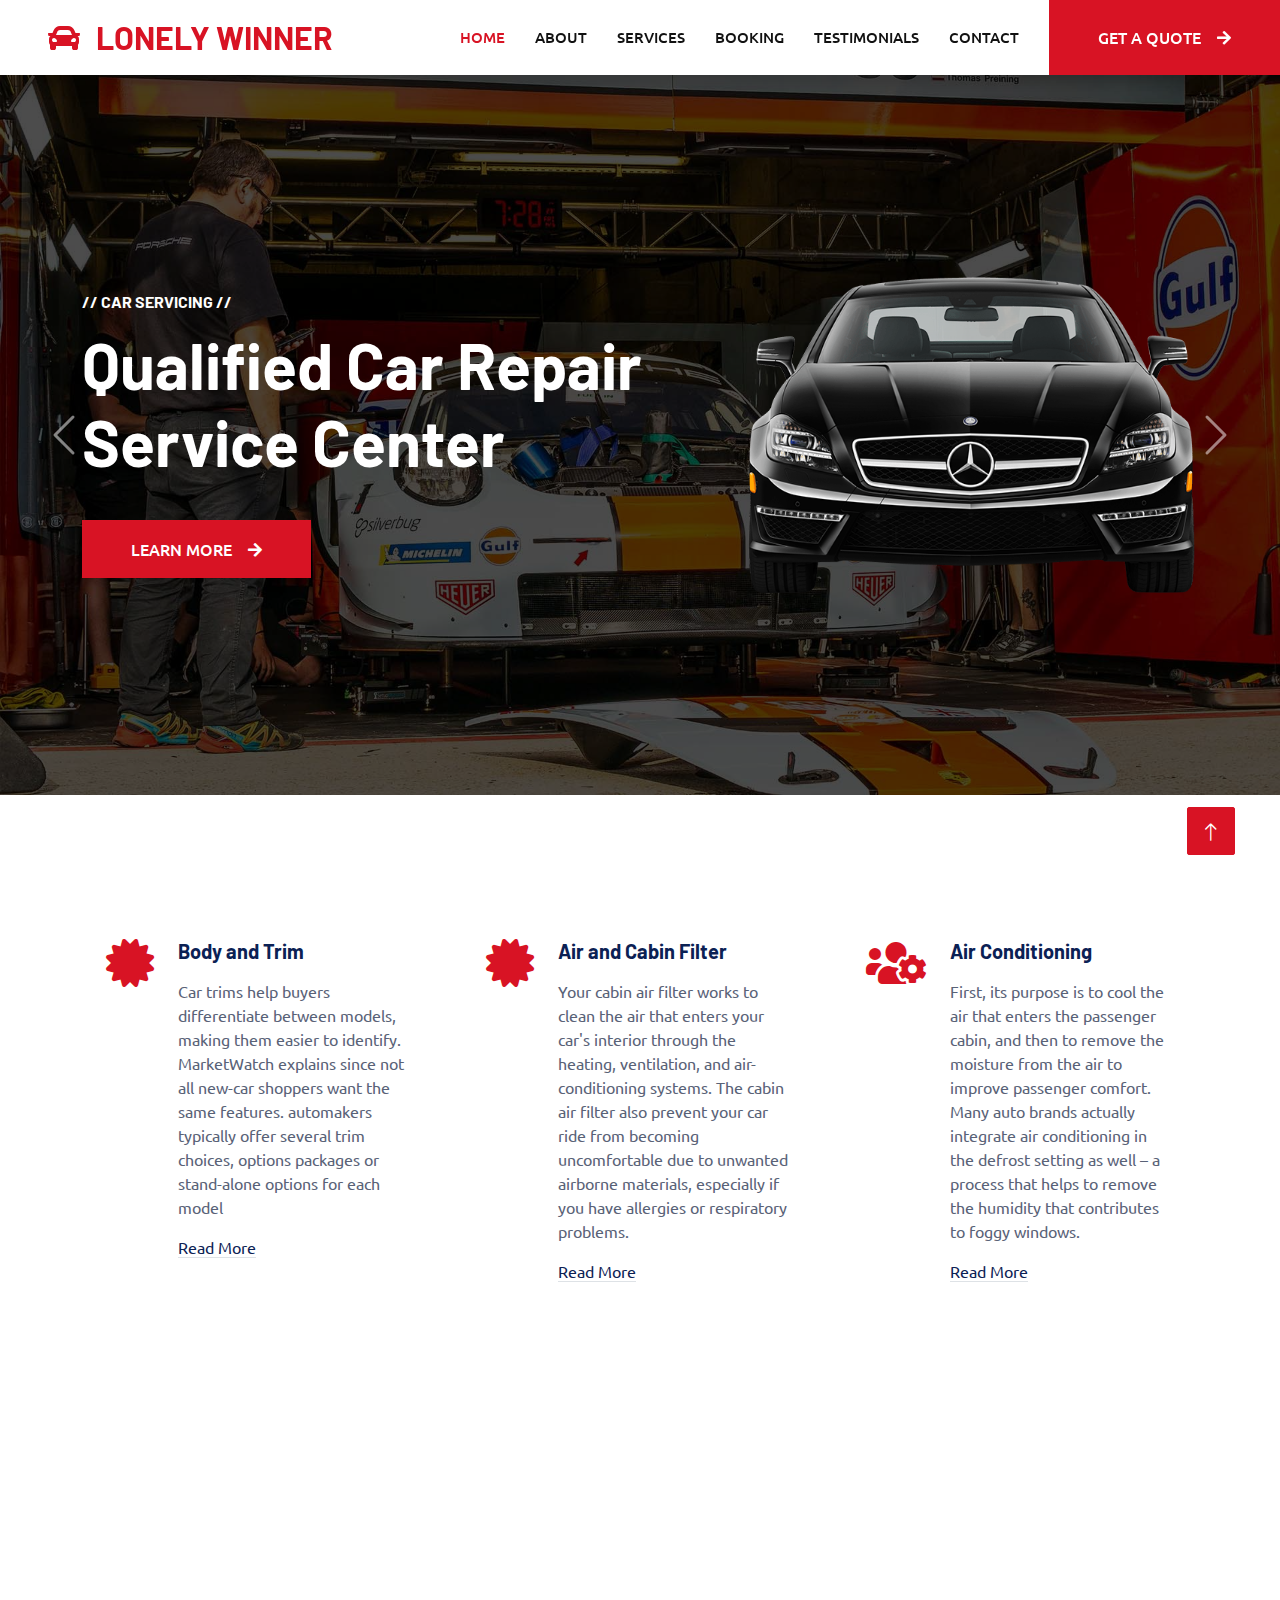
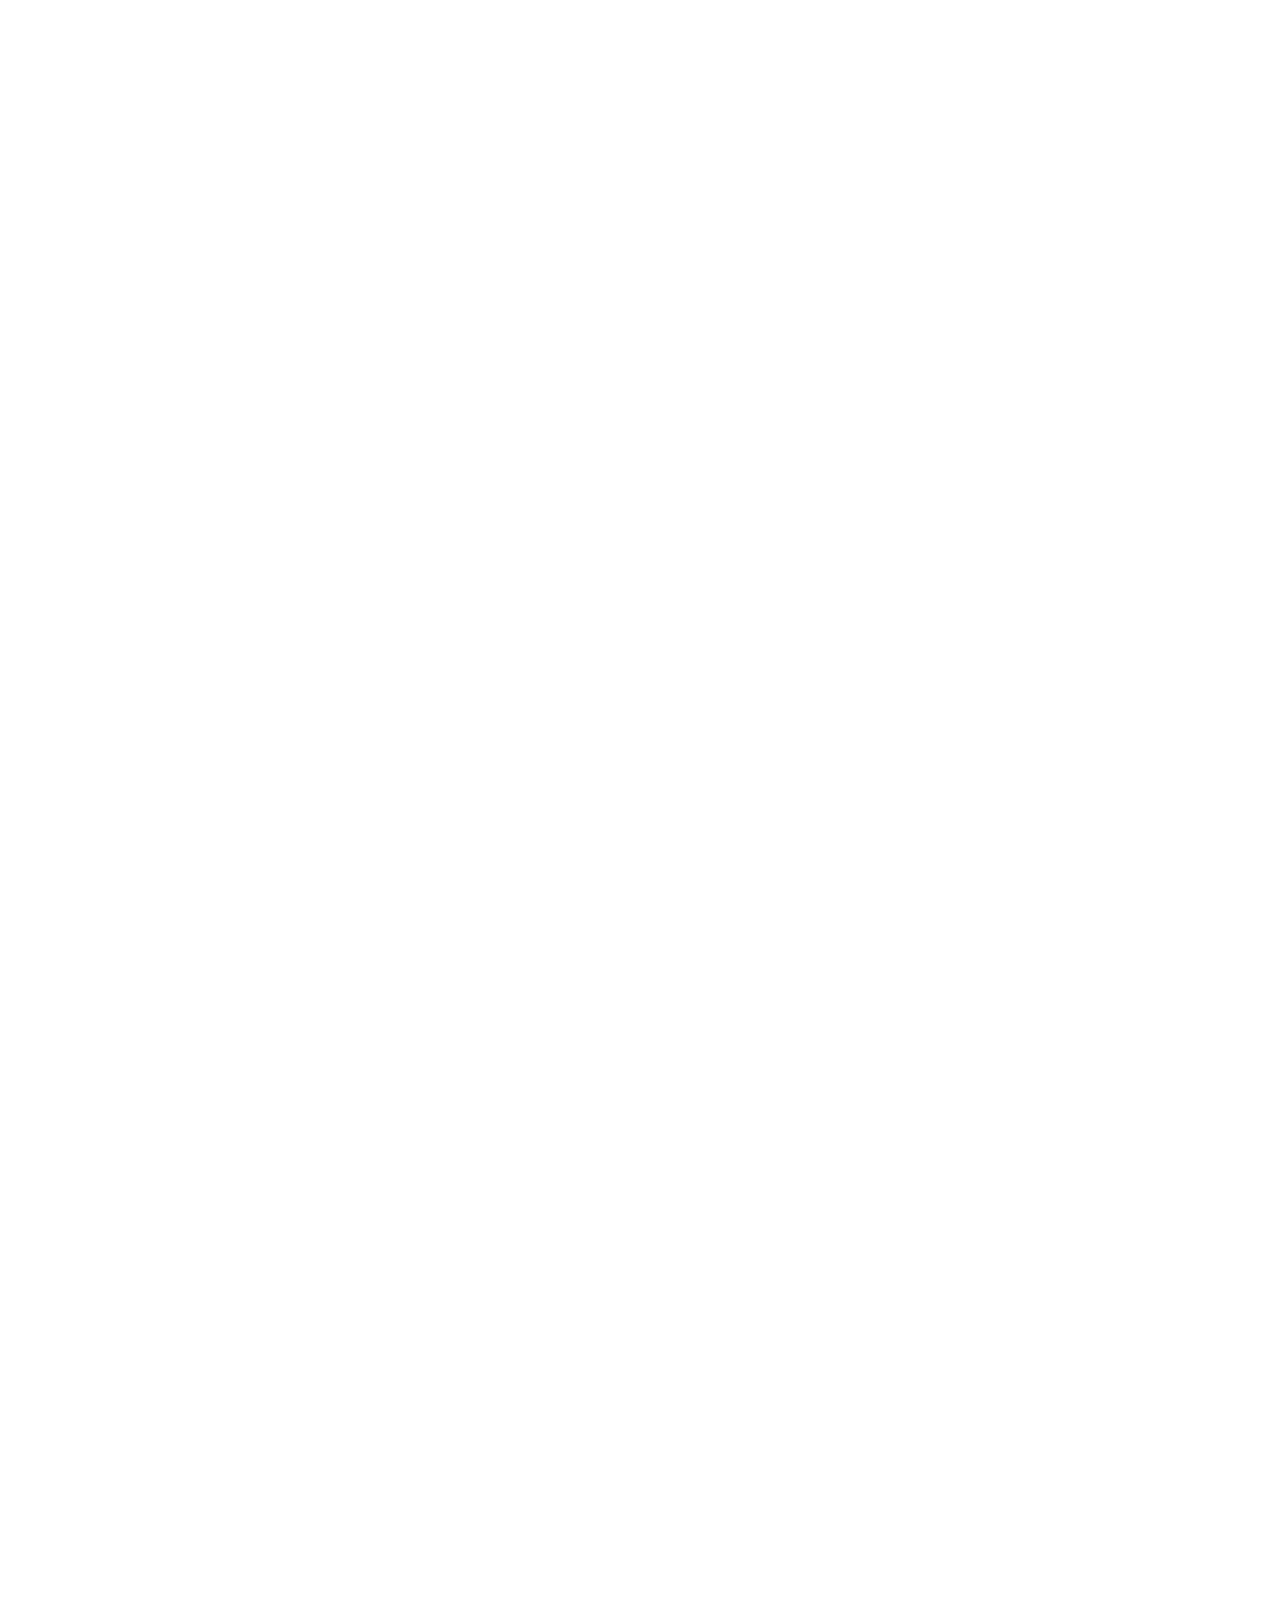
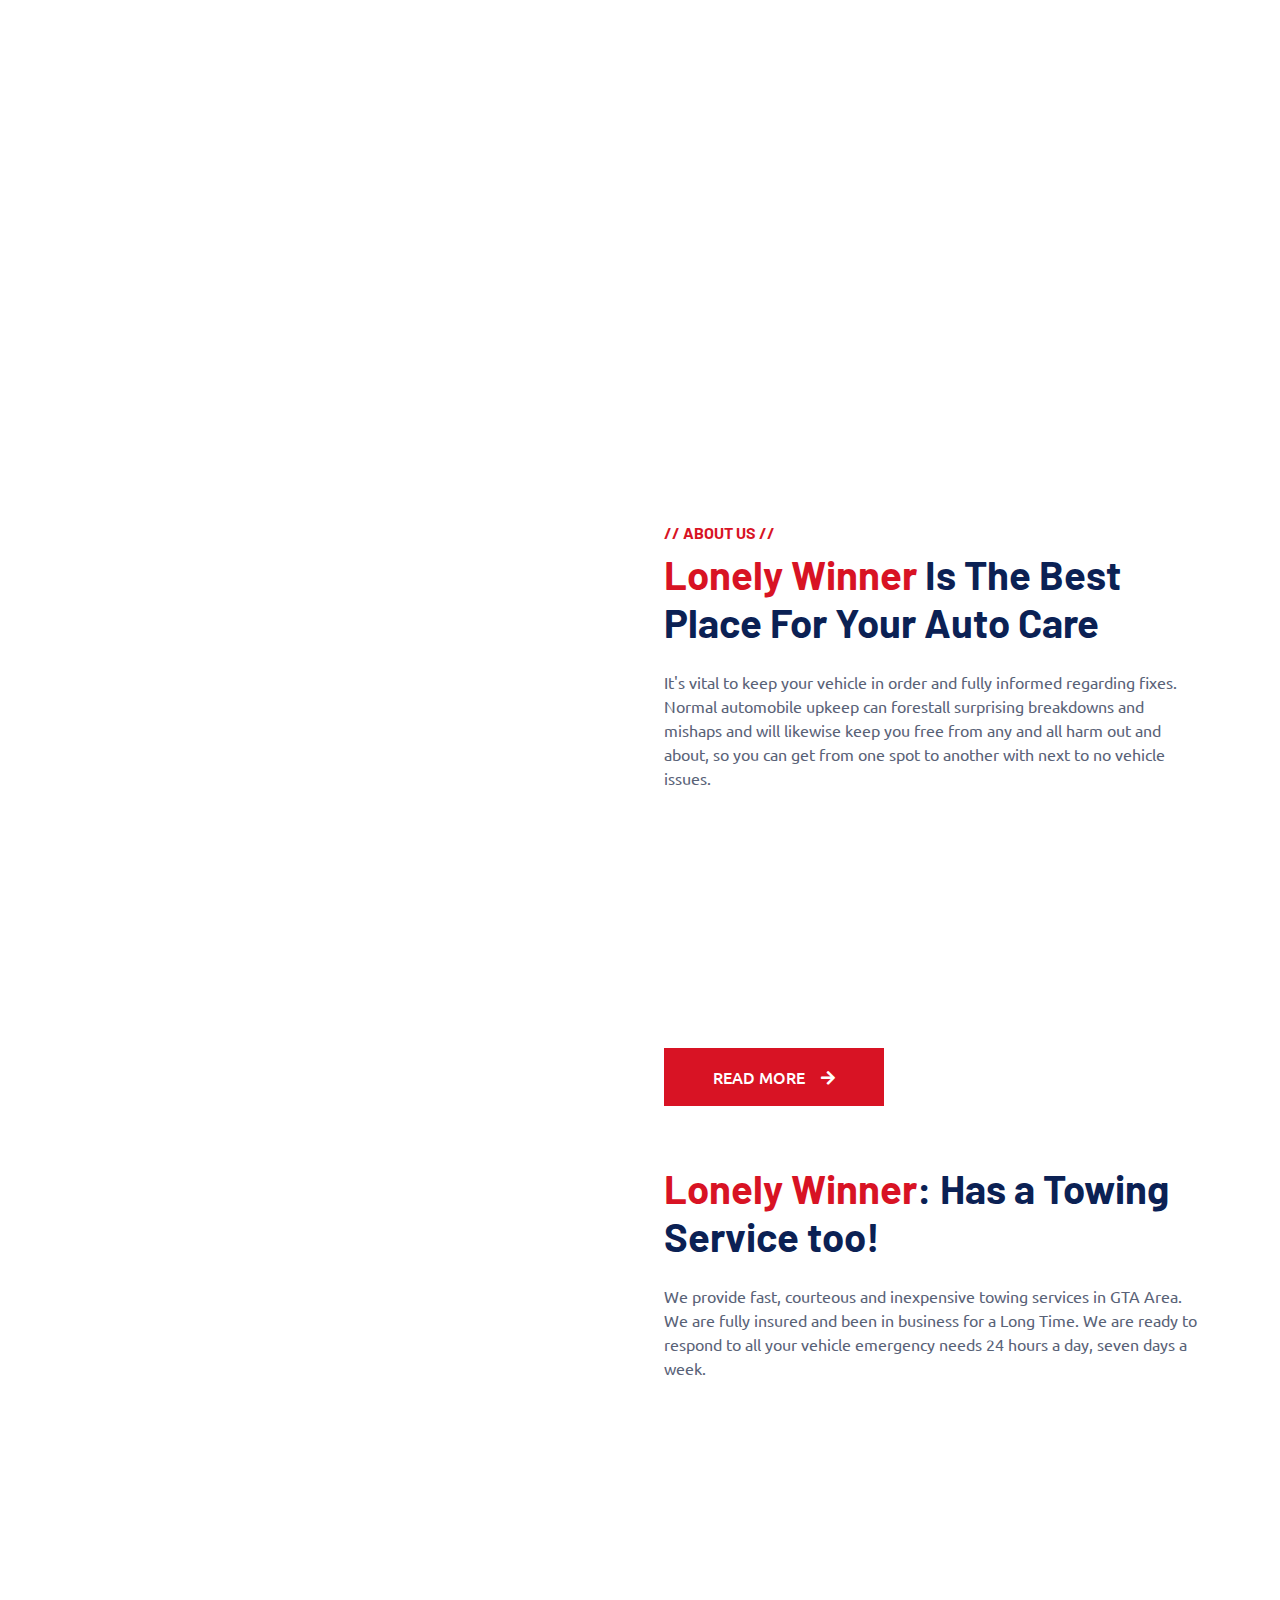
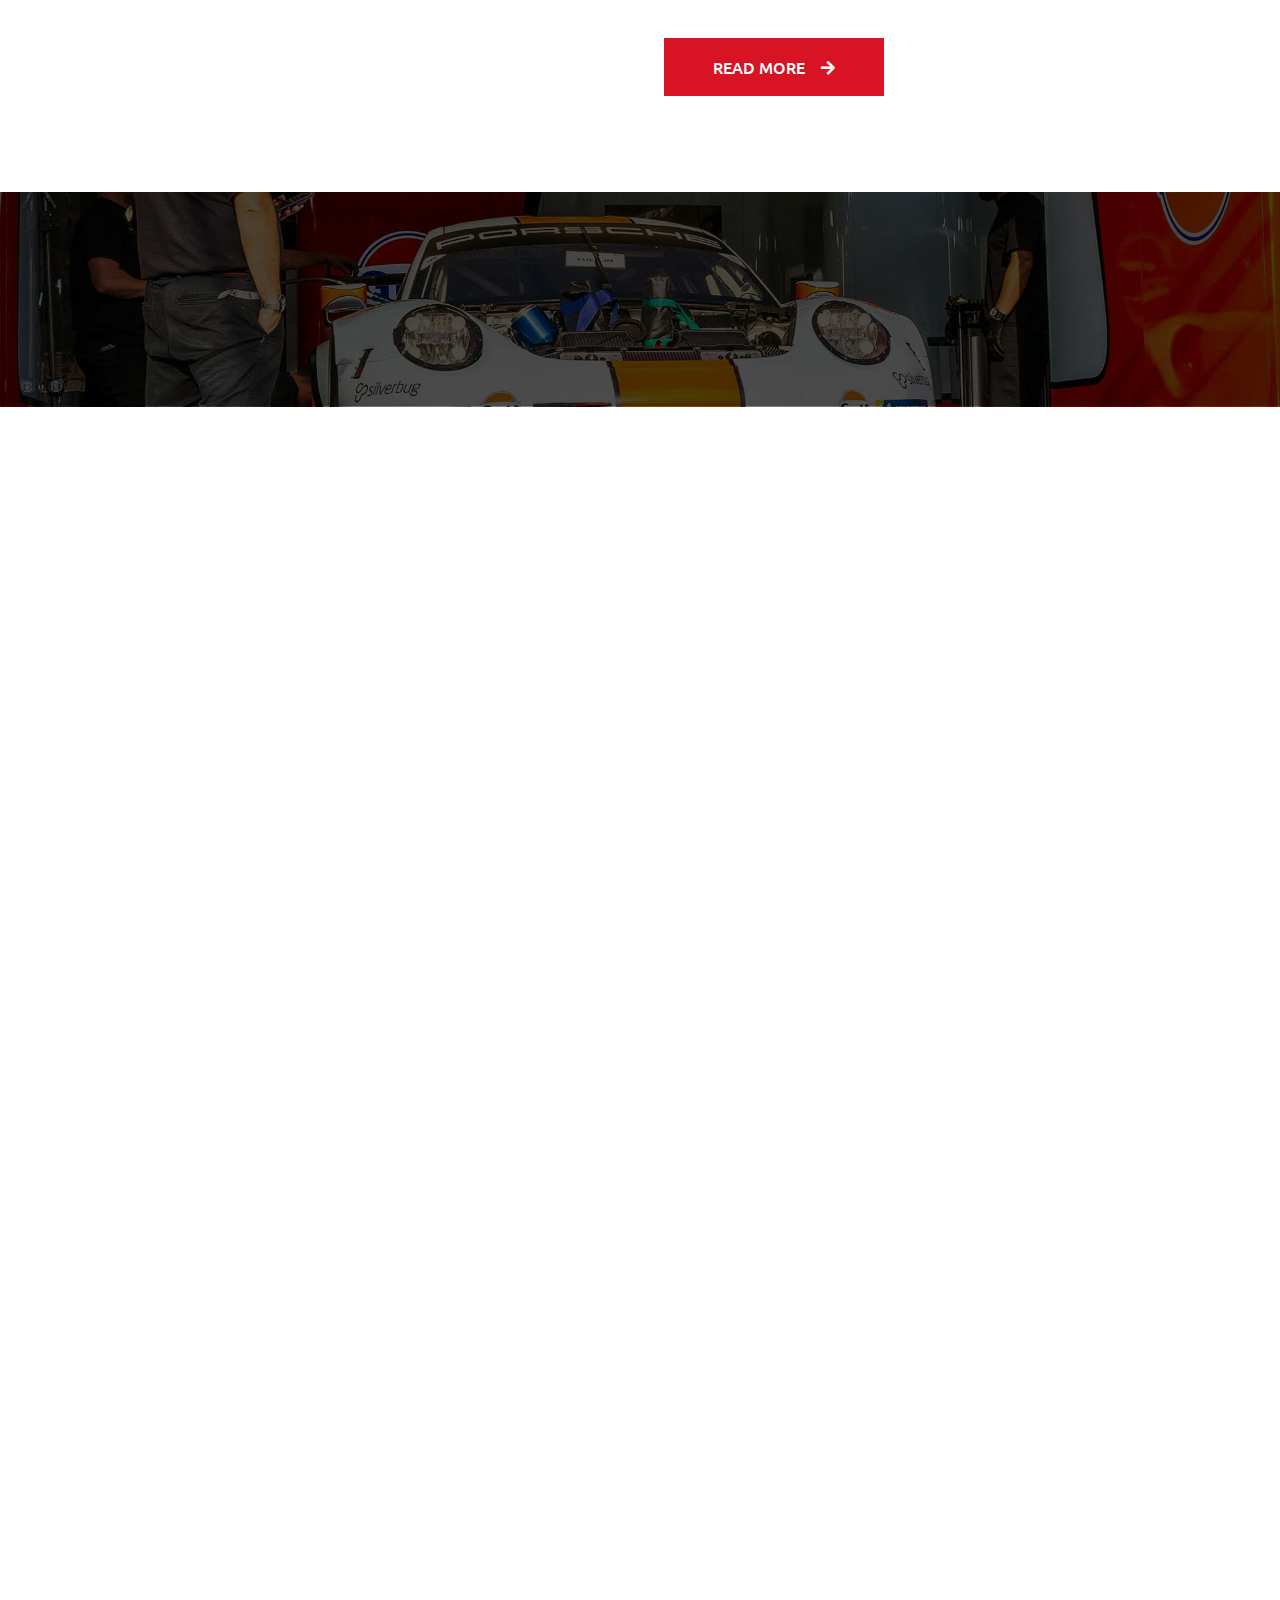
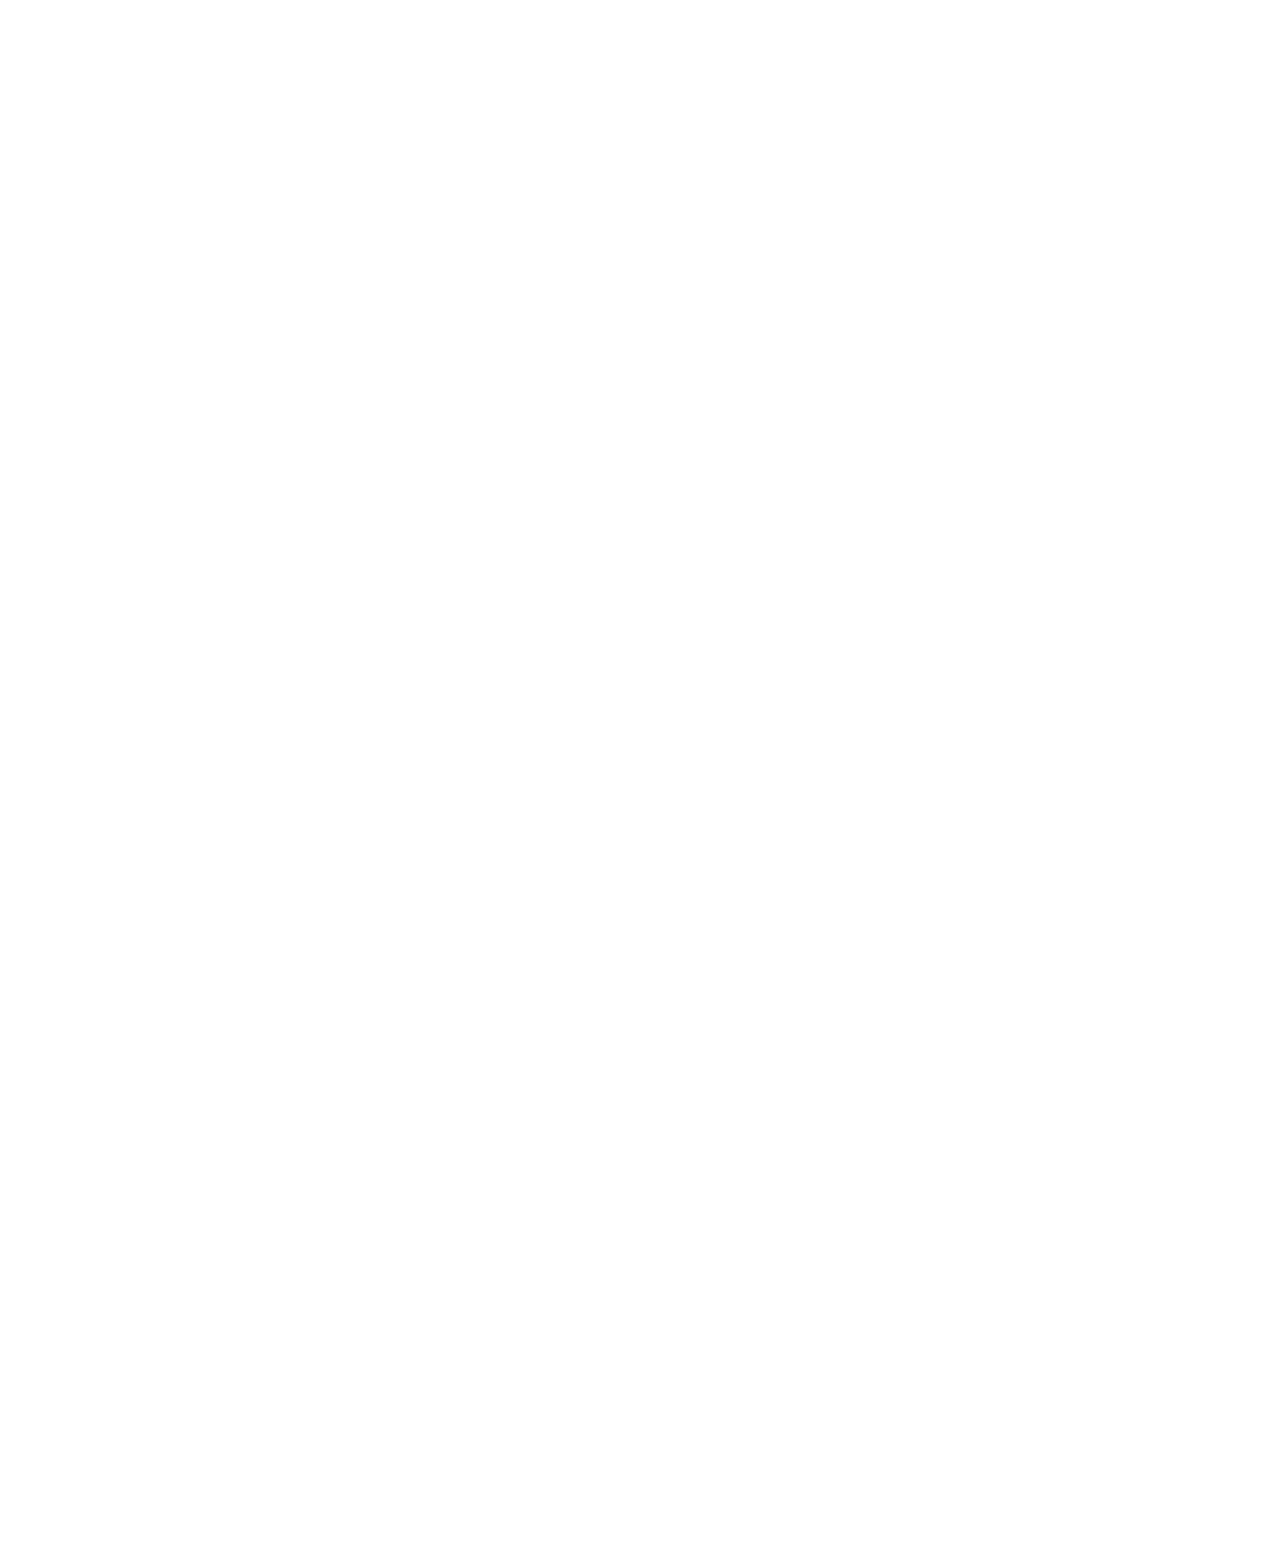
<file: index.html>
<!DOCTYPE html>
<html lang="en">

<head>
    <meta charset="utf-8">
    <title>Lonely Winner - Car Repair</title>
    <meta content="width=device-width, initial-scale=1.0" name="viewport">
    <meta content="" name="keywords">
    <meta content="" name="description">

    <!-- Favicon -->
    <link href="img/favicon.ico" rel="icon">

    <!-- Google Web Fonts -->
    <link rel="preconnect" href="https://fonts.googleapis.com">
    <link rel="preconnect" href="https://fonts.gstatic.com" crossorigin>
    <link href="https://fonts.googleapis.com/css2?family=Barlow:wght@600;700&family=Ubuntu:wght@400;500&display=swap" rel="stylesheet">

    <!-- Icon Font Stylesheet -->
    <link href="https://cdnjs.cloudflare.com/ajax/libs/font-awesome/5.10.0/css/all.min.css" rel="stylesheet">
    <link href="https://cdn.jsdelivr.net/npm/bootstrap-icons@1.4.1/font/bootstrap-icons.css" rel="stylesheet">

    <!-- Libraries Stylesheet -->
    <link href="lib/animate/animate.min.css" rel="stylesheet">
    <link href="lib/owlcarousel/assets/owl.carousel.min.css" rel="stylesheet">
    <link href="lib/tempusdominus/css/tempusdominus-bootstrap-4.min.css" rel="stylesheet" />

    <!-- Customized Bootstrap Stylesheet -->
    <link href="css/bootstrap.min.css" rel="stylesheet">

    <!-- Template Stylesheet -->
    <link href="css/searchbar.css" rel="stylesheet">
    <link href="css/style.css" rel="stylesheet">
</head>

<body>
    <!-- Spinner Start -->
    <div id="spinner" class="show bg-white position-fixed translate-middle w-100 vh-100 top-50 start-50 d-flex align-items-center justify-content-center">
        <div class="spinner-border text-primary" style="width: 3rem; height: 3rem;" role="status">
            <span class="sr-only">Loading...</span>
        </div>
    </div>
    <!-- Spinner End -->


    <!-- Topbar Start -->
    <!-- <div class="container-fluid bg-light p-0">
        <div class="row gx-0 d-none d-lg-flex">
            <div class="col-lg-7 px-5 text-start">
                <div class="h-100 d-inline-flex align-items-center py-3 me-4">
                    <small class="fa fa-map-marker-alt text-primary me-2"></small>
                    <small>123 Street, New York, USA</small>
                </div>
                <div class="h-100 d-inline-flex align-items-center py-3">
                    <small class="far fa-clock text-primary me-2"></small>
                    <small>Mon - Fri : 09.00 AM - 09.00 PM</small>
                </div>
            </div>
            <div class="col-lg-5 px-5 text-end">
                <div class="h-100 d-inline-flex align-items-center py-3 me-4">
                    <small class="fa fa-phone-alt text-primary me-2"></small>
                    <small>+012 345 6789</small>
                </div>
                <div class="h-100 d-inline-flex align-items-center">
                    <a class="btn btn-sm-square bg-white text-primary me-1" href=""><i class="fab fa-facebook-f"></i></a>
                    <a class="btn btn-sm-square bg-white text-primary me-1" href=""><i class="fab fa-twitter"></i></a>
                    <a class="btn btn-sm-square bg-white text-primary me-1" href=""><i class="fab fa-linkedin-in"></i></a>
                    <a class="btn btn-sm-square bg-white text-primary me-0" href=""><i class="fab fa-instagram"></i></a>
                </div>
            </div>
        </div>
    </div> -->
    <!-- Topbar End -->


    <!-- Navbar Start -->
    <nav class="navbar navbar-expand-lg bg-white navbar-light shadow sticky-top p-0">
        <a href="index.html" class="navbar-brand d-flex align-items-center px-4 px-lg-5">
            <h2 class="m-0 text-primary"><i class="fa fa-car me-3"></i>LONELY WINNER</h2>
        </a>
        <button type="button" class="navbar-toggler me-4" data-bs-toggle="collapse" data-bs-target="#navbarCollapse">
            <span class="navbar-toggler-icon"></span>
        </button>
        <div class="collapse navbar-collapse" id="navbarCollapse">
            <div class="navbar-nav ms-auto p-4 p-lg-0">
                <a href="index.html" class="nav-item nav-link active">Home</a>
                <a href="about.html" class="nav-item nav-link">About</a>
                <a href="service.html" class="nav-item nav-link">Services</a>
                <a href="booking.html" class="nav-item nav-link">Booking</a>
                <a href="testimonial.html" class="nav-item nav-link">Testimonials</a>
                <!-- <div class="nav-item dropdown">
                    <a href="#" class="nav-link dropdown-toggle" data-bs-toggle="dropdown">Pages</a>
                    <div class="dropdown-menu fade-up m-0">
                        <a href="booking.html" class="dropdown-item">Booking</a>
                        <a href="team.html" class="dropdown-item">Technicians</a>
                        <a href="testimonial.html" class="dropdown-item">Testimonial</a>
                        <a href="404.html" class="dropdown-item">404 Page</a>
                    </div>
                </div> -->
                <a href="contact.html" class="nav-item nav-link">Contact</a>
            </div>
            <a href="" class="btn btn-primary py-4 px-lg-5 d-none d-lg-block">Get A Quote<i class="fa fa-arrow-right ms-3"></i></a>
        </div>
    </nav>
    <!-- Navbar End -->

    <!-- <form autocomplete="off" action="/action_page.php">
        <div class="autocomplete" style="width: 500px;">
            <input id="myInput" type="text" name="myCountry" placeholder="Search">
        </div>
        <input type="submit">
    </form>
    <script src="js/searchbar.js"></script> -->

    <!-- Carousel Start -->
    <div class="container-fluid p-0 mb-5">
        <div id="header-carousel" class="carousel slide" data-bs-ride="carousel">
            <div class="carousel-inner">
                <div class="carousel-item active">
                    <img class="w-100" src="img/carousel-bg-1.jpg" alt="Image">
                    <div class="carousel-caption d-flex align-items-center">
                        <div class="container">
                            <div class="row align-items-center justify-content-center justify-content-lg-start">
                                <div class="col-10 col-lg-7 text-center text-lg-start">
                                    <h6 class="text-white text-uppercase mb-3 animated slideInDown">// Car Servicing //</h6>
                                    <h1 class="display-3 text-white mb-4 pb-3 animated slideInDown">Qualified Car Repair Service Center</h1>
                                    <a href="" class="btn btn-primary py-3 px-5 animated slideInDown">Learn More<i class="fa fa-arrow-right ms-3"></i></a>
                                </div>
                                <div class="col-lg-5 d-none d-lg-flex animated zoomIn">
                                    <img class="img-fluid" src="img/carousel-1.png" alt="">
                                </div>
                            </div>
                        </div>
                    </div>
                </div>
                <div class="carousel-item">
                    <img class="w-100" src="img/carousel-bg-2.jpg" alt="Image">
                    <div class="carousel-caption d-flex align-items-center">
                        <div class="container">
                            <div class="row align-items-center justify-content-center justify-content-lg-start">
                                <div class="col-10 col-lg-7 text-center text-lg-start">
                                    <h6 class="text-white text-uppercase mb-3 animated slideInDown">// Car Servicing //</h6>
                                    <h1 class="display-3 text-white mb-4 pb-3 animated slideInDown">Qualified Car Wash Service Center</h1>
                                    <a href="" class="btn btn-primary py-3 px-5 animated slideInDown">Learn More<i class="fa fa-arrow-right ms-3"></i></a>
                                </div>
                                <div class="col-lg-5 d-none d-lg-flex animated zoomIn">
                                    <img class="img-fluid" src="img/carousel-2.png" alt="">
                                </div>
                            </div>
                        </div>
                    </div>
                </div>
                <div class="carousel-item">
                    <img class="w-100" src="img/carousel-bg-2.jpg" alt="Image">
                    <div class="carousel-caption d-flex align-items-center">
                        <div class="container">
                            <div class="row align-items-center justify-content-center justify-content-lg-start">
                                <div class="col-10 col-lg-7 text-center text-lg-start">
                                    <h6 class="text-white text-uppercase mb-3 animated slideInDown">// Car Servicing //</h6>
                                    <h1 class="display-3 text-white mb-4 pb-3 animated slideInDown">Qualified Car Paint Center</h1>
                                    <a href="" class="btn btn-primary py-3 px-5 animated slideInDown">Learn More<i class="fa fa-arrow-right ms-3"></i></a>
                                </div>
                                <div class="col-lg-5 d-none d-lg-flex animated zoomIn">
                                    <img class="img-fluid" src="img/carousel-2.png" alt="">
                                </div>
                            </div>
                        </div>
                    </div>
                </div>
            </div>
            <button class="carousel-control-prev" type="button" data-bs-target="#header-carousel" data-bs-slide="prev">
                <span class="carousel-control-prev-icon" aria-hidden="true"></span>
                <span class="visually-hidden">Previous</span>
            </button>
            <button class="carousel-control-next" type="button" data-bs-target="#header-carousel" data-bs-slide="next">
                <span class="carousel-control-next-icon" aria-hidden="true"></span>
                <span class="visually-hidden">Next</span>
            </button>
        </div>
    </div>
    <!-- Carousel End -->

    <!-- <form autocomplete="off">
        <div class="autocomplete" style="width: 500px;">
            <input id="myInput" type="text" name="myCountry" placeholder="Search Services">
        </div>
        <input type="submit">
    </form>
    <script src="./js/searchbar.js"></script> -->
    <!-- <script src="./js/searchServices.js"></script> -->


    <div class="container-xxl py-5">
        <div class="container">
            <div class="row g-4 services-cards">
                <div class="col-lg-4 col-md-6 wow fadeInUp service-card" data-wow-delay="0.1s">
                    <div class="d-flex py-5 px-4 card-index">
                        <i class="fa fa-certificate fa-3x text-primary flex-shrink-0"></i>
                        <div class="ps-4">
                            <h5 class="mb-3">Body and Trim</h5>
                            <p>Car trims help buyers differentiate between models, making them easier to identify. MarketWatch explains since not all new-car shoppers want the same features. automakers typically offer several trim choices, options packages or stand-alone options for each model</p>
                            <a class="text-secondary border-bottom" href="">Read More</a>
                        </div>
                    </div>
                </div>
                <div class="col-lg-4 col-md-6 wow fadeInUp service-card" data-wow-delay="0.1s">
                    <div class="d-flex py-5 px-4 card-index">
                        <i class="fa fa-certificate fa-3x text-primary flex-shrink-0"></i>
                        <div class="ps-4">
                            <h5 class="mb-3">Air and Cabin Filter</h5>
                            <p>Your cabin air filter works to clean the air that enters your car's interior through the heating, ventilation, and air-conditioning systems. The cabin air filter also prevent your car ride from becoming uncomfortable due to unwanted airborne materials, especially if you have allergies or respiratory problems.</p>
                            <a class="text-secondary border-bottom" href="">Read More</a>
                        </div>
                    </div>
                </div>
                <div class="col-lg-4 col-md-6 wow fadeInUp service-card" data-wow-delay="0.3s">
                    <div class="d-flex py-5 px-4 card-index">
                        <i class="fa fa-users-cog fa-3x text-primary flex-shrink-0"></i>
                        <div class="ps-4">
                            <h5 class="mb-3">Air Conditioning</h5>
                            <p>First, its purpose is to cool the air that enters the passenger cabin, and then to remove the moisture from the air to improve passenger comfort. Many auto brands actually integrate air conditioning in the defrost setting as well – a process that helps to remove the humidity that contributes to foggy windows.</p>
                            <a class="text-secondary border-bottom" href="">Read More</a>
                        </div>
                    </div>
                </div>
                <div class="col-lg-4 col-md-6 wow fadeInUp service-card" data-wow-delay="0.3s">
                    <div class="d-flex py-5 px-4 card-index">
                        <i class="fa fa-users-cog fa-3x text-primary flex-shrink-0"></i>
                        <div class="ps-4">
                            <h5 class="mb-3">Battery</h5>
                            <p>Your car battery provides the zap of electricity needed to put electrical components to work. It also converts chemical energy into the electrical energy that powers your car and delivers voltage to its starter. And it stabilizes the voltage (a.k.a. energy supply) that keeps your engine running.</p>
                            <a class="text-secondary border-bottom" href="">Read More</a>
                        </div>
                    </div>
                </div>
                <div class="col-lg-4 col-md-6 wow fadeInUp service-card" data-wow-delay="0.3s">
                    <div class="d-flex py-5 px-4 card-index">
                        <i class="fa fa-users-cog fa-3x text-primary flex-shrink-0"></i>
                        <div class="ps-4">
                            <h5 class="mb-3">Brakes</h5>
                            <p>The friction of your tires against the road is what slows down and stops your car. The brakes are what's responsible for stopping the wheels from spinning. It's the job of the brake pads and brake discs to create the resistance needed to cause this action and each time your vehicle brakes the discs begin to wear.</p>
                            <a class="text-secondary border-bottom" href="">Read More</a>
                        </div>
                    </div>
                </div>
                <div class="col-lg-4 col-md-6 wow fadeInUp service-card" data-wow-delay="0.3s">
                    <div class="d-flex py-5 px-4 card-index">
                        <i class="fa fa-users-cog fa-3x text-primary flex-shrink-0"></i>
                        <div class="ps-4">
                            <h5 class="mb-3">Carburator Cleaning</h5>
                            <p>Keeping a clean carburetor helps your engine work properly, prevents corrosion and saves the need for costly replacements. It will also help the vehicle maintain efficiency in gas mileage and engine power.</p>
                            <a class="text-secondary border-bottom" href="">Read More</a>
                        </div>
                    </div>
                </div>
                <div class="col-lg-4 col-md-6 wow fadeInUp service-card" data-wow-delay="0.3s">
                    <div class="d-flex py-5 px-4 card-index">
                        <i class="fa fa-users-cog fa-3x text-primary flex-shrink-0"></i>
                        <div class="ps-4">
                            <h5 class="mb-3">Check Engine Light Diagnostic</h5>
                            <p>Your check engine light can lead to many serious issues and having it taken care will help you avoid far more costly issues down the road. In fact, in most cases if your check engine is on you will fail your next emissions test.</p>
                            <a class="text-secondary border-bottom" href="">Read More</a>
                        </div>
                    </div>
                </div>
                <div class="col-lg-4 col-md-6 wow fadeInUp service-card" data-wow-delay="0.3s">
                    <div class="d-flex py-5 px-4 card-index">
                        <i class="fa fa-users-cog fa-3x text-primary flex-shrink-0"></i>
                        <div class="ps-4">
                            <h5 class="mb-3">Engine Servicing</h5>
                            <p>Regular Servicing Ensures Safety – Faulty brakes and steering, improper fluid level, outdated windshield wipers, and various other engine and tire-related issues can cause serious problems and accidents. Driving your car for regular service inspections will ensure that everything is going smooth and working properly</p>
                            <a class="text-secondary border-bottom" href="">Read More</a>
                        </div>
                    </div>
                </div>
                <div class="col-lg-4 col-md-6 wow fadeInUp service-card" data-wow-delay="0.3s">
                    <div class="d-flex py-5 px-4 card-index">
                        <i class="fa fa-users-cog fa-3x text-primary flex-shrink-0"></i>
                        <div class="ps-4">
                            <h5 class="mb-3">Full Diagnostic Test</h5>
                            <p>Diagnostic tests can reveal problems within a car's engine, transmission, exhaust system, brakes, and other major components, as well as performance issues with the fuel injector, air flow and coolant, ignition coils, and throttle.</p>
                            <a class="text-secondary border-bottom" href="">Read More</a>
                        </div>
                    </div>
                </div>
                <div class="col-lg-4 col-md-6 wow fadeInUp service-card" data-wow-delay="0.3s">
                    <div class="d-flex py-5 px-4 card-index">
                        <i class="fa fa-users-cog fa-3x text-primary flex-shrink-0"></i>
                        <div class="ps-4">
                            <h5 class="mb-3">Electrical</h5>
                            <p>Not only is the electrical system important for starting up your vehicle, but it is also important for keeping your vehicle running as you drive it. In addition, it is the electrical system that is also responsible for the functioning of things such as your headlights, your radio, and your dashboard.</p>
                            <a class="text-secondary border-bottom" href="">Read More</a>
                        </div>
                    </div>
                </div>
                <div class="col-lg-4 col-md-6 wow fadeInUp service-card" data-wow-delay="0.5s">
                    <div class="d-flex py-5 px-4 card-index">
                        <i class="fa fa-tools fa-3x text-primary flex-shrink-0"></i>
                        <div class="ps-4">
                            <h5 class="mb-3">Exhaust</h5>
                            <p>Your car's exhaust takes engine waste products and sends them into the air. This prevents the waste from polluting the cabin air. Also, the exhaust helps your engine capability. When your vehicle's exhaust is dirty, the engine is not efficient, you consume more fuel, and you may notice a decline in horsepower too.</p>
                            <a class="text-secondary border-bottom" href="">Read More</a>
                        </div>
                    </div>
                </div>
                <div class="col-lg-4 col-md-6 wow fadeInUp service-card" data-wow-delay="0.5s">
                    <div class="d-flex py-5 px-4 card-index">
                        <i class="fa fa-tools fa-3x text-primary flex-shrink-0"></i>
                        <div class="ps-4">
                            <h5 class="mb-3">Oil Change</h5>
                            <p>Oil changes help to reduce and remove any excess dirt that can build-up in your engine from use. Sludge is also a common development in cars, and oil changes will completely remove it for a more efficient running engine. Basically, oil changes contribute to the cleanliness of your engine.</p>
                            <a class="text-secondary border-bottom" href="">Read More</a>
                        </div>
                    </div>
                </div>
                <div class="col-lg-4 col-md-6 wow fadeInUp service-card" data-wow-delay="0.5s">
                    <div class="d-flex py-5 px-4 card-index">
                        <i class="fa fa-tools fa-3x text-primary flex-shrink-0"></i>
                        <div class="ps-4">
                            <h5 class="mb-3">Painting</h5>
                            <p>It protects the vehicle from corrosion, heat differences, bumps, stone-chips, UV-light, etc. It improves ease of application by making it easier for paints to stick to the surface.</p>
                            <a class="text-secondary border-bottom" href="">Read More</a>
                        </div>
                    </div>
                </div>
                <div class="col-lg-4 col-md-6 wow fadeInUp service-card" data-wow-delay="0.5s">
                    <div class="d-flex py-5 px-4 card-index">
                        <i class="fa fa-tools fa-3x text-primary flex-shrink-0"></i>
                        <div class="ps-4">
                            <h5 class="mb-3">Steering and Suspension</h5>
                            <p>It is important to maintain your vehicle's steering and suspension to ensure stability and to provide optimum driver control, as well as minimum wear of system components. Poor suspension increases the tear and wear of other vehicle systems. That most often happens to your tires and breaks.  </p>
                            <a class="text-secondary border-bottom" href="">Read More</a>
                        </div>
                    </div>
                </div>
                <div class="col-lg-4 col-md-6 wow fadeInUp service-card" data-wow-delay="0.3s">
                    <div class="d-flex py-5 px-4 card-index">
                        <i class="fa fa-users-cog fa-3x text-primary flex-shrink-0"></i>
                        <div class="ps-4">
                            <h5 class="mb-3">Vacuum Cleaning</h5>
                            <p>Vacuuming the carpets, surfaces and seats remove dust and dirt, thereby reducing the chances of mold growth. Prolonged exposure to dirt, dust or mold leads to allergic reactions and also makes you ill.</p>
                            <a class="text-secondary border-bottom" href="">Read More</a>
                        </div>
                    </div>
                </div>
                <div class="col-lg-4 col-md-6 wow fadeInUp service-card" data-wow-delay="0.5s">
                    <div class="d-flex py-5 px-4 card-index">
                        <i class="fa fa-tools fa-3x text-primary flex-shrink-0"></i>
                        <div class="ps-4">
                            <h5 class="mb-3">Tires Replacement/Service</h5>
                            <p>Your car's tires will wear down over time. This wearing tends to happen in an uneven pattern, depending on the type of drive system your car has. As your tires wear down unevenly, you may have a harder time controlling your car. This will also make it easier to lose traction on slick roads.</p>
                            <a class="text-secondary border-bottom" href="">Read More</a>
                        </div>
                    </div>
                </div>
                <div class="col-lg-4 col-md-6 wow fadeInUp service-card" data-wow-delay="0.5s">
                    <div class="d-flex py-5 px-4 card-index">
                        <i class="fa fa-tools fa-3x text-primary flex-shrink-0"></i>
                        <div class="ps-4">
                            <h5 class="mb-3">Transmission</h5>
                            <p>Put another way, a car transmission helps to ensure that your engine spins at the right rate without going too fast or too slow for your needs. It also ensures that your wheels get the correct amount of power. Without a transmission, any automobile would be difficult to start and stop and would be utterly unreliable.</p>
                            <a class="text-secondary border-bottom" href="">Read More</a>
                        </div>
                    </div>
                </div>
            </div>
        </div>
    </div>
    <!-- Service End -->


    <!-- About Start -->
    <div class="container-xxl py-5">
        <div class="container">
            <div class="row g-5">
                <div class="col-lg-6 pt-4" style="min-height: 400px;">
                    <div class="position-relative h-100 wow fadeIn" data-wow-delay="0.1s">
                        <img class="position-absolute img-fluid w-100 h-100" src="img/about.jpg" style="object-fit: cover;" alt="">
                        <div class="position-absolute top-0 end-0 mt-n4 me-n4 py-4 px-5" style="background: rgba(0, 0, 0, .08);">
                            <h1 class="display-4 text-white mb-0">15 <span class="fs-4">Years</span></h1>
                            <h4 class="text-white">Experience</h4>
                        </div>
                    </div>
                </div>
                <div class="col-lg-6">
                    <h6 class="text-primary text-uppercase">// About Us //</h6>
                    <h1 class="mb-4"><span class="text-primary">Lonely Winner</span> Is The Best Place For Your Auto Care</h1>
                    <p class="mb-4">It's vital to keep your vehicle in order and fully informed regarding fixes. Normal automobile upkeep can forestall surprising breakdowns and mishaps and will likewise keep you free from any and all harm out and about, so you can get from one spot to another with next to no vehicle issues.</p>
                    <div class="row g-4 mb-3 pb-3">
                        <div class="col-12 wow fadeIn" data-wow-delay="0.1s">
                            <div class="d-flex">
                                <div class="bg-light d-flex flex-shrink-0 align-items-center justify-content-center mt-1" style="width: 45px; height: 45px;">
                                    <span class="fw-bold text-secondary">01</span>
                                </div>
                                <div class="ps-3">
                                    <h6>Professional & Expert</h6>
                                    <span>It's better to be handled by professionals right!</span>
                                </div>
                            </div>
                        </div>
                        <div class="col-12 wow fadeIn" data-wow-delay="0.3s">
                            <div class="d-flex">
                                <div class="bg-light d-flex flex-shrink-0 align-items-center justify-content-center mt-1" style="width: 45px; height: 45px;">
                                    <span class="fw-bold text-secondary">02</span>
                                </div>
                                <div class="ps-3">
                                    <h6>Quality Servicing Center</h6>
                                    <span>Best Quality is in demand now</span>
                                </div>
                            </div>
                        </div>
                        <div class="col-12 wow fadeIn" data-wow-delay="0.5s">
                            <div class="d-flex">
                                <div class="bg-light d-flex flex-shrink-0 align-items-center justify-content-center mt-1" style="width: 45px; height: 45px;">
                                    <span class="fw-bold text-secondary">03</span>
                                </div>
                                <div class="ps-3">
                                    <h6>Awards Winning Workers</h6>
                                    <span>Every worker is in it's own League</span>
                                </div>
                            </div>
                        </div>
                    </div>
                    <a href="./about.html" class="btn btn-primary py-3 px-5">Read More<i class="fa fa-arrow-right ms-3"></i></a>
                </div>
            </div>
            <div class="row g-5">
                <div class="col-lg-6 pt-4" style="min-height: 400px;">
                    <div class="position-relative h-100 wow fadeIn" data-wow-delay="0.1s">
                        <img class="position-absolute img-fluid w-100 h-100" src="img/tow.png" style="object-fit: cover;" alt="">
                        <!-- <div class="position-absolute top-0 end-0 mt-n4 me-n4 py-4 px-5" style="background: rgba(0, 0, 0, .08);">
                            <h1 class="display-4 text-white mb-0">15 <span class="fs-4">Years</span></h1>
                            <h4 class="text-white">Experience</h4>
                        </div> -->
                    </div>
                </div>
                <div class="col-lg-6">
                    <h1 class="mb-4"><span class="text-primary">Lonely Winner</span>: Has a Towing Service too!</h1>
                    <p class="mb-4">We provide fast, courteous and inexpensive towing services in GTA Area. We are fully insured and been in business for a Long Time. We are ready to respond to all your vehicle emergency needs 24 hours a day, seven days a week.</p>
                    <div class="row g-4 mb-3 pb-3">
                        <div class="col-12 wow fadeIn" data-wow-delay="0.1s">
                            <div class="d-flex">
                                <div class="bg-light d-flex flex-shrink-0 align-items-center justify-content-center mt-1" style="width: 45px; height: 45px;">
                                    <span class="fw-bold text-secondary">01</span>
                                </div>
                                <div class="ps-3">
                                    <h6>Professional & Expert</h6>
                                    <span>Friendly and Professional Service</span>
                                </div>
                            </div>
                        </div>
                        <div class="col-12 wow fadeIn" data-wow-delay="0.3s">
                            <div class="d-flex">
                                <div class="bg-light d-flex flex-shrink-0 align-items-center justify-content-center mt-1" style="width: 45px; height: 45px;">
                                    <span class="fw-bold text-secondary">02</span>
                                </div>
                                <div class="ps-3">
                                    <h6>Quality Servicing Center</h6>
                                    <span>Short Arrival Time of 30 min or Less</span>
                                </div>
                            </div>
                        </div>
                        <div class="col-12 wow fadeIn" data-wow-delay="0.5s">
                            <div class="d-flex">
                                <div class="bg-light d-flex flex-shrink-0 align-items-center justify-content-center mt-1" style="width: 45px; height: 45px;">
                                    <span class="fw-bold text-secondary">03</span>
                                </div>
                                <div class="ps-3">
                                    <h6>Awards Winning Workers</h6>
                                    <span>Honest Competitive Prices - <b>Zero Hidden fees   </b></span>
                                </div>
                            </div>
                        </div>
                    </div>
                    <a href="./about.html" class="btn btn-primary py-3 px-5">Read More<i class="fa fa-arrow-right ms-3"></i></a>
                </div>
            </div>
        </div>
    </div>
    <!-- About End -->


    <!-- Fact Start -->
    <div class="container-fluid fact bg-dark my-5 py-5">
        <div class="container">
            <div class="row g-4">
                <div class="col-md-6 col-lg-3 text-center wow fadeIn" data-wow-delay="0.1s">
                    <i class="fa fa-check fa-2x text-white mb-3"></i>
                    <h2 class="text-white mb-2" data-toggle="counter-up">10</h2>
                    <p class="text-white mb-0">Years Experience</p>
                </div>
                <div class="col-md-6 col-lg-3 text-center wow fadeIn" data-wow-delay="0.3s">
                    <i class="fa fa-users-cog fa-2x text-white mb-3"></i>
                    <h2 class="text-white mb-2" data-toggle="counter-up">30</h2>
                    <p class="text-white mb-0">Expert Technicians</p>
                </div>
                <div class="col-md-6 col-lg-3 text-center wow fadeIn" data-wow-delay="0.5s">
                    <i class="fa fa-users fa-2x text-white mb-3"></i>
                    <h2 class="text-white mb-2" data-toggle="counter-up">1200</h2>
                    <p class="text-white mb-0">Satisfied Clients</p>
                </div>
                <div class="col-md-6 col-lg-3 text-center wow fadeIn" data-wow-delay="0.7s">
                    <i class="fa fa-car fa-2x text-white mb-3"></i>
                    <h2 class="text-white mb-2" data-toggle="counter-up">240</h2>
                    <p class="text-white mb-0">Compleate Projects</p>
                </div>
            </div>
        </div>
    </div>
    <!-- Fact End -->


    <!-- Service Start -->
    <div class="container-xxl service py-5">
        <div class="container">
            <div class="text-center wow fadeInUp" data-wow-delay="0.1s">
                <h6 class="text-primary text-uppercase">// Our Services //</h6>
                <h1 class="mb-5">Explore Our Services</h1>
            </div>
            <div class="row g-4 wow fadeInUp" data-wow-delay="0.3s">
                <div class="col-lg-4">
                    <div class="nav w-100 nav-pills me-4">
                        <button class="nav-link w-100 d-flex align-items-center text-start p-4 mb-4 active" data-bs-toggle="pill" data-bs-target="#tab-pane-1" type="button">
                            <i class="fa fa-car-side fa-2x me-3"></i>
                            <h4 class="m-0">Diagnostic Test</h4>
                        </button>
                        <button class="nav-link w-100 d-flex align-items-center text-start p-4 mb-4" data-bs-toggle="pill" data-bs-target="#tab-pane-2" type="button">
                            <i class="fa fa-car fa-2x me-3"></i>
                            <h4 class="m-0">Engine Servicing</h4>
                        </button>
                        <button class="nav-link w-100 d-flex align-items-center text-start p-4 mb-4" data-bs-toggle="pill" data-bs-target="#tab-pane-3" type="button">
                            <i class="fa fa-cog fa-2x me-3"></i>
                            <h4 class="m-0">Tires Replacement</h4>
                        </button>
                        <button class="nav-link w-100 d-flex align-items-center text-start p-4 mb-0" data-bs-toggle="pill" data-bs-target="#tab-pane-4" type="button">
                            <i class="fa fa-oil-can fa-2x me-3"></i>
                            <h4 class="m-0">Oil Changing</h4>
                        </button>
                    </div>
                </div>
                <div class="col-lg-8">
                    <div class="tab-content w-100">
                        <div class="tab-pane fade show active" id="tab-pane-1">
                            <div class="row g-4">
                                <div class="col-md-6" style="min-height: 350px;">
                                    <div class="position-relative h-100">
                                        <img class="position-absolute img-fluid w-100 h-100" src="img/service-1.jpg" style="object-fit: cover;" alt="">
                                    </div>
                                </div>
                                <div class="col-md-6">
                                    <h3 class="mb-3">15 Years Of Experience In Auto Servicing</h3>
                                    <p class="mb-4">Analytic tests can uncover issues inside a motor, transmission, exhaust system, brakes, and other significant parts, just as execution issues with the fuel injector, air flow and coolant, ignition coils, and throttle.</p>
                                    <p><i class="fa fa-check text-success me-3"></i>Quality Servicing</p>
                                    <p><i class="fa fa-check text-success me-3"></i>Expert Workers</p>
                                    <p><i class="fa fa-check text-success me-3"></i>Modern Equipment</p>
                                    <a href="./about.html" class="btn btn-primary py-3 px-5 mt-3">Read More<i class="fa fa-arrow-right ms-3"></i></a>
                                </div>
                            </div>
                        </div>
                        <div class="tab-pane fade" id="tab-pane-2">
                            <div class="row g-4">
                                <div class="col-md-6" style="min-height: 350px;">
                                    <div class="position-relative h-100">
                                        <img class="position-absolute img-fluid w-100 h-100" src="img/service-2.jpg" style="object-fit: cover;" alt="">
                                    </div>
                                </div>
                                <div class="col-md-6">
                                    <h3 class="mb-3">15 Years Of Experience In Auto Servicing</h3>
                                    <p class="mb-4">Ordinary Servicing Ensures Safety – Faulty brakes and controlling, improper fluid level, poor windshield wipers, and different other engine and tire-related issues can create difficult issues and mis happenings. Driving your vehicle for standard help assessments will guarantee that everything is going smooth and working appropriately</p>
                                    <p><i class="fa fa-check text-success me-3"></i>Quality Servicing</p>
                                    <p><i class="fa fa-check text-success me-3"></i>Engine Oil Change</p>
                                    <p><i class="fa fa-check text-success me-3"></i>Modern Equipment</p>
                                    <a href="./about.html" class="btn btn-primary py-3 px-5 mt-3">Read More<i class="fa fa-arrow-right ms-3"></i></a>
                                </div>
                            </div>
                        </div>
                        <div class="tab-pane fade" id="tab-pane-3">
                            <div class="row g-4">
                                <div class="col-md-6" style="min-height: 350px;">
                                    <div class="position-relative h-100">
                                        <img class="position-absolute img-fluid w-100 h-100" src="img/service-3.jpg" style="object-fit: cover;" alt="">
                                    </div>
                                </div>
                                <div class="col-md-6">
                                    <h3 class="mb-3">15 Years Of Experience In Auto Servicing</h3>
                                    <p class="mb-4">Tires are an extremely important part of your vehicle's safety. Worn or old tires can lead to a variety of problems, including: Compromised road grip due to a worn-down tread. Blowouts that leave you stranded or even cause you to crash</p>
                                    <p><i class="fa fa-check text-success me-3"></i>Proper Handling</p>
                                    <p><i class="fa fa-check text-success me-3"></i>Expert Workers</p>
                                    <p><i class="fa fa-check text-success me-3"></i>Modern Equipment</p>
                                    <a href="./about.html" class="btn btn-primary py-3 px-5 mt-3">Read More<i class="fa fa-arrow-right ms-3"></i></a>
                                </div>
                            </div>
                        </div>
                        <div class="tab-pane fade" id="tab-pane-4">
                            <div class="row g-4">
                                <div class="col-md-6" style="min-height: 350px;">
                                    <div class="position-relative h-100">
                                        <img class="position-absolute img-fluid w-100 h-100" src="img/service-4.jpg" style="object-fit: cover;" alt="">
                                    </div>
                                </div>
                                <div class="col-md-6">
                                    <h3 class="mb-3">15 Years Of Experience In Auto Servicing</h3>
                                    <p class="mb-4">By changing the engine's oil, you ensure that internal parts of your car's engine are kept cool and well-lubricated. Without regular oil changes, the engine can experience wear and damage as its moving parts grind against one another. ... In the worst case scenario, you may be forced to repair or replace the engine.   </p>
                                    <p><i class="fa fa-check text-success me-3"></i>Quality Servicing</p>
                                    <p><i class="fa fa-check text-success me-3"></i>Expert Workers</p>
                                    <p><i class="fa fa-check text-success me-3"></i>Modern Equipment</p>
                                    <a href="" class="btn btn-primary py-3 px-5 mt-3">Read More<i class="fa fa-arrow-right ms-3"></i></a>
                                </div>
                            </div>
                        </div>
                    </div>
                </div>
            </div>
        </div>
    </div>
    <!-- Service End -->


    <!-- Booking Start -->
    <div class="container-fluid bg-secondary booking my-5 wow fadeInUp" data-wow-delay="0.1s">
        <div class="container">
            <div class="row gx-5">
                <div class="col-lg-6 py-5">
                    <div class="py-5">
                        <h1 class="text-white mb-4">Certified and Award Winning Car Repair Service Provider</h1>
                        <!-- <p class="text-white mb-0"></p> -->
                    </div>
                </div>
                <div class="col-lg-6">
                    <div class="bg-primary h-100 d-flex flex-column justify-content-center text-center p-5 wow zoomIn" data-wow-delay="0.6s">
                        <h1 class="text-white mb-4">Book For A Service</h1>
                        <form method="post" name="book-a-service" action="./services/email.php">
                            <div class="row g-3">
                                <div class="col-12 col-sm-6">
                                    <input type="text" class="form-control border-0" placeholder="Your Name" name="name" style="height: 55px;">
                                </div>
                                <div class="col-12 col-sm-6">
                                    <input type="email" class="form-control border-0" placeholder="Your Email" name="email" style="height: 55px;">
                                </div>
                                <div class="col-12 col-sm-6">
                                    <select class="form-select border-0" name="service" style="height: 55px;">
                                        <option selected>Select A Service</option>
                                        <option value="1">Oil Filter Change</option>
                                        <option value="2">Wiper Blades Replacement</option>
                                        <option value="3">Replace Air Filter</option>
                                        <option value="4">Scheduled Maintainence</option>
                                        <option value="5">New Tires</option>
                                        <option value="6">Battery Replacement</option>
                                        <option value="7">Brake Work</option>
                                        <option value="8">Anti-freeze Added</option>
                                        <option value="9">Engine Tune-Up</option>
                                        <option value="10">Wheels Alignment</option>
                                    </select>
                                </div>
                                <div class="col-12 col-sm-6">
                                    <div class="date" id="date1" data-target-input="nearest">
                                        <input type="text" class="form-control border-0 datetimepicker-input" placeholder="Service Date" data-target="#date1" name="service-date" data-toggle="datetimepicker" style="height: 55px;">
                                    </div>
                                </div>
                                <div class="col-12">
                                    <textarea class="form-control border-0" name="summary" placeholder="Special Request or Write a short summary"></textarea>
                                </div>
                                <div class="col-12">
                                    <button class="btn btn-secondary w-100 py-3" type="submit">Book Now</button>
                                </div>
                            </div>
                        </form>
                    </div>
                </div>
            </div>
        </div>
    </div>
    <!-- Booking End -->


    <!-- Team Start -->
    <div class="container-xxl py-5">
        <div class="container">
            <div class="text-center wow fadeInUp" data-wow-delay="0.1s">
                <!-- <h6 class="text-primary text-uppercase">// Our Technicians //</h6> -->
                <h1 class="mb-5">Our Group of Experts</h1>
            </div>
            <div class="row g-4">
                <div class="col-lg-3 col-md-6 wow fadeInUp" data-wow-delay="0.1s">
                    <div class="team-item">
                        <div class="position-relative overflow-hidden">
                            <img class="img-fluid" src="img/team-1.jpg" alt="">
                            <!-- <div class="team-overlay position-absolute start-0 top-0 w-100 h-100">
                                <a class="btn btn-square mx-1" href=""><i class="fab fa-facebook-f"></i></a>
                                <a class="btn btn-square mx-1" href=""><i class="fab fa-twitter"></i></a>
                                <a class="btn btn-square mx-1" href=""><i class="fab fa-instagram"></i></a>
                            </div> -->
                        </div>
                        <div class="bg-light text-center p-4">
                            <h5 class="fw-bold mb-0">Shobit Verma</h5>
                            <small>Advisor</small>
                        </div>
                    </div>
                </div>
                <div class="col-lg-3 col-md-6 wow fadeInUp" data-wow-delay="0.3s">
                    <div class="team-item">
                        <div class="position-relative overflow-hidden">
                            <img class="img-fluid" src="img/team-2.jpg" alt="">
                            <!-- <div class="team-overlay position-absolute start-0 top-0 w-100 h-100">
                                <a class="btn btn-square mx-1" href=""><i class="fab fa-facebook-f"></i></a>
                                <a class="btn btn-square mx-1" href=""><i class="fab fa-twitter"></i></a>
                                <a class="btn btn-square mx-1" href=""><i class="fab fa-instagram"></i></a>
                            </div> -->
                        </div>
                        <div class="bg-light text-center p-4">
                            <h5 class="fw-bold mb-0">Dhami</h5>
                            <small>CEO</small>
                        </div>
                    </div>
                </div>
                <!-- <div class="col-lg-3 col-md-6 wow fadeInUp" data-wow-delay="0.5s">
                    <div class="team-item">
                        <div class="position-relative overflow-hidden">
                            <img class="img-fluid" src="img/team-3.jpg" alt="">
                            <div class="team-overlay position-absolute start-0 top-0 w-100 h-100">
                                <a class="btn btn-square mx-1" href=""><i class="fab fa-facebook-f"></i></a>
                                <a class="btn btn-square mx-1" href=""><i class="fab fa-twitter"></i></a>
                                <a class="btn btn-square mx-1" href=""><i class="fab fa-instagram"></i></a>
                            </div>
                        </div>
                        <div class="bg-light text-center p-4">
                            <h5 class="fw-bold mb-0">Harjot Singh</h5>
                            <small>Marketing Expert</small>
                        </div>
                    </div>
                </div> -->
                <div class="col-lg-3 col-md-6 wow fadeInUp" data-wow-delay="0.7s">
                    <div class="team-item">
                        <div class="position-relative overflow-hidden">
                            <img class="img-fluid" src="img/team-4.jpg" alt="">
                            <!-- <div class="team-overlay position-absolute start-0 top-0 w-100 h-100">
                                <a class="btn btn-square mx-1" href=""><i class="fab fa-facebook-f"></i></a>
                                <a class="btn btn-square mx-1" href=""><i class="fab fa-twitter"></i></a>
                                <a class="btn btn-square mx-1" href=""><i class="fab fa-instagram"></i></a>
                            </div> -->
                        </div>
                        <div class="bg-light text-center p-4">
                            <h5 class="fw-bold mb-0">Parry</h5>
                            <small>Manager</small>
                        </div>
                    </div>
                </div>
            </div>
        </div>
    </div>
    <!-- Team End -->


    <!-- Testimonial Start -->
    <div class="container-xxl py-5 wow fadeInUp" data-wow-delay="0.1s">
        <div class="container">
            <div class="text-center">
                <h6 class="text-primary text-uppercase">// Testimonial //</h6>
                <h1 class="mb-5">Our Clients Say!</h1>
            </div>
            <div class="owl-carousel testimonial-carousel position-relative">
                <div class="testimonial-item text-center">
                    <img class="bg-light rounded-circle p-2 mx-auto mb-3" src="img/testimonial-1.jpg" style="width: 80px; height: 80px;">
                    <h5 class="mb-0">Kunal</h5>
                    <p>Apple Application Tester</p>
                    <div class="testimonial-text bg-light text-center p-4">
                        <p class="mb-0">Excellent Service</p>
                    </div>
                </div>
                <div class="testimonial-item text-center">
                    <img class="bg-light rounded-circle p-2 mx-auto mb-3" src="img/testimonial-2.jpg" style="width: 80px; height: 80px;">
                    <h5 class="mb-0">Aryan</h5>
                    <p>Computer System Technician</p>
                    <div class="testimonial-text bg-light text-center p-4">
                        <p class="mb-0">Humble Service</p>
                    </div>
                </div>
                <div class="testimonial-item text-center">
                    <img class="bg-light rounded-circle p-2 mx-auto mb-3" src="img/testimonial-3.jpg" style="width: 80px; height: 80px;">
                    <h5 class="mb-0">Sahil</h5>
                    <p>Car Repair Foremen</p>
                    <div class="testimonial-text bg-light text-center p-4">
                        <p class="mb-0">Good Service and Extremely fast</p>
                    </div>
                </div>
                <div class="testimonial-item text-center">
                    <img class="bg-light rounded-circle p-2 mx-auto mb-3" src="img/testimonial-4.jpg" style="width: 80px; height: 80px;">
                    <h5 class="mb-0">Yashi</h5>
                    <p>Subway Manager</p>
                    <div class="testimonial-text bg-light text-center p-4">
                        <p class="mb-0">Excellent team</p>
                    </div>
                </div>
            </div>
        </div>
    </div>
    <!-- Testimonial End -->


    <!-- Footer Start -->
    <div class="container-fluid bg-dark text-light footer pt-5 mt-5 wow fadeIn" data-wow-delay="0.1s">
        <div class="container py-5">
            <div class="row g-5" style="justify-content: space-evenly;">
                <div class="col-lg-3 col-md-6">
                    <h4 class="text-light mb-4">Address</h4>
                    <p class="mb-2"><i class="fa fa-map-marker-alt me-3"></i>98 Rutherford S, Unit 6A L6W 3J5</p> 
                    <p class="mb-2"><i class="fa fa-phone-alt me-3"></i>+1 (226) 506-7469</p>
                    <p class="mb-2"><i class="fa fa-envelope me-3"></i>shbtverma@gmail.com</p>
                    <div class="d-flex pt-2">
                        <a class="btn btn-outline-light btn-social" href=""><i class="fab fa-twitter"></i></a>
                        <a class="btn btn-outline-light btn-social" href=""><i class="fab fa-facebook-f"></i></a>
                        <a class="btn btn-outline-light btn-social" href=""><i class="fab fa-youtube"></i></a>
                        <a class="btn btn-outline-light btn-social" href=""><i class="fab fa-linkedin-in"></i></a>
                    </div>
                </div>
                <div class="col-lg-3 col-md-6">
                    <h4 class="text-light mb-4">Opening Hours</h4>
                    <h6 class="text-light">Monday - Friday:</h6>
                    <p class="mb-4">09.00 AM - 09.00 PM</p>
                    <h6 class="text-light">Saturday - Sunday:</h6>
                    <p class="mb-0">09.00 AM - 12.00 PM</p>
                </div>
                <div class="col-lg-3 col-md-6">
                    <h4 class="text-light mb-4">Services</h4>
                    <a class="btn btn-link" href="">Diagnostic Test</a>
                    <a class="btn btn-link" href="">Engine Servicing</a>
                    <a class="btn btn-link" href="">Tires Replacement</a>
                    <a class="btn btn-link" href="">Oil Changing</a>
                    <a class="btn btn-link" href="">Vacuum Cleaning</a>
                </div>
                <!-- <div class="col-lg-3 col-md-6">
                    <h4 class="text-light mb-4">Newsletter</h4>
                    <p>Dolor amet sit justo amet elitr clita ipsum elitr est.</p>
                    <div class="position-relative mx-auto" style="max-width: 400px;">
                        <input class="form-control border-0 w-100 py-3 ps-4 pe-5" type="text" placeholder="Your email">
                        <button type="button" class="btn btn-primary py-2 position-absolute top-0 end-0 mt-2 me-2">SignUp</button>
                    </div>
                </div> -->
            </div>
        </div>
        <div class="container">
            <div class="copyright">
                <div class="row">
                    <div class="col-md-6 text-center text-md-start mb-3 mb-md-0">
                        &copy; <a class="border-bottom" href="#">LONELY WINNERS</a>, All Right Reserved.

                        <!--/*** This template is free as long as you keep the footer author’s credit link/attribution link/backlink. If you'd like to use the template without the footer author’s credit link/attribution link/backlink, you can purchase the Credit Removal License from "https://htmlcodex.com/credit-removal". Thank you for your support. ***/-->
                        Designed By <a class="border-bottom" href="https://www.HLKStudios.com">HLK Studios</a>
                    </div>
                    <div class="col-md-6 text-center text-md-end">
                        <div class="footer-menu">
                            <a href="">Home</a>
                            <a href="">Cookies</a>
                            <a href="">Contact us</a>
                            <a href="">FQAs</a>
                        </div>
                    </div>
                </div>
            </div>
        </div>
    </div>
    <!-- Footer End -->


    <!-- Back to Top -->
    <a href="#" class="btn btn-lg btn-primary btn-lg-square back-to-top"><i class="bi bi-arrow-up"></i></a>


    <!-- JavaScript Libraries -->
    <script src="https://code.jquery.com/jquery-3.4.1.min.js"></script>
    <script src="https://cdn.jsdelivr.net/npm/bootstrap@5.0.0/dist/js/bootstrap.bundle.min.js"></script>
    <script src="lib/wow/wow.min.js"></script>
    <script src="lib/easing/easing.min.js"></script>
    <script src="lib/waypoints/waypoints.min.js"></script>
    <script src="lib/counterup/counterup.min.js"></script>
    <script src="lib/owlcarousel/owl.carousel.min.js"></script>
    <script src="lib/tempusdominus/js/moment.min.js"></script>
    <script src="lib/tempusdominus/js/moment-timezone.min.js"></script>
    <script src="lib/tempusdominus/js/tempusdominus-bootstrap-4.min.js"></script>

    <!-- Template Javascript -->
    <script src="js/main.js"></script>
</body>

</html>
</file>
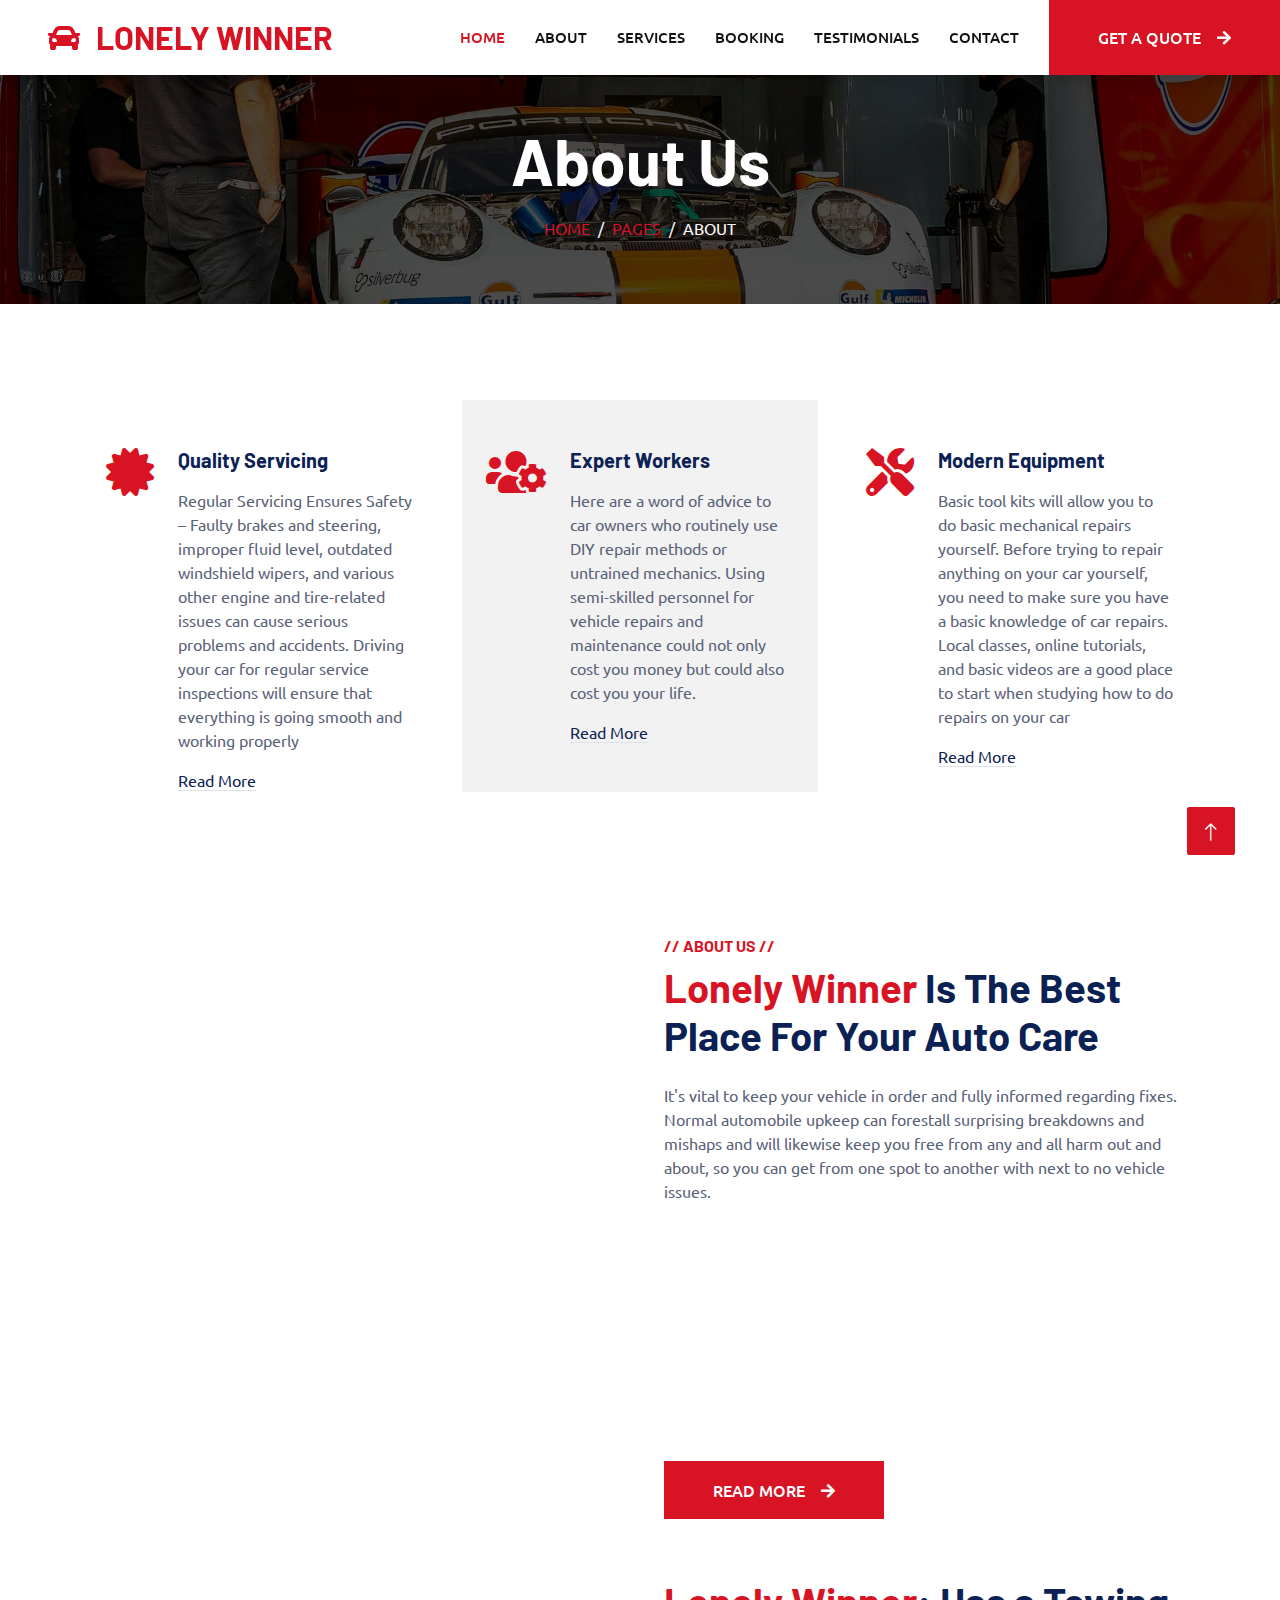
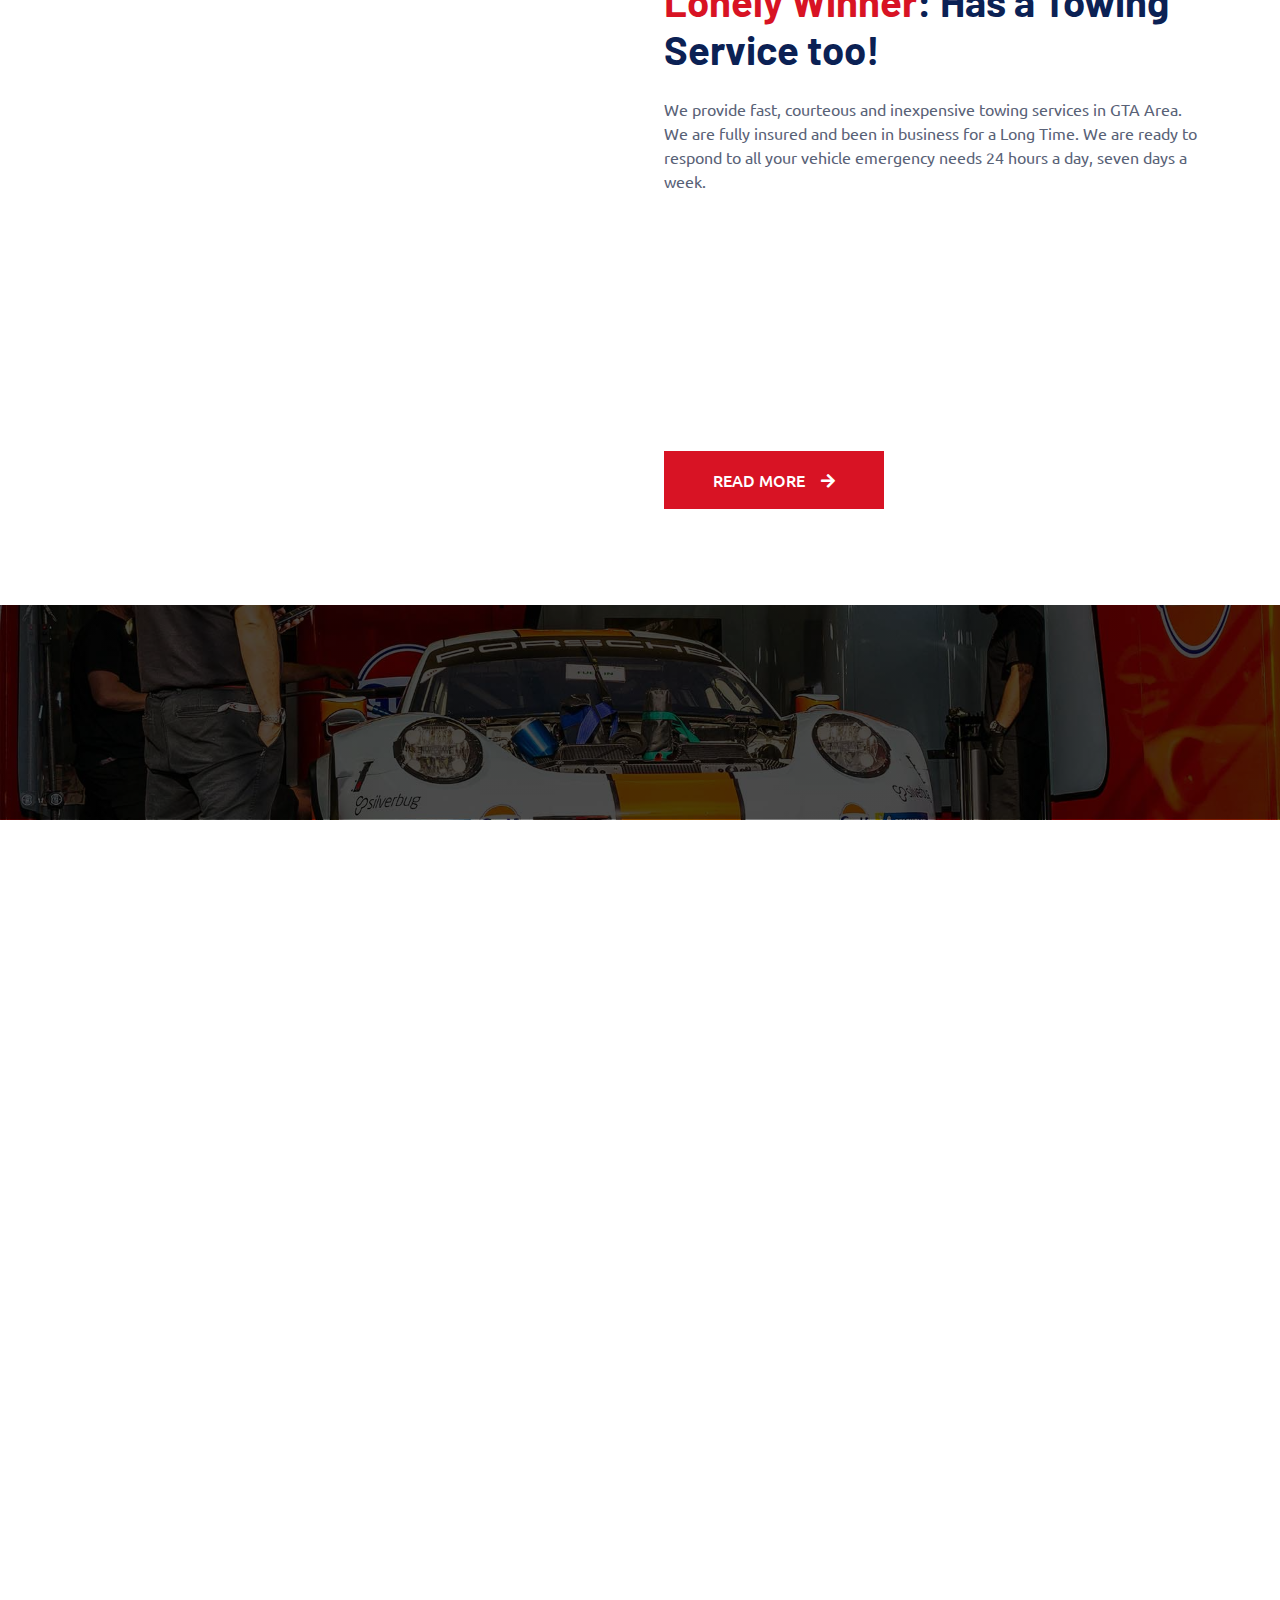
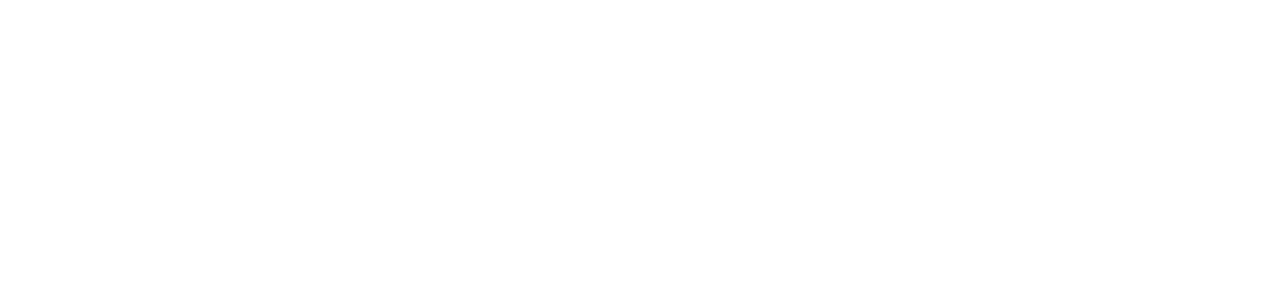
<file: about.html>
<!DOCTYPE html>
<html lang="en">

<head>
    <meta charset="utf-8">
    <title>Lonely Winner</title>
    <meta content="width=device-width, initial-scale=1.0" name="viewport">
    <meta content="" name="keywords">
    <meta content="" name="description">

    <!-- Favicon -->
    <link href="img/favicon.ico" rel="icon">

    <!-- Google Web Fonts -->
    <link rel="preconnect" href="https://fonts.googleapis.com">
    <link rel="preconnect" href="https://fonts.gstatic.com" crossorigin>
    <link href="https://fonts.googleapis.com/css2?family=Barlow:wght@600;700&family=Ubuntu:wght@400;500&display=swap" rel="stylesheet"> 

    <!-- Icon Font Stylesheet -->
    <link href="https://cdnjs.cloudflare.com/ajax/libs/font-awesome/5.10.0/css/all.min.css" rel="stylesheet">
    <link href="https://cdn.jsdelivr.net/npm/bootstrap-icons@1.4.1/font/bootstrap-icons.css" rel="stylesheet">

    <!-- Libraries Stylesheet -->
    <link href="lib/animate/animate.min.css" rel="stylesheet">
    <link href="lib/owlcarousel/assets/owl.carousel.min.css" rel="stylesheet">
    <link href="lib/tempusdominus/css/tempusdominus-bootstrap-4.min.css" rel="stylesheet" />

    <!-- Customized Bootstrap Stylesheet -->
    <link href="css/bootstrap.min.css" rel="stylesheet">

    <!-- Template Stylesheet -->
    <link href="css/style.css" rel="stylesheet">
</head>

<body>
    <!-- Spinner Start -->
    <div id="spinner" class="show bg-white position-fixed translate-middle w-100 vh-100 top-50 start-50 d-flex align-items-center justify-content-center">
        <div class="spinner-border text-primary" style="width: 3rem; height: 3rem;" role="status">
            <span class="sr-only">Loading...</span>
        </div>
    </div>
    <!-- Spinner End -->


    <!-- Topbar Start -->
    <!-- <div class="container-fluid bg-light p-0">
        <div class="row gx-0 d-none d-lg-flex">
            <div class="col-lg-7 px-5 text-start">
                <div class="h-100 d-inline-flex align-items-center py-3 me-4">
                    <small class="fa fa-map-marker-alt text-primary me-2"></small>
                    <small>123 Street, New York, USA</small>
                </div>
                <div class="h-100 d-inline-flex align-items-center py-3">
                    <small class="far fa-clock text-primary me-2"></small>
                    <small>Mon - Fri : 09.00 AM - 09.00 PM</small>
                </div>
            </div>
            <div class="col-lg-5 px-5 text-end">
                <div class="h-100 d-inline-flex align-items-center py-3 me-4">
                    <small class="fa fa-phone-alt text-primary me-2"></small>
                    <small>+012 345 6789</small>
                </div>
                <div class="h-100 d-inline-flex align-items-center">
                    <a class="btn btn-sm-square bg-white text-primary me-1" href=""><i class="fab fa-facebook-f"></i></a>
                    <a class="btn btn-sm-square bg-white text-primary me-1" href=""><i class="fab fa-twitter"></i></a>
                    <a class="btn btn-sm-square bg-white text-primary me-1" href=""><i class="fab fa-linkedin-in"></i></a>
                    <a class="btn btn-sm-square bg-white text-primary me-0" href=""><i class="fab fa-instagram"></i></a>
                </div>
            </div>
        </div>
    </div> -->
    <!-- Topbar End -->


    <!-- Navbar Start -->
    <nav class="navbar navbar-expand-lg bg-white navbar-light shadow sticky-top p-0">
        <a href="index.html" class="navbar-brand d-flex align-items-center px-4 px-lg-5">
            <h2 class="m-0 text-primary"><i class="fa fa-car me-3"></i>LONELY WINNER</h2>
        </a>
        <button type="button" class="navbar-toggler me-4" data-bs-toggle="collapse" data-bs-target="#navbarCollapse">
            <span class="navbar-toggler-icon"></span>
        </button>
        <div class="collapse navbar-collapse" id="navbarCollapse">
            <div class="navbar-nav ms-auto p-4 p-lg-0">
                <a href="index.html" class="nav-item nav-link active">Home</a>
                <a href="about.html" class="nav-item nav-link">About</a>
                <a href="service.html" class="nav-item nav-link">Services</a>
                <a href="booking.html" class="nav-item nav-link">Booking</a>
                <a href="testimonial.html" class="nav-item nav-link">Testimonials</a>
                <!-- <div class="nav-item dropdown">
                    <a href="#" class="nav-link dropdown-toggle" data-bs-toggle="dropdown">Pages</a>
                    <div class="dropdown-menu fade-up m-0">
                        <a href="booking.html" class="dropdown-item">Booking</a>
                        <a href="team.html" class="dropdown-item">Technicians</a>
                        <a href="testimonial.html" class="dropdown-item">Testimonial</a>
                        <a href="404.html" class="dropdown-item">404 Page</a>
                    </div>
                </div> -->
                <a href="contact.html" class="nav-item nav-link">Contact</a>
            </div>
            <a href="" class="btn btn-primary py-4 px-lg-5 d-none d-lg-block">Get A Quote<i class="fa fa-arrow-right ms-3"></i></a>
        </div>
    </nav>
    <!-- Navbar End -->


    <!-- Page Header Start -->
    <div class="container-fluid page-header mb-5 p-0" style="background-image: url(img/carousel-bg-1.jpg);">
        <div class="container-fluid page-header-inner py-5">
            <div class="container text-center">
                <h1 class="display-3 text-white mb-3 animated slideInDown">About Us</h1>
                <nav aria-label="breadcrumb">
                    <ol class="breadcrumb justify-content-center text-uppercase">
                        <li class="breadcrumb-item"><a href="#">Home</a></li>
                        <li class="breadcrumb-item"><a href="#">Pages</a></li>
                        <li class="breadcrumb-item text-white active" aria-current="page">About</li>
                    </ol>
                </nav>
            </div>
        </div>
    </div>
    <!-- Page Header End -->


    <!-- Service Start -->
    <div class="container-xxl py-5">
        <div class="container">
            <div class="row g-4">
                <div class="col-lg-4 col-md-6 wow fadeInUp" data-wow-delay="0.1s">
                    <div class="d-flex py-5 px-4">
                        <i class="fa fa-certificate fa-3x text-primary flex-shrink-0"></i>
                        <div class="ps-4">
                            <h5 class="mb-3">Quality Servicing</h5>
                            <p>Regular Servicing Ensures Safety – Faulty brakes and steering, improper fluid level, outdated windshield wipers, and various other engine and tire-related issues can cause serious problems and accidents. Driving your car for regular service inspections will ensure that everything is going smooth and working properly</p>
                            <a class="text-secondary border-bottom" href="">Read More</a>
                        </div>
                    </div>
                </div>
                <div class="col-lg-4 col-md-6 wow fadeInUp" data-wow-delay="0.3s">
                    <div class="d-flex bg-light py-5 px-4">
                        <i class="fa fa-users-cog fa-3x text-primary flex-shrink-0"></i>
                        <div class="ps-4">
                            <h5 class="mb-3">Expert Workers</h5>
                            <p>Here are a word of advice to car owners who routinely use DIY repair methods or untrained mechanics. Using semi-skilled personnel for vehicle repairs and maintenance could not only cost you money but could also cost you your life.</p>
                            <a class="text-secondary border-bottom" href="">Read More</a>
                        </div>
                    </div>
                </div>
                <div class="col-lg-4 col-md-6 wow fadeInUp" data-wow-delay="0.5s">
                    <div class="d-flex py-5 px-4">
                        <i class="fa fa-tools fa-3x text-primary flex-shrink-0"></i>
                        <div class="ps-4">
                            <h5 class="mb-3">Modern Equipment</h5>
                            <p>Basic tool kits will allow you to do basic mechanical repairs yourself. Before trying to repair anything on your car yourself, you need to make sure you have a basic knowledge of car repairs. Local classes, online tutorials, and basic videos are a good place to start when studying how to do repairs on your car</p>
                            <a class="text-secondary border-bottom" href="">Read More</a>
                        </div>
                    </div>
                </div>
            </div>
        </div>
    </div>
    <!-- Service End -->


    <!-- About Start -->
    <div class="container-xxl py-5">
        <div class="container">
            <div class="row g-5">
                <div class="col-lg-6 pt-4" style="min-height: 400px;">
                    <div class="position-relative h-100 wow fadeIn" data-wow-delay="0.1s">
                        <img class="position-absolute img-fluid w-100 h-100" src="img/about.jpg" style="object-fit: cover;" alt="">
                        <div class="position-absolute top-0 end-0 mt-n4 me-n4 py-4 px-5" style="background: rgba(0, 0, 0, .08);">
                            <h1 class="display-4 text-white mb-0">15 <span class="fs-4">Years</span></h1>
                            <h4 class="text-white">Experience</h4>
                        </div>
                    </div>
                </div>
                <div class="col-lg-6">
                    <h6 class="text-primary text-uppercase">// About Us //</h6>
                    <h1 class="mb-4"><span class="text-primary">Lonely Winner</span> Is The Best Place For Your Auto Care</h1>
                    <p class="mb-4">It's vital to keep your vehicle in order and fully informed regarding fixes. Normal automobile upkeep can forestall surprising breakdowns and mishaps and will likewise keep you free from any and all harm out and about, so you can get from one spot to another with next to no vehicle issues.</p>
                    <div class="row g-4 mb-3 pb-3">
                        <div class="col-12 wow fadeIn" data-wow-delay="0.1s">
                            <div class="d-flex">
                                <div class="bg-light d-flex flex-shrink-0 align-items-center justify-content-center mt-1" style="width: 45px; height: 45px;">
                                    <span class="fw-bold text-secondary">01</span>
                                </div>
                                <div class="ps-3">
                                    <h6>Professional & Expert</h6>
                                    <span>It's better to be handled by professionals right!</span>
                                </div>
                            </div>
                        </div>
                        <div class="col-12 wow fadeIn" data-wow-delay="0.3s">
                            <div class="d-flex">
                                <div class="bg-light d-flex flex-shrink-0 align-items-center justify-content-center mt-1" style="width: 45px; height: 45px;">
                                    <span class="fw-bold text-secondary">02</span>
                                </div>
                                <div class="ps-3">
                                    <h6>Quality Servicing Center</h6>
                                    <span>Best Quality is in demand now</span>
                                </div>
                            </div>
                        </div>
                        <div class="col-12 wow fadeIn" data-wow-delay="0.5s">
                            <div class="d-flex">
                                <div class="bg-light d-flex flex-shrink-0 align-items-center justify-content-center mt-1" style="width: 45px; height: 45px;">
                                    <span class="fw-bold text-secondary">03</span>
                                </div>
                                <div class="ps-3">
                                    <h6>Awards Winning Workers</h6>
                                    <span>Every worker is in it's own League</span>
                                </div>
                            </div>
                        </div>
                    </div>
                    <a href="./about.html" class="btn btn-primary py-3 px-5">Read More<i class="fa fa-arrow-right ms-3"></i></a>
                </div>
            </div>
            <div class="row g-5">
                <div class="col-lg-6 pt-4" style="min-height: 400px;">
                    <div class="position-relative h-100 wow fadeIn" data-wow-delay="0.1s">
                        <img class="position-absolute img-fluid w-100 h-100" src="img/tow.png" style="object-fit: cover;" alt="">
                        <!-- <div class="position-absolute top-0 end-0 mt-n4 me-n4 py-4 px-5" style="background: rgba(0, 0, 0, .08);">
                            <h1 class="display-4 text-white mb-0">15 <span class="fs-4">Years</span></h1>
                            <h4 class="text-white">Experience</h4>
                        </div> -->
                    </div>
                </div>
                <div class="col-lg-6">
                    <h1 class="mb-4"><span class="text-primary">Lonely Winner</span>: Has a Towing Service too!</h1>
                    <p class="mb-4">We provide fast, courteous and inexpensive towing services in GTA Area. We are fully insured and been in business for a Long Time. We are ready to respond to all your vehicle emergency needs 24 hours a day, seven days a week.</p>
                    <div class="row g-4 mb-3 pb-3">
                        <div class="col-12 wow fadeIn" data-wow-delay="0.1s">
                            <div class="d-flex">
                                <div class="bg-light d-flex flex-shrink-0 align-items-center justify-content-center mt-1" style="width: 45px; height: 45px;">
                                    <span class="fw-bold text-secondary">01</span>
                                </div>
                                <div class="ps-3">
                                    <h6>Professional & Expert</h6>
                                    <span>Friendly and Professional Service</span>
                                </div>
                            </div>
                        </div>
                        <div class="col-12 wow fadeIn" data-wow-delay="0.3s">
                            <div class="d-flex">
                                <div class="bg-light d-flex flex-shrink-0 align-items-center justify-content-center mt-1" style="width: 45px; height: 45px;">
                                    <span class="fw-bold text-secondary">02</span>
                                </div>
                                <div class="ps-3">
                                    <h6>Quality Servicing Center</h6>
                                    <span>Short Arrival Time of 30 min or Less</span>
                                </div>
                            </div>
                        </div>
                        <div class="col-12 wow fadeIn" data-wow-delay="0.5s">
                            <div class="d-flex">
                                <div class="bg-light d-flex flex-shrink-0 align-items-center justify-content-center mt-1" style="width: 45px; height: 45px;">
                                    <span class="fw-bold text-secondary">03</span>
                                </div>
                                <div class="ps-3">
                                    <h6>Awards Winning Workers</h6>
                                    <span>Honest Competitive Prices - <b>Zero Hidden fees   </b></span>
                                </div>
                            </div>
                        </div>
                    </div>
                    <a href="./about.html" class="btn btn-primary py-3 px-5">Read More<i class="fa fa-arrow-right ms-3"></i></a>
                </div>
            </div>
        </div>
    </div>  
    <!-- About End -->


    <!-- Fact Start -->
    <div class="container-fluid fact bg-dark my-5 py-5">
        <div class="container">
            <div class="row g-4">
                <div class="col-md-6 col-lg-3 text-center wow fadeIn" data-wow-delay="0.1s">
                    <i class="fa fa-check fa-2x text-white mb-3"></i>
                    <h2 class="text-white mb-2" data-toggle="counter-up">10</h2>
                    <p class="text-white mb-0">Years Experience</p>
                </div>
                <div class="col-md-6 col-lg-3 text-center wow fadeIn" data-wow-delay="0.3s">
                    <i class="fa fa-users-cog fa-2x text-white mb-3"></i>
                    <h2 class="text-white mb-2" data-toggle="counter-up">30</h2>
                    <p class="text-white mb-0">Expert Technicians</p>
                </div>
                <div class="col-md-6 col-lg-3 text-center wow fadeIn" data-wow-delay="0.5s">
                    <i class="fa fa-users fa-2x text-white mb-3"></i>
                    <h2 class="text-white mb-2" data-toggle="counter-up">1200</h2>
                    <p class="text-white mb-0">Satisfied Clients</p>
                </div>
                <div class="col-md-6 col-lg-3 text-center wow fadeIn" data-wow-delay="0.7s">
                    <i class="fa fa-car fa-2x text-white mb-3"></i>
                    <h2 class="text-white mb-2" data-toggle="counter-up">240</h2>
                    <p class="text-white mb-0">Compleate Projects</p>
                </div>
            </div>
        </div>
    </div>
    <!-- Fact End -->


    <!-- Team Start -->
    <div class="container-xxl py-5">
        <div class="container">
            <div class="text-center wow fadeInUp" data-wow-delay="0.1s">
                <!-- <h6 class="text-primary text-uppercase">// Our Technicians //</h6> -->
                <h1 class="mb-5">Our Group of Experts</h1>
            </div>
            <div class="row g-4" style="justify-content: space-evenly;">
                <div class="col-lg-3 col-md-6 wow fadeInUp" data-wow-delay="0.1s">
                    <div class="team-item">
                        <div class="position-relative overflow-hidden">
                            <img class="img-fluid" src="img/team-1.jpg" alt="">
                            <!-- <div class="team-overlay position-absolute start-0 top-0 w-100 h-100">
                                <a class="btn btn-square mx-1" href=""><i class="fab fa-facebook-f"></i></a>
                                <a class="btn btn-square mx-1" href=""><i class="fab fa-twitter"></i></a>
                                <a class="btn btn-square mx-1" href=""><i class="fab fa-instagram"></i></a>
                            </div> -->
                        </div>
                        <div class="bg-light text-center p-4">
                            <h5 class="fw-bold mb-0">Shobit Verma</h5>
                            <small>Advisor</small>
                        </div>
                    </div>
                </div>
                <div class="col-lg-3 col-md-6 wow fadeInUp" data-wow-delay="0.3s">
                    <div class="team-item">
                        <div class="position-relative overflow-hidden">
                            <img class="img-fluid" src="img/team-2.jpg" alt="">
                            <!-- <div class="team-overlay position-absolute start-0 top-0 w-100 h-100">
                                <a class="btn btn-square mx-1" href=""><i class="fab fa-facebook-f"></i></a>
                                <a class="btn btn-square mx-1" href=""><i class="fab fa-twitter"></i></a>
                                <a class="btn btn-square mx-1" href=""><i class="fab fa-instagram"></i></a>
                            </div> -->
                        </div>
                        <div class="bg-light text-center p-4">
                            <h5 class="fw-bold mb-0">Dhami</h5>
                            <small>CEO</small>
                        </div>
                    </div>
                </div>
                <!-- <div class="col-lg-3 col-md-6 wow fadeInUp" data-wow-delay="0.5s">
                    <div class="team-item">
                        <div class="position-relative overflow-hidden">
                            <img class="img-fluid" src="img/team-3.jpg" alt="">
                            <div class="team-overlay position-absolute start-0 top-0 w-100 h-100">
                                <a class="btn btn-square mx-1" href=""><i class="fab fa-facebook-f"></i></a>
                                <a class="btn btn-square mx-1" href=""><i class="fab fa-twitter"></i></a>
                                <a class="btn btn-square mx-1" href=""><i class="fab fa-instagram"></i></a>
                            </div>
                        </div>
                        <div class="bg-light text-center p-4">
                            <h5 class="fw-bold mb-0">Harjot Singh</h5>
                            <small>Marketing Expert</small>
                        </div>
                    </div>
                </div> -->
                <div class="col-lg-3 col-md-6 wow fadeInUp" data-wow-delay="0.7s">
                    <div class="team-item">
                        <div class="position-relative overflow-hidden">
                            <img class="img-fluid" src="img/team-4.jpg" alt="">
                            <!-- <div class="team-overlay position-absolute start-0 top-0 w-100 h-100">
                                <a class="btn btn-square mx-1" href=""><i class="fab fa-facebook-f"></i></a>
                                <a class="btn btn-square mx-1" href=""><i class="fab fa-twitter"></i></a>
                                <a class="btn btn-square mx-1" href=""><i class="fab fa-instagram"></i></a>
                            </div> -->
                        </div>
                        <div class="bg-light text-center p-4">
                            <h5 class="fw-bold mb-0">Parry</h5>
                            <small>Manager</small>
                        </div>
                    </div>
                </div>
            </div>
        </div>
    </div>
    <!-- Team End -->
        

    <!-- Footer Start -->
    <div class="container-fluid bg-dark text-light footer pt-5 mt-5 wow fadeIn" data-wow-delay="0.1s">
        <div class="container py-5">
            <div class="row g-5" style="justify-content: space-evenly;">
                <div class="col-lg-3 col-md-6">
                    <h4 class="text-light mb-4">Address</h4>
                    <p class="mb-2"><i class="fa fa-map-marker-alt me-3"></i>98 Rutherford S, Unit 6A L6W 3J5</p> 
                    <p class="mb-2"><i class="fa fa-phone-alt me-3"></i>+1 (226) 506-7469</p>
                    <p class="mb-2"><i class="fa fa-envelope me-3"></i>shbtverma@gmail.com</p>
                    <div class="d-flex pt-2">
                        <a class="btn btn-outline-light btn-social" href=""><i class="fab fa-twitter"></i></a>
                        <a class="btn btn-outline-light btn-social" href=""><i class="fab fa-facebook-f"></i></a>
                        <a class="btn btn-outline-light btn-social" href=""><i class="fab fa-youtube"></i></a>
                        <a class="btn btn-outline-light btn-social" href=""><i class="fab fa-linkedin-in"></i></a>
                    </div>
                </div>
                <div class="col-lg-3 col-md-6">
                    <h4 class="text-light mb-4">Opening Hours</h4>
                    <h6 class="text-light">Monday - Friday:</h6>
                    <p class="mb-4">09.00 AM - 09.00 PM</p>
                    <h6 class="text-light">Saturday - Sunday:</h6>
                    <p class="mb-0">09.00 AM - 12.00 PM</p>
                </div>
                <div class="col-lg-3 col-md-6">
                    <h4 class="text-light mb-4">Services</h4>
                    <a class="btn btn-link" href="">Diagnostic Test</a>
                    <a class="btn btn-link" href="">Engine Servicing</a>
                    <a class="btn btn-link" href="">Tires Replacement</a>
                    <a class="btn btn-link" href="">Oil Changing</a>
                    <a class="btn btn-link" href="">Vacuum Cleaning</a>
                </div>
                <!-- <div class="col-lg-3 col-md-6">
                    <h4 class="text-light mb-4">Newsletter</h4>
                    <p>Dolor amet sit justo amet elitr clita ipsum elitr est.</p>
                    <div class="position-relative mx-auto" style="max-width: 400px;">
                        <input class="form-control border-0 w-100 py-3 ps-4 pe-5" type="text" placeholder="Your email">
                        <button type="button" class="btn btn-primary py-2 position-absolute top-0 end-0 mt-2 me-2">SignUp</button>
                    </div>
                </div> -->
            </div>
        </div>
        <div class="container">
            <div class="copyright">
                <div class="row">
                    <div class="col-md-6 text-center text-md-start mb-3 mb-md-0">
                        &copy; <a class="border-bottom" href="#">LONELY WINNERS</a>, All Right Reserved.

                        <!--/*** This template is free as long as you keep the footer author’s credit link/attribution link/backlink. If you'd like to use the template without the footer author’s credit link/attribution link/backlink, you can purchase the Credit Removal License from "https://htmlcodex.com/credit-removal". Thank you for your support. ***/-->
                        Designed By <a class="border-bottom" href="https://www.HLKStudios.com">HLK Studios</a>
                    </div>
                    <div class="col-md-6 text-center text-md-end">
                        <div class="footer-menu">
                            <a href="">Home</a>
                            <a href="">Cookies</a>
                            <a href="">Contact us</a>
                            <a href="">FQAs</a>
                        </div>
                    </div>
                </div>
            </div>
        </div>
    </div>
    <!-- Footer End -->


    <!-- Back to Top -->
    <a href="#" class="btn btn-lg btn-primary btn-lg-square back-to-top"><i class="bi bi-arrow-up"></i></a>


    <!-- JavaScript Libraries -->
    <script src="https://code.jquery.com/jquery-3.4.1.min.js"></script>
    <script src="https://cdn.jsdelivr.net/npm/bootstrap@5.0.0/dist/js/bootstrap.bundle.min.js"></script>
    <script src="lib/wow/wow.min.js"></script>
    <script src="lib/easing/easing.min.js"></script>
    <script src="lib/waypoints/waypoints.min.js"></script>
    <script src="lib/counterup/counterup.min.js"></script>
    <script src="lib/owlcarousel/owl.carousel.min.js"></script>
    <script src="lib/tempusdominus/js/moment.min.js"></script>
    <script src="lib/tempusdominus/js/moment-timezone.min.js"></script>
    <script src="lib/tempusdominus/js/tempusdominus-bootstrap-4.min.js"></script>

    <!-- Template Javascript -->
    <script src="js/main.js"></script>
</body>

</html>
</file>
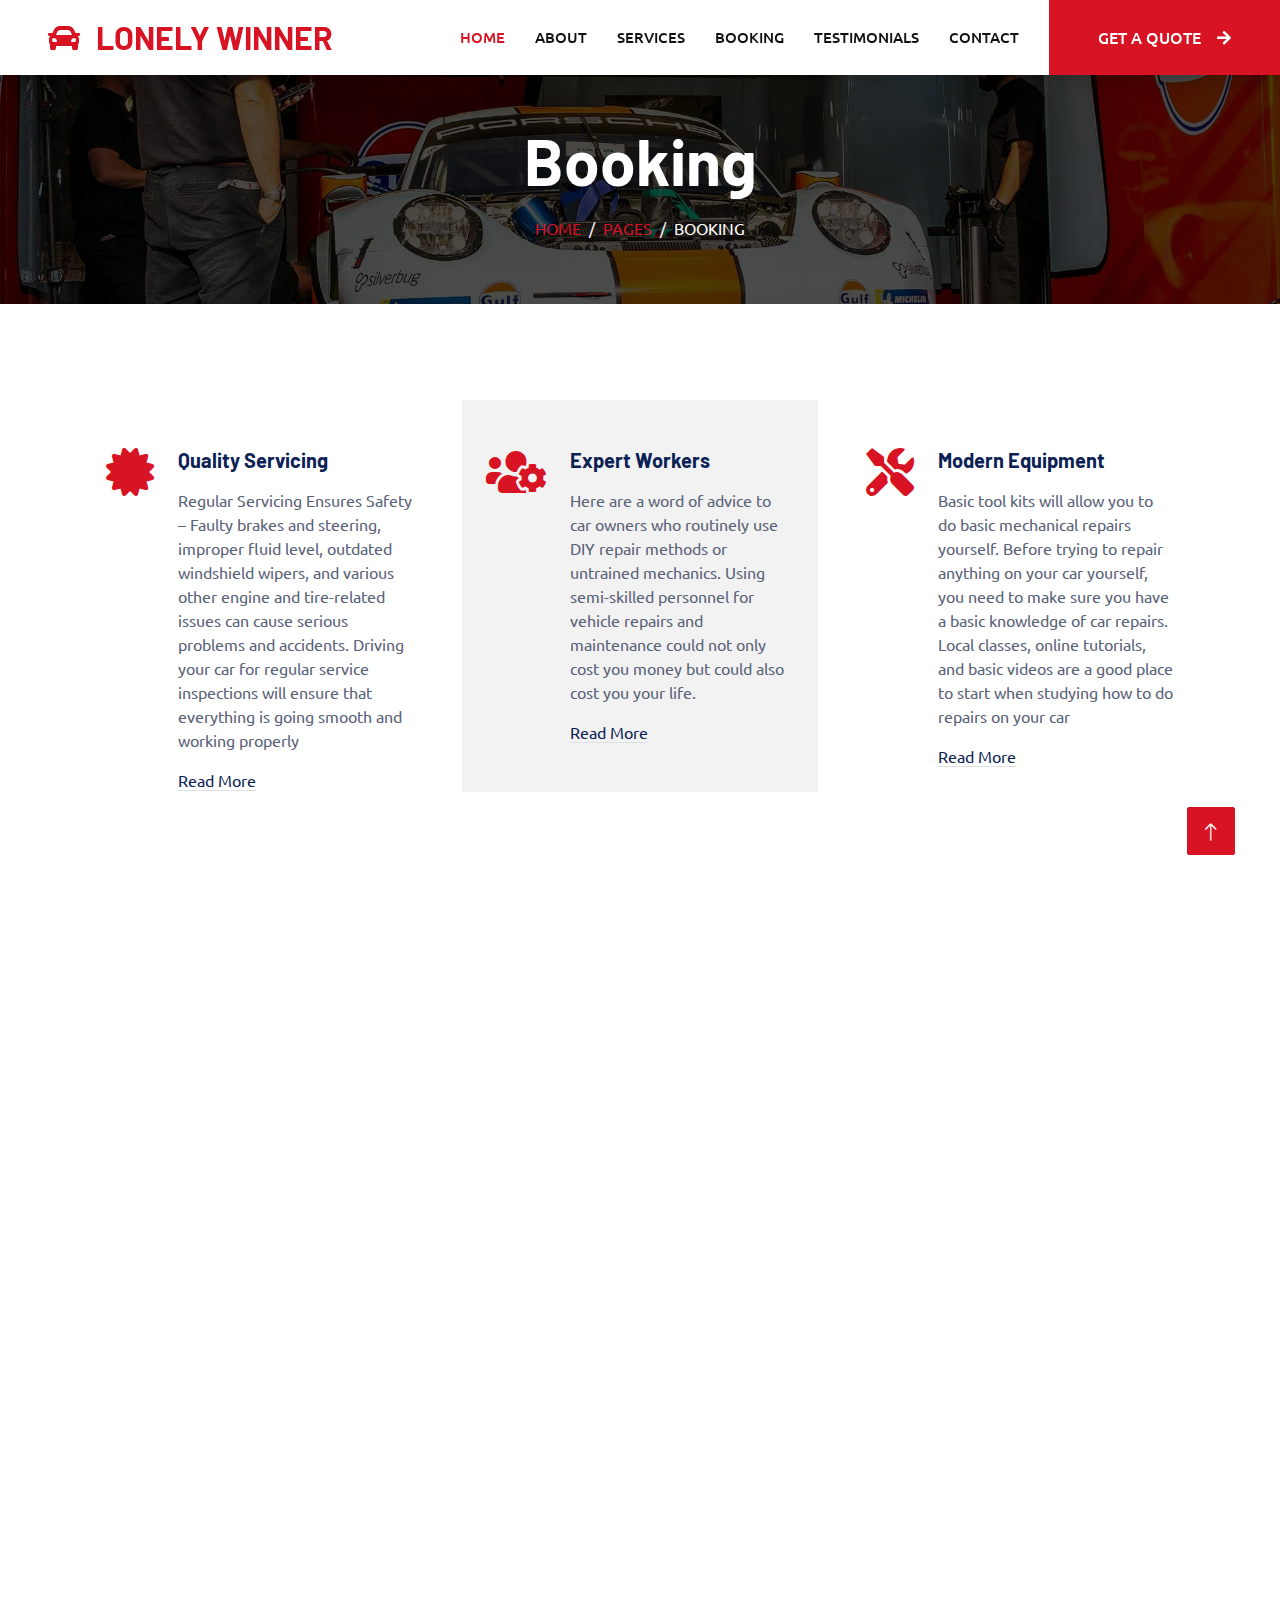
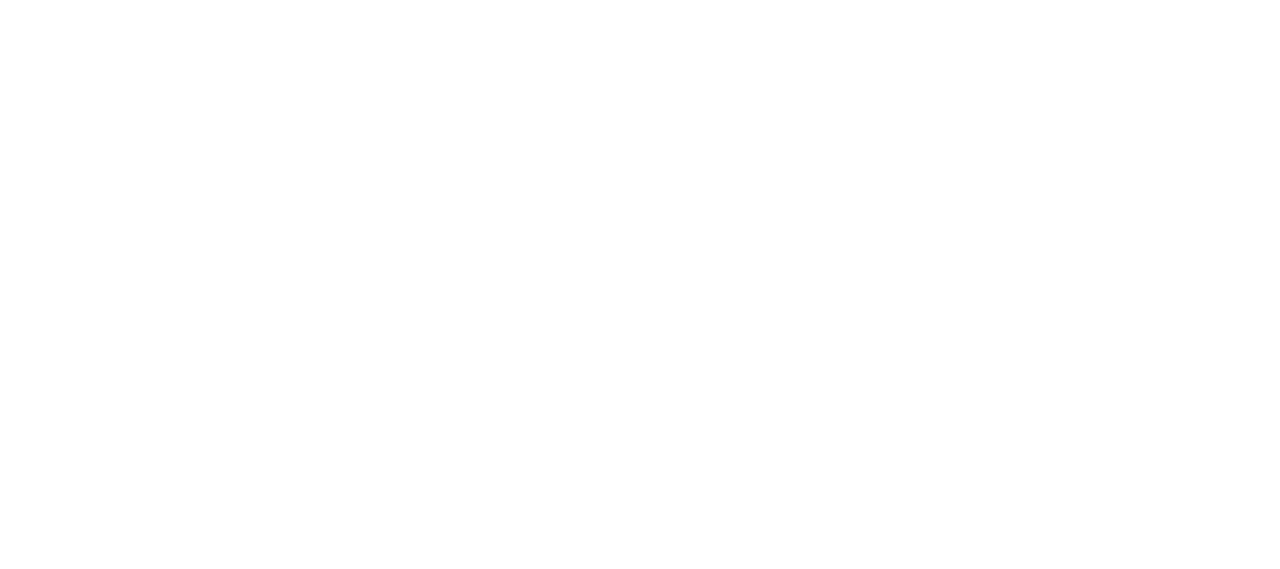
<file: booking.html>
<!DOCTYPE html>
<html lang="en">

<head>
    <meta charset="utf-8">
    <title>Lonely Winner</title>
    <meta content="width=device-width, initial-scale=1.0" name="viewport">
    <meta content="" name="keywords">
    <meta content="" name="description">

    <!-- Favicon -->
    <link href="img/favicon.ico" rel="icon">

    <!-- Google Web Fonts -->
    <link rel="preconnect" href="https://fonts.googleapis.com">
    <link rel="preconnect" href="https://fonts.gstatic.com" crossorigin>
    <link href="https://fonts.googleapis.com/css2?family=Barlow:wght@600;700&family=Ubuntu:wght@400;500&display=swap" rel="stylesheet"> 

    <!-- Icon Font Stylesheet -->
    <link href="https://cdnjs.cloudflare.com/ajax/libs/font-awesome/5.10.0/css/all.min.css" rel="stylesheet">
    <link href="https://cdn.jsdelivr.net/npm/bootstrap-icons@1.4.1/font/bootstrap-icons.css" rel="stylesheet">

    <!-- Libraries Stylesheet -->
    <link href="lib/animate/animate.min.css" rel="stylesheet">
    <link href="lib/owlcarousel/assets/owl.carousel.min.css" rel="stylesheet">
    <link href="lib/tempusdominus/css/tempusdominus-bootstrap-4.min.css" rel="stylesheet" />

    <!-- Customized Bootstrap Stylesheet -->
    <link href="css/bootstrap.min.css" rel="stylesheet">

    <!-- Template Stylesheet -->
    <link href="css/style.css" rel="stylesheet">
</head>

<body>
    <!-- Spinner Start -->
    <div id="spinner" class="show bg-white position-fixed translate-middle w-100 vh-100 top-50 start-50 d-flex align-items-center justify-content-center">
        <div class="spinner-border text-primary" style="width: 3rem; height: 3rem;" role="status">
            <span class="sr-only">Loading...</span>
        </div>
    </div>
    <!-- Spinner End -->


    <!-- Topbar Start -->
    <!-- <div class="container-fluid bg-light p-0">
        <div class="row gx-0 d-none d-lg-flex">
            <div class="col-lg-7 px-5 text-start">
                <div class="h-100 d-inline-flex align-items-center py-3 me-4">
                    <small class="fa fa-map-marker-alt text-primary me-2"></small>
                    <small>123 Street, New York, USA</small>
                </div>
                <div class="h-100 d-inline-flex align-items-center py-3">
                    <small class="far fa-clock text-primary me-2"></small>
                    <small>Mon - Fri : 09.00 AM - 09.00 PM</small>
                </div>
            </div>
            <div class="col-lg-5 px-5 text-end">
                <div class="h-100 d-inline-flex align-items-center py-3 me-4">
                    <small class="fa fa-phone-alt text-primary me-2"></small>
                    <small>+012 345 6789</small>
                </div>
                <div class="h-100 d-inline-flex align-items-center">
                    <a class="btn btn-sm-square bg-white text-primary me-1" href=""><i class="fab fa-facebook-f"></i></a>
                    <a class="btn btn-sm-square bg-white text-primary me-1" href=""><i class="fab fa-twitter"></i></a>
                    <a class="btn btn-sm-square bg-white text-primary me-1" href=""><i class="fab fa-linkedin-in"></i></a>
                    <a class="btn btn-sm-square bg-white text-primary me-0" href=""><i class="fab fa-instagram"></i></a>
                </div>
            </div>
        </div>
    </div> -->
    <!-- Topbar End -->


    <!-- Navbar Start -->
    <nav class="navbar navbar-expand-lg bg-white navbar-light shadow sticky-top p-0">
        <a href="index.html" class="navbar-brand d-flex align-items-center px-4 px-lg-5">
            <h2 class="m-0 text-primary"><i class="fa fa-car me-3"></i>LONELY WINNER</h2>
        </a>
        <button type="button" class="navbar-toggler me-4" data-bs-toggle="collapse" data-bs-target="#navbarCollapse">
            <span class="navbar-toggler-icon"></span>
        </button>
        <div class="collapse navbar-collapse" id="navbarCollapse">
            <div class="navbar-nav ms-auto p-4 p-lg-0">
                <a href="index.html" class="nav-item nav-link active">Home</a>
                <a href="about.html" class="nav-item nav-link">About</a>
                <a href="service.html" class="nav-item nav-link">Services</a>
                <a href="booking.html" class="nav-item nav-link">Booking</a>
                <a href="testimonial.html" class="nav-item nav-link">Testimonials</a>
                <!-- <div class="nav-item dropdown">
                    <a href="#" class="nav-link dropdown-toggle" data-bs-toggle="dropdown">Pages</a>
                    <div class="dropdown-menu fade-up m-0">
                        <a href="booking.html" class="dropdown-item">Booking</a>
                        <a href="team.html" class="dropdown-item">Technicians</a>
                        <a href="testimonial.html" class="dropdown-item">Testimonial</a>
                        <a href="404.html" class="dropdown-item">404 Page</a>
                    </div>
                </div> -->
                <a href="contact.html" class="nav-item nav-link">Contact</a>
            </div>
            <a href="" class="btn btn-primary py-4 px-lg-5 d-none d-lg-block">Get A Quote<i class="fa fa-arrow-right ms-3"></i></a>
        </div>
    </nav>

    <!-- Navbar End -->


    <!-- Page Header Start -->
    <div class="container-fluid page-header mb-5 p-0" style="background-image: url(img/carousel-bg-1.jpg);">
        <div class="container-fluid page-header-inner py-5">
            <div class="container text-center">
                <h1 class="display-3 text-white mb-3 animated slideInDown">Booking</h1>
                <nav aria-label="breadcrumb">
                    <ol class="breadcrumb justify-content-center text-uppercase">
                        <li class="breadcrumb-item"><a href="#">Home</a></li>
                        <li class="breadcrumb-item"><a href="#">Pages</a></li>
                        <li class="breadcrumb-item text-white active" aria-current="page">Booking</li>
                    </ol>
                </nav>
            </div>
        </div>
    </div>
    <!-- Page Header End -->


    <!-- Service Start -->
    <div class="container-xxl py-5">
        <div class="container">
            <div class="row g-4">
                <div class="col-lg-4 col-md-6 wow fadeInUp" data-wow-delay="0.1s">
                    <div class="d-flex py-5 px-4">
                        <i class="fa fa-certificate fa-3x text-primary flex-shrink-0"></i>
                        <div class="ps-4">
                            <h5 class="mb-3">Quality Servicing</h5>
                            <p>Regular Servicing Ensures Safety – Faulty brakes and steering, improper fluid level, outdated windshield wipers, and various other engine and tire-related issues can cause serious problems and accidents. Driving your car for regular service inspections will ensure that everything is going smooth and working properly</p>
                            <a class="text-secondary border-bottom" href="">Read More</a>
                        </div>
                    </div>
                </div>
                <div class="col-lg-4 col-md-6 wow fadeInUp" data-wow-delay="0.3s">
                    <div class="d-flex bg-light py-5 px-4">
                        <i class="fa fa-users-cog fa-3x text-primary flex-shrink-0"></i>
                        <div class="ps-4">
                            <h5 class="mb-3">Expert Workers</h5>
                            <p>Here are a word of advice to car owners who routinely use DIY repair methods or untrained mechanics. Using semi-skilled personnel for vehicle repairs and maintenance could not only cost you money but could also cost you your life.</p>
                            <a class="text-secondary border-bottom" href="">Read More</a>
                        </div>
                    </div>
                </div>
                <div class="col-lg-4 col-md-6 wow fadeInUp" data-wow-delay="0.5s">
                    <div class="d-flex py-5 px-4">
                        <i class="fa fa-tools fa-3x text-primary flex-shrink-0"></i>
                        <div class="ps-4">
                            <h5 class="mb-3">Modern Equipment</h5>
                            <p>Basic tool kits will allow you to do basic mechanical repairs yourself. Before trying to repair anything on your car yourself, you need to make sure you have a basic knowledge of car repairs. Local classes, online tutorials, and basic videos are a good place to start when studying how to do repairs on your car</p>
                            <a class="text-secondary border-bottom" href="">Read More</a>
                        </div>
                    </div>
                </div>
            </div>
        </div>
    </div>
    <!-- Service End -->


    <!-- Booking Start -->
    <div class="container-fluid bg-secondary booking my-5 wow fadeInUp" data-wow-delay="0.1s">
        <div class="container">
            <div class="row gx-5">
                <div class="col-lg-6 py-5">
                    <div class="py-5">
                        <h1 class="text-white mb-4">Certified and Award Winning Car Repair Service Provider</h1>
                        <!-- <p class="text-white mb-0"></p> -->
                    </div>
                </div>
                <div class="col-lg-6">
                    <div class="bg-primary h-100 d-flex flex-column justify-content-center text-center p-5 wow zoomIn" data-wow-delay="0.6s">
                        <h1 class="text-white mb-4">Book For A Service</h1>
                        <form method="post" name="book-a-service" action="./services/email.php">
                            <div class="row g-3">
                                <div class="col-12 col-sm-6">
                                    <input type="text" class="form-control border-0" placeholder="Your Name" name="name" style="height: 55px;">
                                </div>
                                <div class="col-12 col-sm-6">
                                    <input type="email" class="form-control border-0" placeholder="Your Email" name="email" style="height: 55px;">
                                </div>
                                <div class="col-12 col-sm-6">
                                    <select class="form-select border-0" name="service" style="height: 55px;">
                                        <option selected>Select A Service</option>
                                        <option value="1">Oil Filter Change</option>
                                        <option value="2">Wiper Blades Replacement</option>
                                        <option value="3">Replace Air Filter</option>
                                        <option value="4">Scheduled Maintainence</option>
                                        <option value="5">New Tires</option>
                                        <option value="6">Battery Replacement</option>
                                        <option value="7">Brake Work</option>
                                        <option value="8">Anti-freeze Added</option>
                                        <option value="9">Engine Tune-Up</option>
                                        <option value="10">Wheels Alignment</option>
                                    </select>
                                </div>
                                <div class="col-12 col-sm-6">
                                    <div class="date" id="date1" data-target-input="nearest">
                                        <input type="text" class="form-control border-0 datetimepicker-input" placeholder="Service Date" data-target="#date1" name="service-date" data-toggle="datetimepicker" style="height: 55px;">
                                    </div>
                                </div>
                                <div class="col-12">
                                    <textarea class="form-control border-0" name="summary" placeholder="Special Request or Write a short summary"></textarea>
                                </div>
                                <div class="col-12">
                                    <button class="btn btn-secondary w-100 py-3" type="submit">Book Now</button>
                                </div>
                            </div>
                        </form>
                    </div>
                </div>
            </div>
        </div>
    </div>
    <!-- Booking End -->


    <!-- Call To Action Start -->
    <div class="container-xxl py-5 wow fadeInUp" data-wow-delay="0.1s">
        <div class="container">
            <div class="row g-4">
                <div class="col-lg-8 col-md-6">
                    <h6 class="text-primary text-uppercase">// Call To Action //</h6>
                    <h1 class="mb-4">Have Any Pre Booking Question?</h1>
                    <p class="mb-0">Call us for booking an appointment or if you hve any questions regarding Car Service</p>
                </div>
                <div class="col-lg-4 col-md-6">
                    <div class="bg-primary d-flex flex-column justify-content-center text-center h-100 p-4">
                        <h3 class="text-white mb-4"><i class="fa fa-phone-alt me-3"></i>+1 (226) 506-7469</h3>
                        <a href="tel:+12265067469" class="btn btn-secondary py-3 px-5">Contact Us<i class="fa fa-arrow-right ms-3"></i></a>
                    </div>
                </div>
            </div>
        </div>
    </div>
    <!-- Call To Action End -->


    <!-- Footer Start -->
    <div class="container-fluid bg-dark text-light footer pt-5 mt-5 wow fadeIn" data-wow-delay="0.1s">
        <div class="container py-5">
            <div class="row g-5" style="justify-content: space-evenly;">
                <div class="col-lg-3 col-md-6">
                    <h4 class="text-light mb-4">Address</h4>
                    <p class="mb-2"><i class="fa fa-map-marker-alt me-3"></i>98 Rutherford S, Unit 6A L6W 3J5</p> 
                    <p class="mb-2"><i class="fa fa-phone-alt me-3"></i>+1 (226) 506-7469</p>
                    <p class="mb-2"><i class="fa fa-envelope me-3"></i>shbtverma@gmail.com</p>
                    <div class="d-flex pt-2">
                        <a class="btn btn-outline-light btn-social" href=""><i class="fab fa-twitter"></i></a>
                        <a class="btn btn-outline-light btn-social" href=""><i class="fab fa-facebook-f"></i></a>
                        <a class="btn btn-outline-light btn-social" href=""><i class="fab fa-youtube"></i></a>
                        <a class="btn btn-outline-light btn-social" href=""><i class="fab fa-linkedin-in"></i></a>
                    </div>
                </div>
                <div class="col-lg-3 col-md-6">
                    <h4 class="text-light mb-4">Opening Hours</h4>
                    <h6 class="text-light">Monday - Friday:</h6>
                    <p class="mb-4">09.00 AM - 09.00 PM</p>
                    <h6 class="text-light">Saturday - Sunday:</h6>
                    <p class="mb-0">09.00 AM - 12.00 PM</p>
                </div>
                <div class="col-lg-3 col-md-6">
                    <h4 class="text-light mb-4">Services</h4>
                    <a class="btn btn-link" href="">Diagnostic Test</a>
                    <a class="btn btn-link" href="">Engine Servicing</a>
                    <a class="btn btn-link" href="">Tires Replacement</a>
                    <a class="btn btn-link" href="">Oil Changing</a>
                    <a class="btn btn-link" href="">Vacuum Cleaning</a>
                </div>
                <!-- <div class="col-lg-3 col-md-6">
                    <h4 class="text-light mb-4">Newsletter</h4>
                    <p>Dolor amet sit justo amet elitr clita ipsum elitr est.</p>
                    <div class="position-relative mx-auto" style="max-width: 400px;">
                        <input class="form-control border-0 w-100 py-3 ps-4 pe-5" type="text" placeholder="Your email">
                        <button type="button" class="btn btn-primary py-2 position-absolute top-0 end-0 mt-2 me-2">SignUp</button>
                    </div>
                </div> -->
            </div>
        </div>
        <div class="container">
            <div class="copyright">
                <div class="row">
                    <div class="col-md-6 text-center text-md-start mb-3 mb-md-0">
                        &copy; <a class="border-bottom" href="#">LONELY WINNERS</a>, All Right Reserved.

                        <!--/*** This template is free as long as you keep the footer author’s credit link/attribution link/backlink. If you'd like to use the template without the footer author’s credit link/attribution link/backlink, you can purchase the Credit Removal License from "https://htmlcodex.com/credit-removal". Thank you for your support. ***/-->
                        Designed By <a class="border-bottom" href="https://www.HLKStudios.com">HLK Studios</a>
                    </div>
                    <div class="col-md-6 text-center text-md-end">
                        <div class="footer-menu">
                            <a href="">Home</a>
                            <a href="">Cookies</a>
                            <a href="">Contact us</a>
                            <a href="">FQAs</a>
                        </div>
                    </div>
                </div>
            </div>
        </div>
    </div>
    <!-- Footer End -->


    <!-- Back to Top -->
    <a href="#" class="btn btn-lg btn-primary btn-lg-square back-to-top"><i class="bi bi-arrow-up"></i></a>


    <!-- JavaScript Libraries -->
    <script src="https://code.jquery.com/jquery-3.4.1.min.js"></script>
    <script src="https://cdn.jsdelivr.net/npm/bootstrap@5.0.0/dist/js/bootstrap.bundle.min.js"></script>
    <script src="lib/wow/wow.min.js"></script>
    <script src="lib/easing/easing.min.js"></script>
    <script src="lib/waypoints/waypoints.min.js"></script>
    <script src="lib/counterup/counterup.min.js"></script>
    <script src="lib/owlcarousel/owl.carousel.min.js"></script>
    <script src="lib/tempusdominus/js/moment.min.js"></script>
    <script src="lib/tempusdominus/js/moment-timezone.min.js"></script>
    <script src="lib/tempusdominus/js/tempusdominus-bootstrap-4.min.js"></script>

    <!-- Template Javascript -->
    <script src="js/main.js"></script>
</body>

</html>
</file>
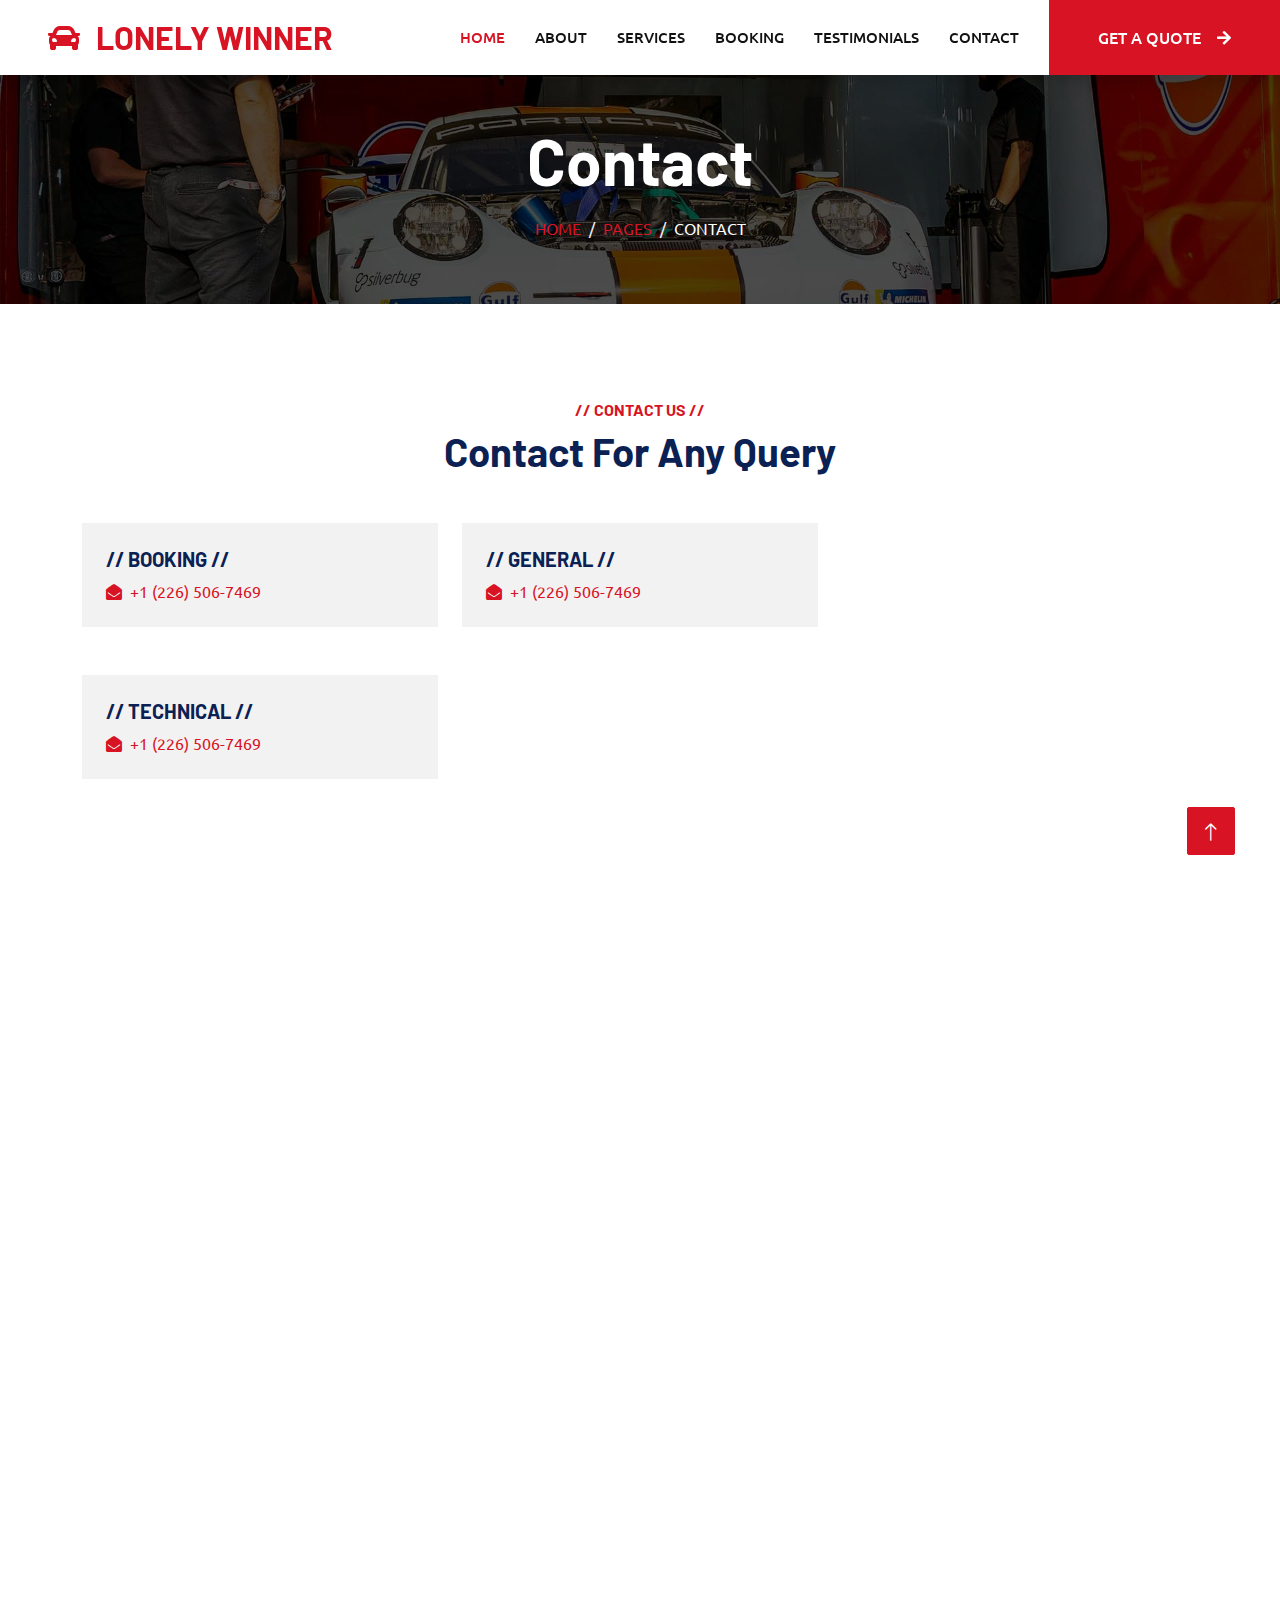
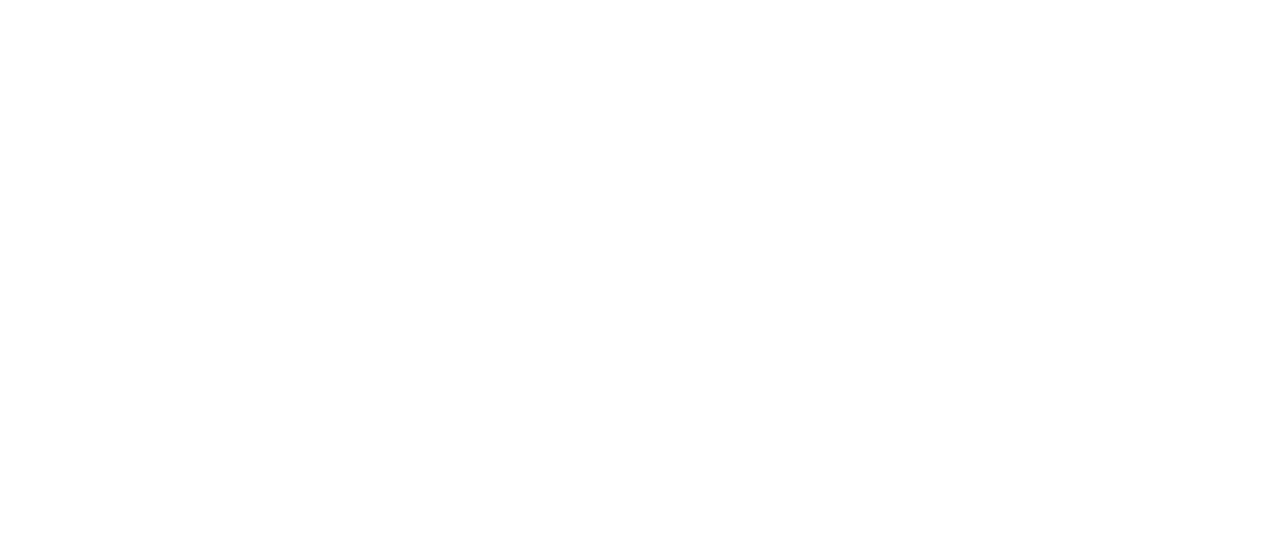
<file: contact.html>
<!DOCTYPE html>
<html lang="en">

<head>
    <meta charset="utf-8">
    <title>Lonely Winner</title>
    <meta content="width=device-width, initial-scale=1.0" name="viewport">
    <meta content="" name="keywords">
    <meta content="" name="description">

    <!-- Favicon -->
    <link href="img/favicon.ico" rel="icon">

    <!-- Google Web Fonts -->
    <link rel="preconnect" href="https://fonts.googleapis.com">
    <link rel="preconnect" href="https://fonts.gstatic.com" crossorigin>
    <link href="https://fonts.googleapis.com/css2?family=Barlow:wght@600;700&family=Ubuntu:wght@400;500&display=swap" rel="stylesheet"> 

    <!-- Icon Font Stylesheet -->
    <link href="https://cdnjs.cloudflare.com/ajax/libs/font-awesome/5.10.0/css/all.min.css" rel="stylesheet">
    <link href="https://cdn.jsdelivr.net/npm/bootstrap-icons@1.4.1/font/bootstrap-icons.css" rel="stylesheet">

    <!-- Libraries Stylesheet -->
    <link href="lib/animate/animate.min.css" rel="stylesheet">
    <link href="lib/owlcarousel/assets/owl.carousel.min.css" rel="stylesheet">
    <link href="lib/tempusdominus/css/tempusdominus-bootstrap-4.min.css" rel="stylesheet" />

    <!-- Customized Bootstrap Stylesheet -->
    <link href="css/bootstrap.min.css" rel="stylesheet">

    <!-- Template Stylesheet -->
    <link href="css/style.css" rel="stylesheet">
</head>

<body>
    <!-- Spinner Start -->
    <div id="spinner" class="show bg-white position-fixed translate-middle w-100 vh-100 top-50 start-50 d-flex align-items-center justify-content-center">
        <div class="spinner-border text-primary" style="width: 3rem; height: 3rem;" role="status">
            <span class="sr-only">Loading...</span>
        </div>
    </div>
    <!-- Spinner End -->


    <!-- Topbar Start -->
    <!-- <div class="container-fluid bg-light p-0">
        <div class="row gx-0 d-none d-lg-flex">
            <div class="col-lg-7 px-5 text-start">
                <div class="h-100 d-inline-flex align-items-center py-3 me-4">
                    <small class="fa fa-map-marker-alt text-primary me-2"></small>
                    <small>123 Street, New York, USA</small>
                </div>
                <div class="h-100 d-inline-flex align-items-center py-3">
                    <small class="far fa-clock text-primary me-2"></small>
                    <small>Mon - Fri : 09.00 AM - 09.00 PM</small>
                </div>
            </div>
            <div class="col-lg-5 px-5 text-end">
                <div class="h-100 d-inline-flex align-items-center py-3 me-4">
                    <small class="fa fa-phone-alt text-primary me-2"></small>
                    <small>+012 345 6789</small>
                </div>
                <div class="h-100 d-inline-flex align-items-center">
                    <a class="btn btn-sm-square bg-white text-primary me-1" href=""><i class="fab fa-facebook-f"></i></a>
                    <a class="btn btn-sm-square bg-white text-primary me-1" href=""><i class="fab fa-twitter"></i></a>
                    <a class="btn btn-sm-square bg-white text-primary me-1" href=""><i class="fab fa-linkedin-in"></i></a>
                    <a class="btn btn-sm-square bg-white text-primary me-0" href=""><i class="fab fa-instagram"></i></a>
                </div>
            </div>
        </div>
    </div> -->
    <!-- Topbar End -->


    <!-- Navbar Start -->
    <nav class="navbar navbar-expand-lg bg-white navbar-light shadow sticky-top p-0">
        <a href="index.html" class="navbar-brand d-flex align-items-center px-4 px-lg-5">
            <h2 class="m-0 text-primary"><i class="fa fa-car me-3"></i>LONELY WINNER</h2>
        </a>
        <button type="button" class="navbar-toggler me-4" data-bs-toggle="collapse" data-bs-target="#navbarCollapse">
            <span class="navbar-toggler-icon"></span>
        </button>
        <div class="collapse navbar-collapse" id="navbarCollapse">
            <div class="navbar-nav ms-auto p-4 p-lg-0">
                <a href="index.html" class="nav-item nav-link active">Home</a>
                <a href="about.html" class="nav-item nav-link">About</a>
                <a href="service.html" class="nav-item nav-link">Services</a>
                <a href="booking.html" class="nav-item nav-link">Booking</a>
                <a href="testimonial.html" class="nav-item nav-link">Testimonials</a>
                <!-- <div class="nav-item dropdown">
                    <a href="#" class="nav-link dropdown-toggle" data-bs-toggle="dropdown">Pages</a>
                    <div class="dropdown-menu fade-up m-0">
                        <a href="booking.html" class="dropdown-item">Booking</a>
                        <a href="team.html" class="dropdown-item">Technicians</a>
                        <a href="testimonial.html" class="dropdown-item">Testimonial</a>
                        <a href="404.html" class="dropdown-item">404 Page</a>
                    </div>
                </div> -->
                <a href="contact.html" class="nav-item nav-link">Contact</a>
            </div>
            <a href="" class="btn btn-primary py-4 px-lg-5 d-none d-lg-block">Get A Quote<i class="fa fa-arrow-right ms-3"></i></a>
        </div>
    </nav>
    <!-- Navbar End -->


    <!-- Page Header Start -->
    <div class="container-fluid page-header mb-5 p-0" style="background-image: url(img/carousel-bg-1.jpg);">
        <div class="container-fluid page-header-inner py-5">
            <div class="container text-center">
                <h1 class="display-3 text-white mb-3 animated slideInDown">Contact</h1>
                <nav aria-label="breadcrumb">
                    <ol class="breadcrumb justify-content-center text-uppercase">
                        <li class="breadcrumb-item"><a href="#">Home</a></li>
                        <li class="breadcrumb-item"><a href="#">Pages</a></li>
                        <li class="breadcrumb-item text-white active" aria-current="page">Contact</li>
                    </ol>
                </nav>
            </div>
        </div>
    </div>
    <!-- Page Header End -->


    <!-- Contact Start -->
    <div class="container-xxl py-5">
        <div class="container">
            <div class="text-center wow fadeInUp" data-wow-delay="0.1s">
                <h6 class="text-primary text-uppercase">// Contact Us //</h6>
                <h1 class="mb-5">Contact For Any Query</h1>
            </div>
            <div class="row g-4">
                <div class="col-12">
                    <div class="row gy-4">
                        <div class="col-md-4">
                            <div class="bg-light d-flex flex-column justify-content-center p-4">
                                <h5 class="text-uppercase">// Booking //</h5>
                                <p class="m-0"><i class="fa fa-envelope-open text-primary me-2"></i><a href="tel:+12265067469">+1 (226) 506-7469</a></p>
                            </div>
                        </div>
                        <div class="col-md-4">
                            <div class="bg-light d-flex flex-column justify-content-center p-4">
                                <h5 class="text-uppercase">// General //</h5>
                                <p class="m-0"><i class="fa fa-envelope-open text-primary me-2"></i><a href="tel:+12265067469">+1 (226) 506-7469</a</p>
                            </div>
                        </div>
                        <div class="col-md-4">
                            <div class="bg-light d-flex flex-column justify-content-center p-4">
                                <h5 class="text-uppercase">// Technical //</h5>
                                <p class="m-0"><i class="fa fa-envelope-open text-primary me-2"></i><a href="tel:+12265067469">+1 (226) 506-7469</a</p>
                            </div>
                        </div>
                    </div>
                </div>
                <div class="col-md-6 wow fadeIn" data-wow-delay="0.1s">
                    <iframe class="position-relative rounded w-100 h-100"
                        src="https://www.google.com/maps/embed?pb=!1m18!1m12!1m3!1d3001156.4288297426!2d-78.01371936852176!3d42.72876761954724!2m3!1f0!2f0!3f0!3m2!1i1024!2i768!4f13.1!3m3!1m2!1s0x4ccc4bf0f123a5a9%3A0xddcfc6c1de189567!2sNew%20York%2C%20USA!5e0!3m2!1sen!2sbd!4v1603794290143!5m2!1sen!2sbd"
                        frameborder="0" style="min-height: 350px; border:0;" allowfullscreen="" aria-hidden="false"
                        tabindex="0"></iframe>
                </div>
                <div class="col-md-6">
                    <div class="wow fadeInUp" data-wow-delay="0.2s">
                        <p class="mb-4">The contact form is currently inactive. Get a functional and working contact form with Ajax & PHP in a few minutes. Just copy and paste the files, add a little code and you're done. <a href="https://htmlcodex.com/contact-form">Download Now</a>.</p>
                        <form>
                            <div class="row g-3">
                                <div class="col-md-6">
                                    <div class="form-floating">
                                        <input type="text" class="form-control" id="name" placeholder="Your Name">
                                        <label for="name">Your Name</label>
                                    </div>
                                </div>
                                <div class="col-md-6">
                                    <div class="form-floating">
                                        <input type="email" class="form-control" id="email" placeholder="Your Email">
                                        <label for="email">Your Email</label>
                                    </div>
                                </div>
                                <div class="col-12">
                                    <div class="form-floating">
                                        <input type="text" class="form-control" id="subject" placeholder="Subject">
                                        <label for="subject">Subject</label>
                                    </div>
                                </div>
                                <div class="col-12">
                                    <div class="form-floating">
                                        <textarea class="form-control" placeholder="Leave a message here" id="message" style="height: 100px"></textarea>
                                        <label for="message">Message</label>
                                    </div>
                                </div>
                                <div class="col-12">
                                    <button class="btn btn-primary w-100 py-3" type="submit">Send Message</button>
                                </div>
                            </div>
                        </form>
                    </div>
                </div>
            </div>
        </div>
    </div>
    <!-- Contact End -->


    <!-- Footer Start -->
    <div class="container-fluid bg-dark text-light footer pt-5 mt-5 wow fadeIn" data-wow-delay="0.1s">
        <div class="container py-5">
            <div class="row g-5">
                <div class="col-lg-3 col-md-6">
                    <h4 class="text-light mb-4">Address</h4>
                    <p class="mb-2"><i class="fa fa-map-marker-alt me-3"></i>123 Street, New York, USA</p>
                    <p class="mb-2"><i class="fa fa-phone-alt me-3"></i>+012 345 67890</p>
                    <p class="mb-2"><i class="fa fa-envelope me-3"></i>info@example.com</p>
                    <div class="d-flex pt-2">
                        <a class="btn btn-outline-light btn-social" href=""><i class="fab fa-twitter"></i></a>
                        <a class="btn btn-outline-light btn-social" href=""><i class="fab fa-facebook-f"></i></a>
                        <a class="btn btn-outline-light btn-social" href=""><i class="fab fa-youtube"></i></a>
                        <a class="btn btn-outline-light btn-social" href=""><i class="fab fa-linkedin-in"></i></a>
                    </div>
                </div>
                <div class="col-lg-3 col-md-6">
                    <h4 class="text-light mb-4">Opening Hours</h4>
                    <h6 class="text-light">Monday - Friday:</h6>
                    <p class="mb-4">09.00 AM - 09.00 PM</p>
                    <h6 class="text-light">Saturday - Sunday:</h6>
                    <p class="mb-0">09.00 AM - 12.00 PM</p>
                </div>
                <div class="col-lg-3 col-md-6">
                    <h4 class="text-light mb-4">Services</h4>
                    <a class="btn btn-link" href="">Diagnostic Test</a>
                    <a class="btn btn-link" href="">Engine Servicing</a>
                    <a class="btn btn-link" href="">Tires Replacement</a>
                    <a class="btn btn-link" href="">Oil Changing</a>
                    <a class="btn btn-link" href="">Vacuam Cleaning</a>
                </div>
                <div class="col-lg-3 col-md-6">
                    <h4 class="text-light mb-4">Newsletter</h4>
                    <p>Dolor amet sit justo amet elitr clita ipsum elitr est.</p>
                    <div class="position-relative mx-auto" style="max-width: 400px;">
                        <input class="form-control border-0 w-100 py-3 ps-4 pe-5" type="text" placeholder="Your email">
                        <button type="button" class="btn btn-primary py-2 position-absolute top-0 end-0 mt-2 me-2">SignUp</button>
                    </div>
                </div>
            </div>
        </div>
        <div class="container">
            <div class="copyright">
                <div class="row">
                    <div class="col-md-6 text-center text-md-start mb-3 mb-md-0">
                        &copy; <a class="border-bottom" href="#">Your Site Name</a>, All Right Reserved.

                        <!--/*** This template is free as long as you keep the footer author’s credit link/attribution link/backlink. If you'd like to use the template without the footer author’s credit link/attribution link/backlink, you can purchase the Credit Removal License from "https://htmlcodex.com/credit-removal". Thank you for your support. ***/-->
                        Designed By <a class="border-bottom" href="https://htmlcodex.com">HTML Codex</a>
                    </div>
                    <div class="col-md-6 text-center text-md-end">
                        <div class="footer-menu">
                            <a href="">Home</a>
                            <a href="">Cookies</a>
                            <a href="">Help</a>
                            <a href="">FQAs</a>
                        </div>
                    </div>
                </div>
            </div>
        </div>
    </div>
    <!-- Footer End -->


    <!-- Back to Top -->
    <a href="#" class="btn btn-lg btn-primary btn-lg-square back-to-top"><i class="bi bi-arrow-up"></i></a>


    <!-- JavaScript Libraries -->
    <script src="https://code.jquery.com/jquery-3.4.1.min.js"></script>
    <script src="https://cdn.jsdelivr.net/npm/bootstrap@5.0.0/dist/js/bootstrap.bundle.min.js"></script>
    <script src="lib/wow/wow.min.js"></script>
    <script src="lib/easing/easing.min.js"></script>
    <script src="lib/waypoints/waypoints.min.js"></script>
    <script src="lib/counterup/counterup.min.js"></script>
    <script src="lib/owlcarousel/owl.carousel.min.js"></script>
    <script src="lib/tempusdominus/js/moment.min.js"></script>
    <script src="lib/tempusdominus/js/moment-timezone.min.js"></script>
    <script src="lib/tempusdominus/js/tempusdominus-bootstrap-4.min.js"></script>

    <!-- Template Javascript -->
    <script src="js/main.js"></script>
</body>

</html>
</file>
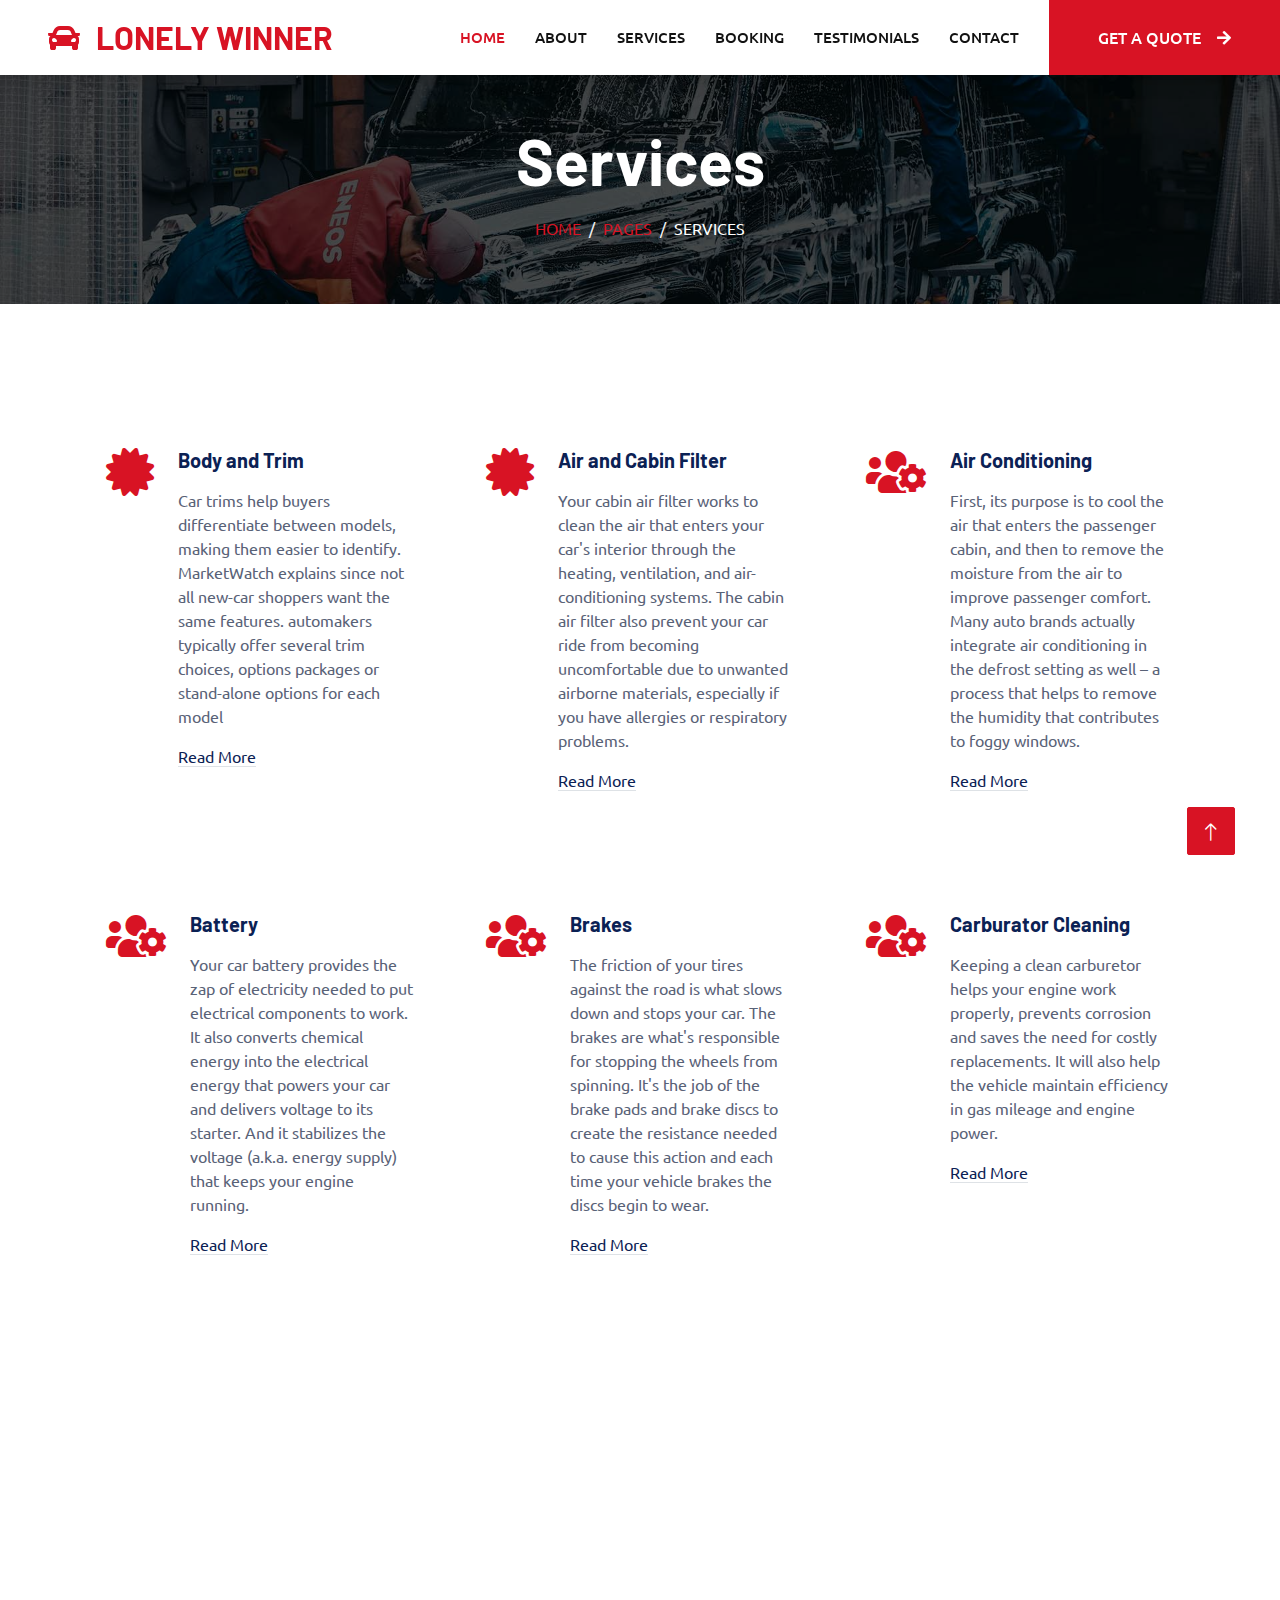
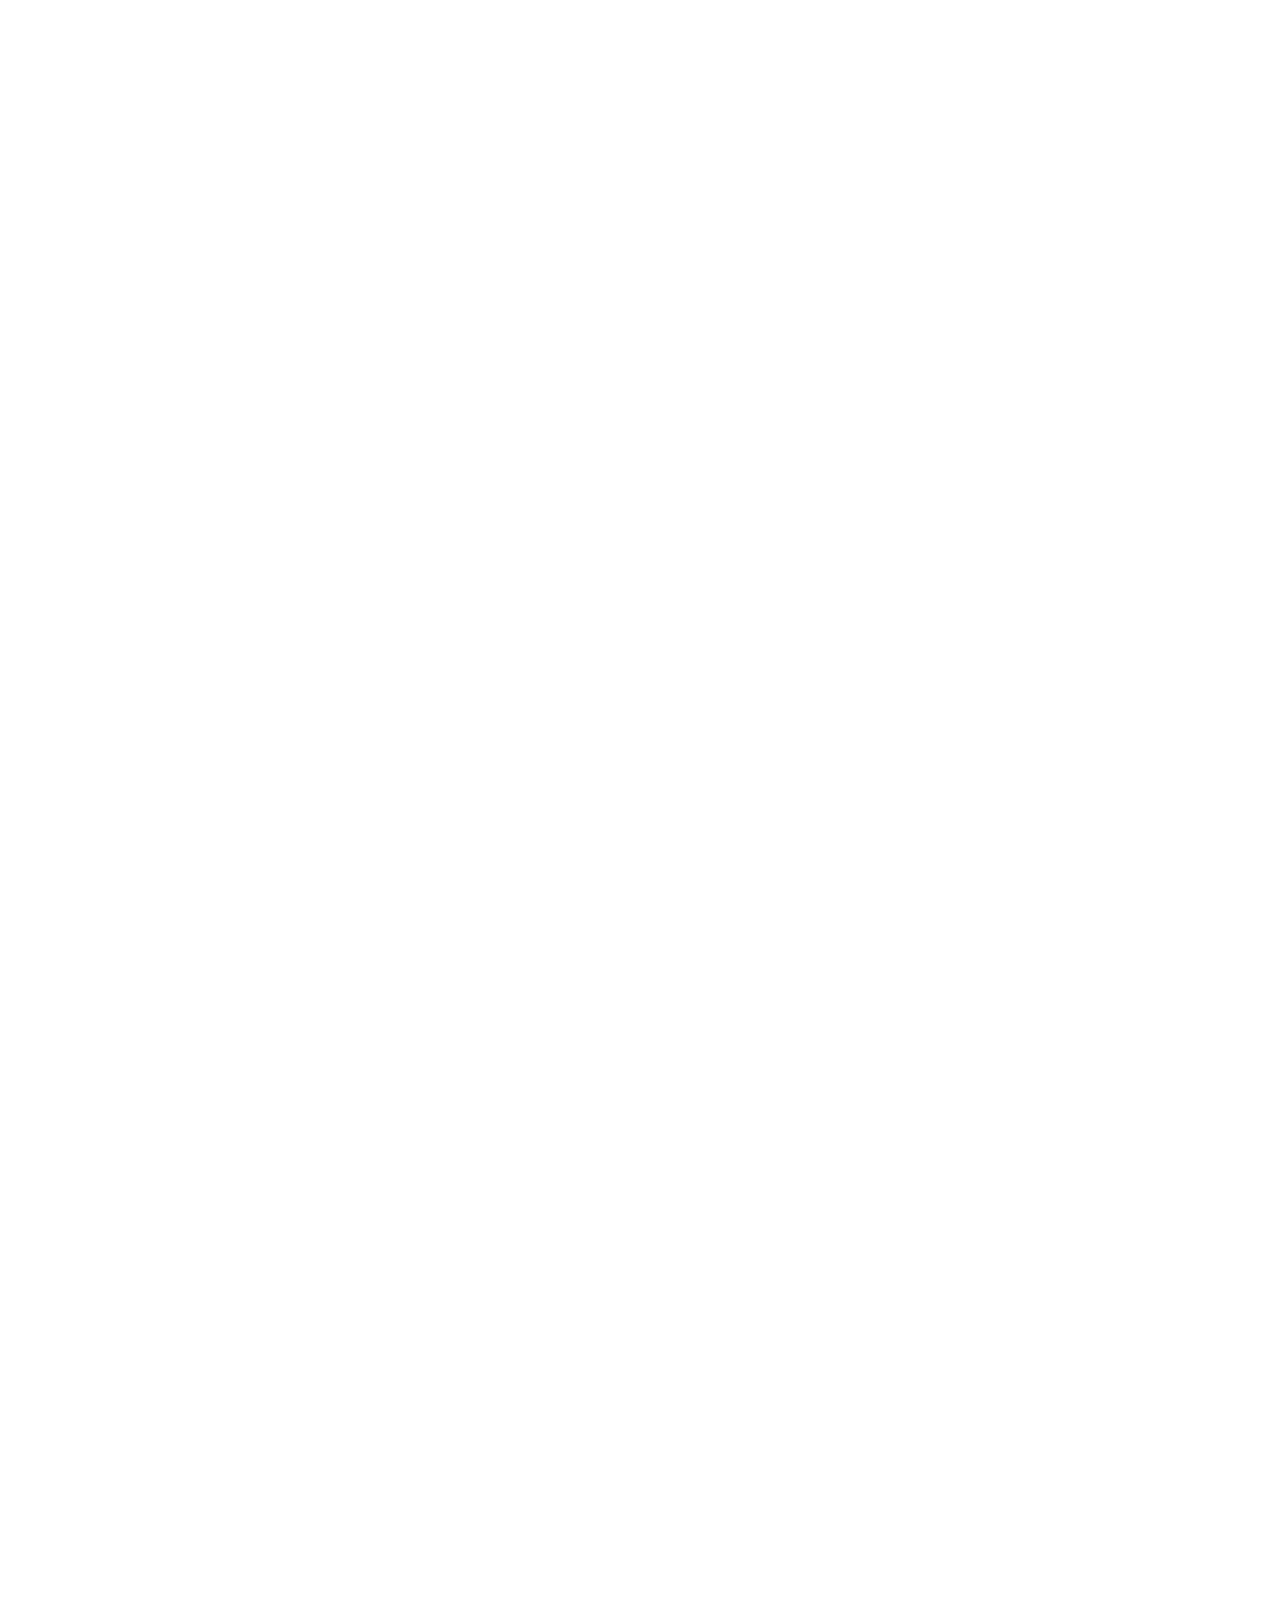
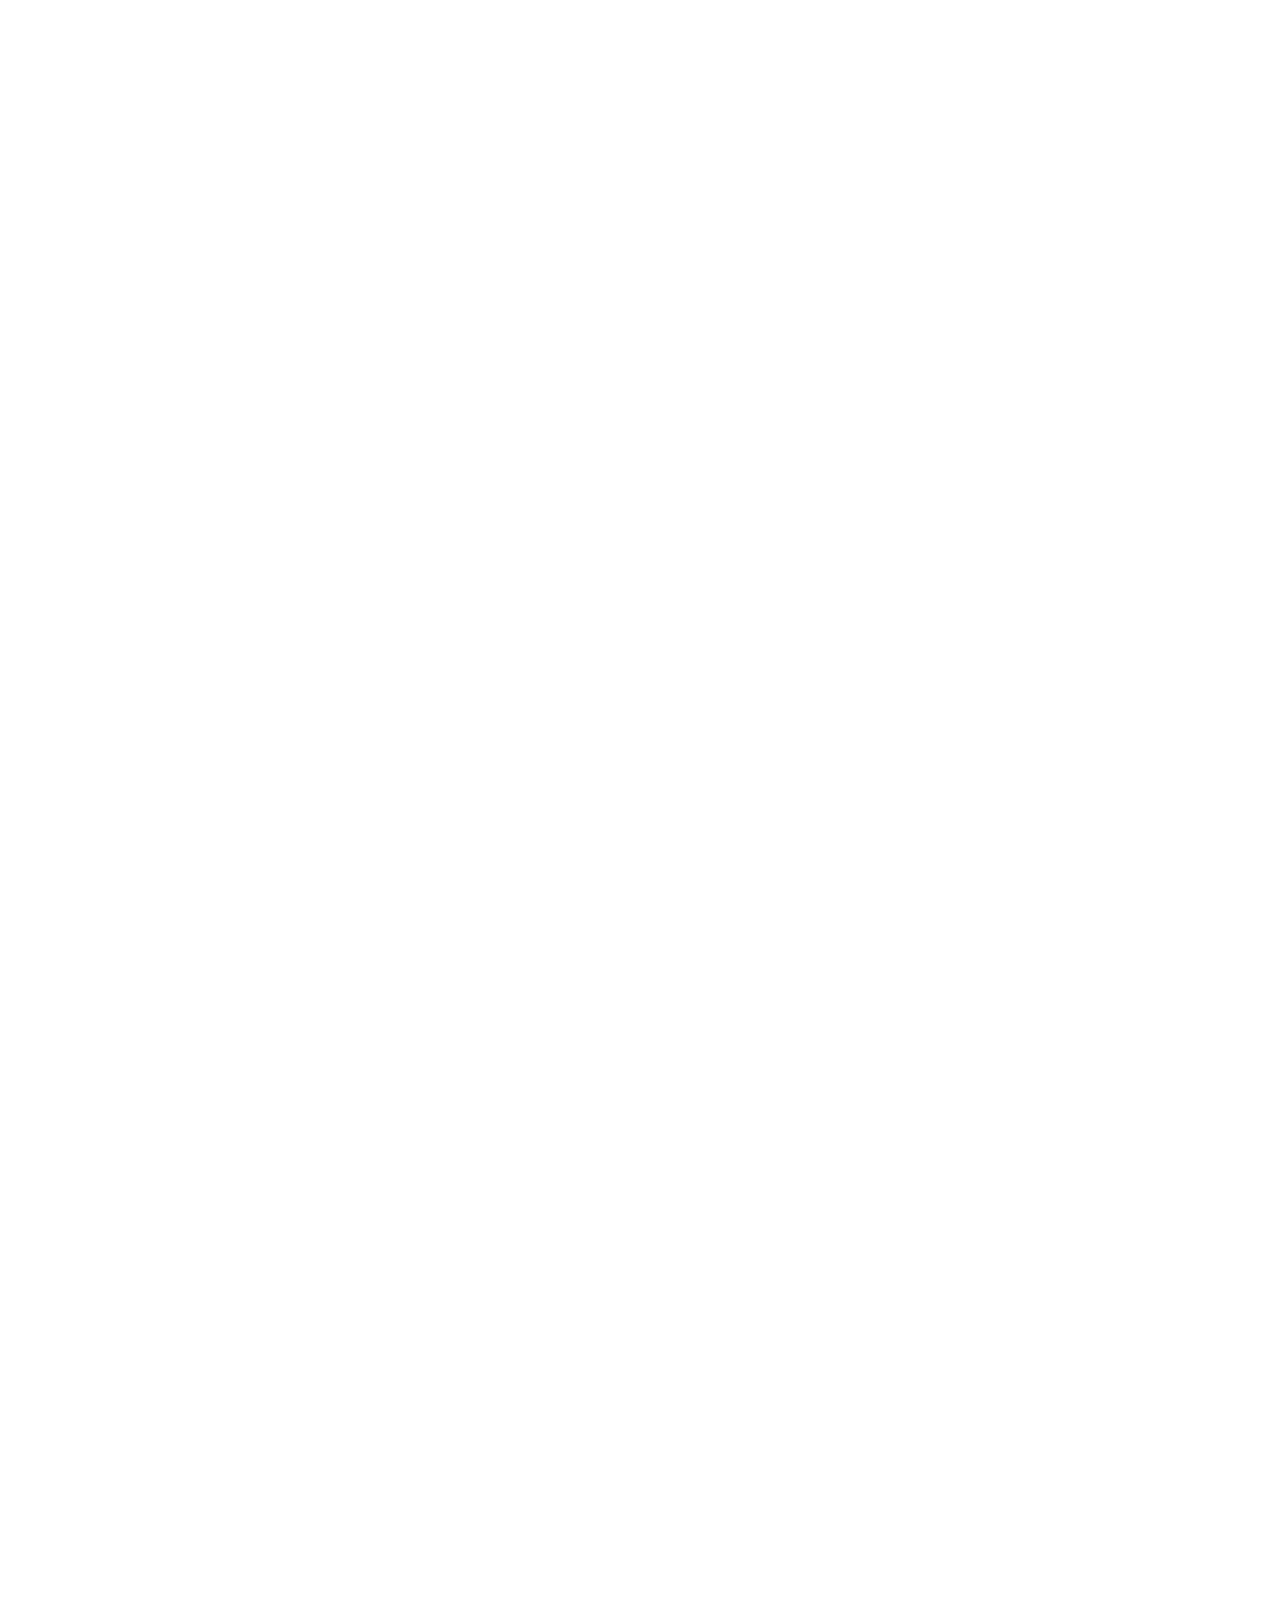
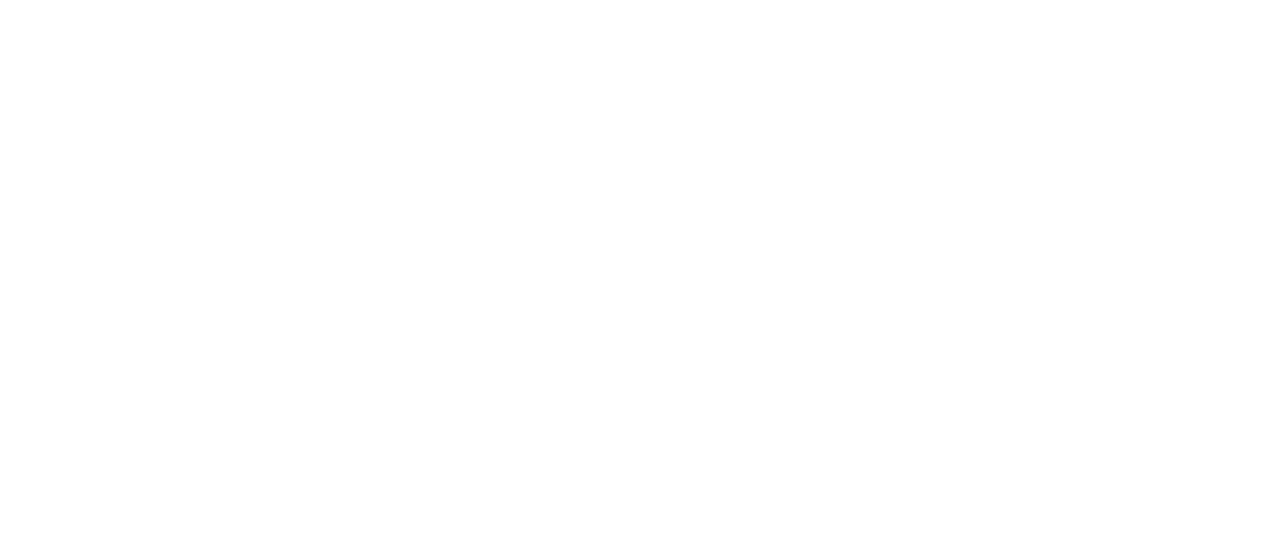
<file: service.html>
<!DOCTYPE html>
<html lang="en">

<head>
    <meta charset="utf-8">
    <title>Lonely Winner</title>
    <meta content="width=device-width, initial-scale=1.0" name="viewport">
    <meta content="" name="keywords">
    <meta content="" name="description">

    <!-- Favicon -->
    <link href="img/favicon.ico" rel="icon">

    <!-- Google Web Fonts -->
    <link rel="preconnect" href="https://fonts.googleapis.com">
    <link rel="preconnect" href="https://fonts.gstatic.com" crossorigin>
    <link href="https://fonts.googleapis.com/css2?family=Barlow:wght@600;700&family=Ubuntu:wght@400;500&display=swap" rel="stylesheet"> 

    <!-- Icon Font Stylesheet -->
    <link href="https://cdnjs.cloudflare.com/ajax/libs/font-awesome/5.10.0/css/all.min.css" rel="stylesheet">
    <link href="https://cdn.jsdelivr.net/npm/bootstrap-icons@1.4.1/font/bootstrap-icons.css" rel="stylesheet">

    <!-- Libraries Stylesheet -->
    <link href="lib/animate/animate.min.css" rel="stylesheet">
    <link href="lib/owlcarousel/assets/owl.carousel.min.css" rel="stylesheet">
    <link href="lib/tempusdominus/css/tempusdominus-bootstrap-4.min.css" rel="stylesheet" />

    <!-- Customized Bootstrap Stylesheet -->
    <link href="css/bootstrap.min.css" rel="stylesheet">

    <!-- Template Stylesheet -->
    <link href="css/style.css" rel="stylesheet">
</head>

<body>
    <!-- Spinner Start -->
    <div id="spinner" class="show bg-white position-fixed translate-middle w-100 vh-100 top-50 start-50 d-flex align-items-center justify-content-center">
        <div class="spinner-border text-primary" style="width: 3rem; height: 3rem;" role="status">
            <span class="sr-only">Loading...</span>
        </div>
    </div>
    <!-- Spinner End -->


    <!-- Topbar Start -->
    <!-- <div class="container-fluid bg-light p-0">
        <div class="row gx-0 d-none d-lg-flex">
            <div class="col-lg-7 px-5 text-start">
                <div class="h-100 d-inline-flex align-items-center py-3 me-4">
                    <small class="fa fa-map-marker-alt text-primary me-2"></small>
                    <small>123 Street, New York, USA</small>
                </div>
                <div class="h-100 d-inline-flex align-items-center py-3">
                    <small class="far fa-clock text-primary me-2"></small>
                    <small>Mon - Fri : 09.00 AM - 09.00 PM</small>
                </div>
            </div>
            <div class="col-lg-5 px-5 text-end">
                <div class="h-100 d-inline-flex align-items-center py-3 me-4">
                    <small class="fa fa-phone-alt text-primary me-2"></small>
                    <small>+012 345 6789</small>
                </div>
                <div class="h-100 d-inline-flex align-items-center">
                    <a class="btn btn-sm-square bg-white text-primary me-1" href=""><i class="fab fa-facebook-f"></i></a>
                    <a class="btn btn-sm-square bg-white text-primary me-1" href=""><i class="fab fa-twitter"></i></a>
                    <a class="btn btn-sm-square bg-white text-primary me-1" href=""><i class="fab fa-linkedin-in"></i></a>
                    <a class="btn btn-sm-square bg-white text-primary me-0" href=""><i class="fab fa-instagram"></i></a>
                </div>
            </div>
        </div>
    </div> -->
    <!-- Topbar End -->


    <!-- Navbar Start -->
    <nav class="navbar navbar-expand-lg bg-white navbar-light shadow sticky-top p-0">
        <a href="index.html" class="navbar-brand d-flex align-items-center px-4 px-lg-5">
            <h2 class="m-0 text-primary"><i class="fa fa-car me-3"></i>LONELY WINNER</h2>
        </a>
        <button type="button" class="navbar-toggler me-4" data-bs-toggle="collapse" data-bs-target="#navbarCollapse">
            <span class="navbar-toggler-icon"></span>
        </button>
        <div class="collapse navbar-collapse" id="navbarCollapse">
            <div class="navbar-nav ms-auto p-4 p-lg-0">
                <a href="index.html" class="nav-item nav-link active">Home</a>
                <a href="about.html" class="nav-item nav-link">About</a>
                <a href="service.html" class="nav-item nav-link">Services</a>
                <a href="booking.html" class="nav-item nav-link">Booking</a>
                <a href="testimonial.html" class="nav-item nav-link">Testimonials</a>
                <!-- <div class="nav-item dropdown">
                    <a href="#" class="nav-link dropdown-toggle" data-bs-toggle="dropdown">Pages</a>
                    <div class="dropdown-menu fade-up m-0">
                        <a href="booking.html" class="dropdown-item">Booking</a>
                        <a href="team.html" class="dropdown-item">Technicians</a>
                        <a href="testimonial.html" class="dropdown-item">Testimonial</a>
                        <a href="404.html" class="dropdown-item">404 Page</a>
                    </div>
                </div> -->
                <a href="contact.html" class="nav-item nav-link">Contact</a>
            </div>
            <a href="" class="btn btn-primary py-4 px-lg-5 d-none d-lg-block">Get A Quote<i class="fa fa-arrow-right ms-3"></i></a>
        </div>
    </nav>
    <!-- Navbar End -->


    <!-- Page Header Start -->
    <div class="container-fluid page-header mb-5 p-0" style="background-image: url(img/carousel-bg-2.jpg);">
        <div class="container-fluid page-header-inner py-5">
            <div class="container text-center">
                <h1 class="display-3 text-white mb-3 animated slideInDown">Services</h1>
                <nav aria-label="breadcrumb">
                    <ol class="breadcrumb justify-content-center text-uppercase">
                        <li class="breadcrumb-item"><a href="#">Home</a></li>
                        <li class="breadcrumb-item"><a href="#">Pages</a></li>
                        <li class="breadcrumb-item text-white active" aria-current="page">Services</li>
                    </ol>
                </nav>
            </div>
        </div>
    </div>
    <!-- Page Header End -->

    <div class="container-xxl py-5">
        <div class="container">
            <div class="row g-4 services-cards">
                <div class="col-lg-4 col-md-6 wow fadeInUp service-card" data-wow-delay="0.1s">
                    <div class="d-flex py-5 px-4 card-index">
                        <i class="fa fa-certificate fa-3x text-primary flex-shrink-0"></i>
                        <div class="ps-4">
                            <h5 class="mb-3">Body and Trim</h5>
                            <p>Car trims help buyers differentiate between models, making them easier to identify. MarketWatch explains since not all new-car shoppers want the same features. automakers typically offer several trim choices, options packages or stand-alone options for each model</p>
                            <a class="text-secondary border-bottom" href="">Read More</a>
                        </div>
                    </div>
                </div>
                <div class="col-lg-4 col-md-6 wow fadeInUp service-card" data-wow-delay="0.1s">
                    <div class="d-flex py-5 px-4 card-index">
                        <i class="fa fa-certificate fa-3x text-primary flex-shrink-0"></i>
                        <div class="ps-4">
                            <h5 class="mb-3">Air and Cabin Filter</h5>
                            <p>Your cabin air filter works to clean the air that enters your car's interior through the heating, ventilation, and air-conditioning systems. The cabin air filter also prevent your car ride from becoming uncomfortable due to unwanted airborne materials, especially if you have allergies or respiratory problems.</p>
                            <a class="text-secondary border-bottom" href="">Read More</a>
                        </div>
                    </div>
                </div>
                <div class="col-lg-4 col-md-6 wow fadeInUp service-card" data-wow-delay="0.3s">
                    <div class="d-flex py-5 px-4 card-index">
                        <i class="fa fa-users-cog fa-3x text-primary flex-shrink-0"></i>
                        <div class="ps-4">
                            <h5 class="mb-3">Air Conditioning</h5>
                            <p>First, its purpose is to cool the air that enters the passenger cabin, and then to remove the moisture from the air to improve passenger comfort. Many auto brands actually integrate air conditioning in the defrost setting as well – a process that helps to remove the humidity that contributes to foggy windows.</p>
                            <a class="text-secondary border-bottom" href="">Read More</a>
                        </div>
                    </div>
                </div>
                <div class="col-lg-4 col-md-6 wow fadeInUp service-card" data-wow-delay="0.3s">
                    <div class="d-flex py-5 px-4 card-index">
                        <i class="fa fa-users-cog fa-3x text-primary flex-shrink-0"></i>
                        <div class="ps-4">
                            <h5 class="mb-3">Battery</h5>
                            <p>Your car battery provides the zap of electricity needed to put electrical components to work. It also converts chemical energy into the electrical energy that powers your car and delivers voltage to its starter. And it stabilizes the voltage (a.k.a. energy supply) that keeps your engine running.</p>
                            <a class="text-secondary border-bottom" href="">Read More</a>
                        </div>
                    </div>
                </div>
                <div class="col-lg-4 col-md-6 wow fadeInUp service-card" data-wow-delay="0.3s">
                    <div class="d-flex py-5 px-4 card-index">
                        <i class="fa fa-users-cog fa-3x text-primary flex-shrink-0"></i>
                        <div class="ps-4">
                            <h5 class="mb-3">Brakes</h5>
                            <p>The friction of your tires against the road is what slows down and stops your car. The brakes are what's responsible for stopping the wheels from spinning. It's the job of the brake pads and brake discs to create the resistance needed to cause this action and each time your vehicle brakes the discs begin to wear.</p>
                            <a class="text-secondary border-bottom" href="">Read More</a>
                        </div>
                    </div>
                </div>
                <div class="col-lg-4 col-md-6 wow fadeInUp service-card" data-wow-delay="0.3s">
                    <div class="d-flex py-5 px-4 card-index">
                        <i class="fa fa-users-cog fa-3x text-primary flex-shrink-0"></i>
                        <div class="ps-4">
                            <h5 class="mb-3">Carburator Cleaning</h5>
                            <p>Keeping a clean carburetor helps your engine work properly, prevents corrosion and saves the need for costly replacements. It will also help the vehicle maintain efficiency in gas mileage and engine power.</p>
                            <a class="text-secondary border-bottom" href="">Read More</a>
                        </div>
                    </div>
                </div>
                <div class="col-lg-4 col-md-6 wow fadeInUp service-card" data-wow-delay="0.3s">
                    <div class="d-flex py-5 px-4 card-index">
                        <i class="fa fa-users-cog fa-3x text-primary flex-shrink-0"></i>
                        <div class="ps-4">
                            <h5 class="mb-3">Check Engine Light Diagnostic</h5>
                            <p>Your check engine light can lead to many serious issues and having it taken care will help you avoid far more costly issues down the road. In fact, in most cases if your check engine is on you will fail your next emissions test.</p>
                            <a class="text-secondary border-bottom" href="">Read More</a>
                        </div>
                    </div>
                </div>
                <div class="col-lg-4 col-md-6 wow fadeInUp service-card" data-wow-delay="0.3s">
                    <div class="d-flex py-5 px-4 card-index">
                        <i class="fa fa-users-cog fa-3x text-primary flex-shrink-0"></i>
                        <div class="ps-4">
                            <h5 class="mb-3">Engine Servicing</h5>
                            <p>Regular Servicing Ensures Safety – Faulty brakes and steering, improper fluid level, outdated windshield wipers, and various other engine and tire-related issues can cause serious problems and accidents. Driving your car for regular service inspections will ensure that everything is going smooth and working properly</p>
                            <a class="text-secondary border-bottom" href="">Read More</a>
                        </div>
                    </div>
                </div>
                <div class="col-lg-4 col-md-6 wow fadeInUp service-card" data-wow-delay="0.3s">
                    <div class="d-flex py-5 px-4 card-index">
                        <i class="fa fa-users-cog fa-3x text-primary flex-shrink-0"></i>
                        <div class="ps-4">
                            <h5 class="mb-3">Full Diagnostic Test</h5>
                            <p>Diagnostic tests can reveal problems within a car's engine, transmission, exhaust system, brakes, and other major components, as well as performance issues with the fuel injector, air flow and coolant, ignition coils, and throttle.</p>
                            <a class="text-secondary border-bottom" href="">Read More</a>
                        </div>
                    </div>
                </div>
                <div class="col-lg-4 col-md-6 wow fadeInUp service-card" data-wow-delay="0.3s">
                    <div class="d-flex py-5 px-4 card-index">
                        <i class="fa fa-users-cog fa-3x text-primary flex-shrink-0"></i>
                        <div class="ps-4">
                            <h5 class="mb-3">Electrical</h5>
                            <p>Not only is the electrical system important for starting up your vehicle, but it is also important for keeping your vehicle running as you drive it. In addition, it is the electrical system that is also responsible for the functioning of things such as your headlights, your radio, and your dashboard.</p>
                            <a class="text-secondary border-bottom" href="">Read More</a>
                        </div>
                    </div>
                </div>
                <div class="col-lg-4 col-md-6 wow fadeInUp service-card" data-wow-delay="0.5s">
                    <div class="d-flex py-5 px-4 card-index">
                        <i class="fa fa-tools fa-3x text-primary flex-shrink-0"></i>
                        <div class="ps-4">
                            <h5 class="mb-3">Exhaust</h5>
                            <p>Your car's exhaust takes engine waste products and sends them into the air. This prevents the waste from polluting the cabin air. Also, the exhaust helps your engine capability. When your vehicle's exhaust is dirty, the engine is not efficient, you consume more fuel, and you may notice a decline in horsepower too.</p>
                            <a class="text-secondary border-bottom" href="">Read More</a>
                        </div>
                    </div>
                </div>
                <div class="col-lg-4 col-md-6 wow fadeInUp service-card" data-wow-delay="0.5s">
                    <div class="d-flex py-5 px-4 card-index">
                        <i class="fa fa-tools fa-3x text-primary flex-shrink-0"></i>
                        <div class="ps-4">
                            <h5 class="mb-3">Oil Change</h5>
                            <p>Oil changes help to reduce and remove any excess dirt that can build-up in your engine from use. Sludge is also a common development in cars, and oil changes will completely remove it for a more efficient running engine. Basically, oil changes contribute to the cleanliness of your engine.</p>
                            <a class="text-secondary border-bottom" href="">Read More</a>
                        </div>
                    </div>
                </div>
                <div class="col-lg-4 col-md-6 wow fadeInUp service-card" data-wow-delay="0.5s">
                    <div class="d-flex py-5 px-4 card-index">
                        <i class="fa fa-tools fa-3x text-primary flex-shrink-0"></i>
                        <div class="ps-4">
                            <h5 class="mb-3">Painting</h5>
                            <p>It protects the vehicle from corrosion, heat differences, bumps, stone-chips, UV-light, etc. It improves ease of application by making it easier for paints to stick to the surface.</p>
                            <a class="text-secondary border-bottom" href="">Read More</a>
                        </div>
                    </div>
                </div>
                <div class="col-lg-4 col-md-6 wow fadeInUp service-card" data-wow-delay="0.5s">
                    <div class="d-flex py-5 px-4 card-index">
                        <i class="fa fa-tools fa-3x text-primary flex-shrink-0"></i>
                        <div class="ps-4">
                            <h5 class="mb-3">Steering and Suspension</h5>
                            <p>It is important to maintain your vehicle's steering and suspension to ensure stability and to provide optimum driver control, as well as minimum wear of system components. Poor suspension increases the tear and wear of other vehicle systems. That most often happens to your tires and breaks.  </p>
                            <a class="text-secondary border-bottom" href="">Read More</a>
                        </div>
                    </div>
                </div>
                <div class="col-lg-4 col-md-6 wow fadeInUp service-card" data-wow-delay="0.3s">
                    <div class="d-flex py-5 px-4 card-index">
                        <i class="fa fa-users-cog fa-3x text-primary flex-shrink-0"></i>
                        <div class="ps-4">
                            <h5 class="mb-3">Vacuum Cleaning</h5>
                            <p>Vacuuming the carpets, surfaces and seats remove dust and dirt, thereby reducing the chances of mold growth. Prolonged exposure to dirt, dust or mold leads to allergic reactions and also makes you ill.</p>
                            <a class="text-secondary border-bottom" href="">Read More</a>
                        </div>
                    </div>
                </div>
                <div class="col-lg-4 col-md-6 wow fadeInUp service-card" data-wow-delay="0.5s">
                    <div class="d-flex py-5 px-4 card-index">
                        <i class="fa fa-tools fa-3x text-primary flex-shrink-0"></i>
                        <div class="ps-4">
                            <h5 class="mb-3">Tires Replacement/Service</h5>
                            <p>Your car's tires will wear down over time. This wearing tends to happen in an uneven pattern, depending on the type of drive system your car has. As your tires wear down unevenly, you may have a harder time controlling your car. This will also make it easier to lose traction on slick roads.</p>
                            <a class="text-secondary border-bottom" href="">Read More</a>
                        </div>
                    </div>
                </div>
                <div class="col-lg-4 col-md-6 wow fadeInUp service-card" data-wow-delay="0.5s">
                    <div class="d-flex py-5 px-4 card-index">
                        <i class="fa fa-tools fa-3x text-primary flex-shrink-0"></i>
                        <div class="ps-4">
                            <h5 class="mb-3">Transmission</h5>
                            <p>Put another way, a car transmission helps to ensure that your engine spins at the right rate without going too fast or too slow for your needs. It also ensures that your wheels get the correct amount of power. Without a transmission, any automobile would be difficult to start and stop and would be utterly unreliable.</p>
                            <a class="text-secondary border-bottom" href="">Read More</a>
                        </div>
                    </div>
                </div>
            </div>
        </div>
    </div>

    <!-- Service Start -->
    <div class="container-xxl service py-5">
        <div class="container">
            <div class="text-center wow fadeInUp" data-wow-delay="0.1s">
                <h6 class="text-primary text-uppercase">// Our Services //</h6>
                <h1 class="mb-5">Explore Our Services</h1>
            </div>
            <div class="row g-4 wow fadeInUp" data-wow-delay="0.3s">
                <div class="col-lg-4">
                    <div class="nav w-100 nav-pills me-4">
                        <button class="nav-link w-100 d-flex align-items-center text-start p-4 mb-4 active" data-bs-toggle="pill" data-bs-target="#tab-pane-1" type="button">
                            <i class="fa fa-car-side fa-2x me-3"></i>
                            <h4 class="m-0">Diagnostic Test</h4>
                        </button>
                        <button class="nav-link w-100 d-flex align-items-center text-start p-4 mb-4" data-bs-toggle="pill" data-bs-target="#tab-pane-2" type="button">
                            <i class="fa fa-car fa-2x me-3"></i>
                            <h4 class="m-0">Engine Servicing</h4>
                        </button>
                        <button class="nav-link w-100 d-flex align-items-center text-start p-4 mb-4" data-bs-toggle="pill" data-bs-target="#tab-pane-3" type="button">
                            <i class="fa fa-cog fa-2x me-3"></i>
                            <h4 class="m-0">Tires Replacement</h4>
                        </button>
                        <button class="nav-link w-100 d-flex align-items-center text-start p-4 mb-0" data-bs-toggle="pill" data-bs-target="#tab-pane-4" type="button">
                            <i class="fa fa-oil-can fa-2x me-3"></i>
                            <h4 class="m-0">Oil Changing</h4>
                        </button>
                    </div>
                </div>
                <div class="col-lg-8">
                    <div class="tab-content w-100">
                        <div class="tab-pane fade show active" id="tab-pane-1">
                            <div class="row g-4">
                                <div class="col-md-6" style="min-height: 350px;">
                                    <div class="position-relative h-100">
                                        <img class="position-absolute img-fluid w-100 h-100" src="img/service-1.jpg" style="object-fit: cover;" alt="">
                                    </div>
                                </div>
                                <div class="col-md-6">
                                    <h3 class="mb-3">15 Years Of Experience In Auto Servicing</h3>
                                    <p class="mb-4">Analytic tests can uncover issues inside a motor, transmission, exhaust system, brakes, and other significant parts, just as execution issues with the fuel injector, air flow and coolant, ignition coils, and throttle.</p>
                                    <p><i class="fa fa-check text-success me-3"></i>Quality Servicing</p>
                                    <p><i class="fa fa-check text-success me-3"></i>Expert Workers</p>
                                    <p><i class="fa fa-check text-success me-3"></i>Modern Equipment</p>
                                    <a href="./about.html" class="btn btn-primary py-3 px-5 mt-3">Read More<i class="fa fa-arrow-right ms-3"></i></a>
                                </div>
                            </div>
                        </div>
                        <div class="tab-pane fade" id="tab-pane-2">
                            <div class="row g-4">
                                <div class="col-md-6" style="min-height: 350px;">
                                    <div class="position-relative h-100">
                                        <img class="position-absolute img-fluid w-100 h-100" src="img/service-2.jpg" style="object-fit: cover;" alt="">
                                    </div>
                                </div>
                                <div class="col-md-6">
                                    <h3 class="mb-3">15 Years Of Experience In Auto Servicing</h3>
                                    <p class="mb-4">Ordinary Servicing Ensures Safety – Faulty brakes and controlling, improper fluid level, poor windshield wipers, and different other engine and tire-related issues can create difficult issues and mis happenings. Driving your vehicle for standard help assessments will guarantee that everything is going smooth and working appropriately</p>
                                    <p><i class="fa fa-check text-success me-3"></i>Quality Servicing</p>
                                    <p><i class="fa fa-check text-success me-3"></i>Engine Oil Change</p>
                                    <p><i class="fa fa-check text-success me-3"></i>Modern Equipment</p>
                                    <a href="./about.html" class="btn btn-primary py-3 px-5 mt-3">Read More<i class="fa fa-arrow-right ms-3"></i></a>
                                </div>
                            </div>
                        </div>
                        <div class="tab-pane fade" id="tab-pane-3">
                            <div class="row g-4">
                                <div class="col-md-6" style="min-height: 350px;">
                                    <div class="position-relative h-100">
                                        <img class="position-absolute img-fluid w-100 h-100" src="img/service-3.jpg" style="object-fit: cover;" alt="">
                                    </div>
                                </div>
                                <div class="col-md-6">
                                    <h3 class="mb-3">15 Years Of Experience In Auto Servicing</h3>
                                    <p class="mb-4">Tires are an extremely important part of your vehicle's safety. Worn or old tires can lead to a variety of problems, including: Compromised road grip due to a worn-down tread. Blowouts that leave you stranded or even cause you to crash</p>
                                    <p><i class="fa fa-check text-success me-3"></i>Proper Handling</p>
                                    <p><i class="fa fa-check text-success me-3"></i>Expert Workers</p>
                                    <p><i class="fa fa-check text-success me-3"></i>Modern Equipment</p>
                                    <a href="./about.html" class="btn btn-primary py-3 px-5 mt-3">Read More<i class="fa fa-arrow-right ms-3"></i></a>
                                </div>
                            </div>
                        </div>
                        <div class="tab-pane fade" id="tab-pane-4">
                            <div class="row g-4">
                                <div class="col-md-6" style="min-height: 350px;">
                                    <div class="position-relative h-100">
                                        <img class="position-absolute img-fluid w-100 h-100" src="img/service-4.jpg" style="object-fit: cover;" alt="">
                                    </div>
                                </div>
                                <div class="col-md-6">
                                    <h3 class="mb-3">15 Years Of Experience In Auto Servicing</h3>
                                    <p class="mb-4">By changing the engine's oil, you ensure that internal parts of your car's engine are kept cool and well-lubricated. Without regular oil changes, the engine can experience wear and damage as its moving parts grind against one another. ... In the worst case scenario, you may be forced to repair or replace the engine.   </p>
                                    <p><i class="fa fa-check text-success me-3"></i>Quality Servicing</p>
                                    <p><i class="fa fa-check text-success me-3"></i>Expert Workers</p>
                                    <p><i class="fa fa-check text-success me-3"></i>Modern Equipment</p>
                                    <a href="" class="btn btn-primary py-3 px-5 mt-3">Read More<i class="fa fa-arrow-right ms-3"></i></a>
                                </div>
                            </div>
                        </div>
                    </div>
                </div>
            </div>
        </div>
    </div>
    <!-- Service End -->


    <!-- Booking Start -->
    <div class="container-fluid bg-secondary booking my-5 wow fadeInUp" data-wow-delay="0.1s">
        <div class="container">
            <div class="row gx-5">
                <div class="col-lg-6 py-5">
                    <div class="py-5">
                        <h1 class="text-white mb-4">Certified and Award Winning Car Repair Service Provider</h1>
                        <!-- <p class="text-white mb-0"></p> -->
                    </div>
                </div>
                <div class="col-lg-6">
                    <div class="bg-primary h-100 d-flex flex-column justify-content-center text-center p-5 wow zoomIn" data-wow-delay="0.6s">
                        <h1 class="text-white mb-4">Book For A Service</h1>
                        <form method="post" name="book-a-service" action="./services/email.php">
                            <div class="row g-3">
                                <div class="col-12 col-sm-6">
                                    <input type="text" class="form-control border-0" placeholder="Your Name" name="name" style="height: 55px;">
                                </div>
                                <div class="col-12 col-sm-6">
                                    <input type="email" class="form-control border-0" placeholder="Your Email" name="email" style="height: 55px;">
                                </div>
                                <div class="col-12 col-sm-6">
                                    <select class="form-select border-0" name="service" style="height: 55px;">
                                        <option selected>Select A Service</option>
                                        <option value="1">Oil Filter Change</option>
                                        <option value="2">Wiper Blades Replacement</option>
                                        <option value="3">Replace Air Filter</option>
                                        <option value="4">Scheduled Maintainence</option>
                                        <option value="5">New Tires</option>
                                        <option value="6">Battery Replacement</option>
                                        <option value="7">Brake Work</option>
                                        <option value="8">Anti-freeze Added</option>
                                        <option value="9">Engine Tune-Up</option>
                                        <option value="10">Wheels Alignment</option>
                                    </select>
                                </div>
                                <div class="col-12 col-sm-6">
                                    <div class="date" id="date1" data-target-input="nearest">
                                        <input type="text" class="form-control border-0 datetimepicker-input" placeholder="Service Date" data-target="#date1" name="service-date" data-toggle="datetimepicker" style="height: 55px;">
                                    </div>
                                </div>
                                <div class="col-12">
                                    <textarea class="form-control border-0" name="summary" placeholder="Special Request or Write a short summary"></textarea>
                                </div>
                                <div class="col-12">
                                    <button class="btn btn-secondary w-100 py-3" type="submit">Book Now</button>
                                </div>
                            </div>
                        </form>
                    </div>
                </div>
            </div>
        </div>
    </div>
    <!-- Booking End -->


    <!-- Testimonial Start -->
    <div class="container-xxl py-5 wow fadeInUp" data-wow-delay="0.1s">
        <div class="container">
            <div class="text-center">
                <h6 class="text-primary text-uppercase">// Testimonial //</h6>
                <h1 class="mb-5">Our Clients Say!</h1>
            </div>
            <div class="owl-carousel testimonial-carousel position-relative">
                <div class="testimonial-item text-center">
                    <img class="bg-light rounded-circle p-2 mx-auto mb-3" src="img/testimonial-1.jpg" style="width: 80px; height: 80px;">
                    <h5 class="mb-0">Kunal</h5>
                    <p>Apple Application Tester</p>
                    <div class="testimonial-text bg-light text-center p-4">
                        <p class="mb-0">Excellent Service</p>
                    </div>
                </div>
                <div class="testimonial-item text-center">
                    <img class="bg-light rounded-circle p-2 mx-auto mb-3" src="img/testimonial-2.jpg" style="width: 80px; height: 80px;">
                    <h5 class="mb-0">Aryan</h5>
                    <p>Computer System Technician</p>
                    <div class="testimonial-text bg-light text-center p-4">
                        <p class="mb-0">Humble Service</p>
                    </div>
                </div>
                <div class="testimonial-item text-center">
                    <img class="bg-light rounded-circle p-2 mx-auto mb-3" src="img/testimonial-3.jpg" style="width: 80px; height: 80px;">
                    <h5 class="mb-0">Sahil</h5>
                    <p>Car Repair Foremen</p>
                    <div class="testimonial-text bg-light text-center p-4">
                        <p class="mb-0">Good Service and Extremely fast</p>
                    </div>
                </div>
                <div class="testimonial-item text-center">
                    <img class="bg-light rounded-circle p-2 mx-auto mb-3" src="img/testimonial-4.jpg" style="width: 80px; height: 80px;">
                    <h5 class="mb-0">Yashi</h5>
                    <p>Subway Manager</p>
                    <div class="testimonial-text bg-light text-center p-4">
                        <p class="mb-0">Excellent team</p>
                    </div>
                </div>
            </div>
        </div>
    </div>
    <!-- Testimonial End -->


    <!-- Footer Start -->
    <div class="container-fluid bg-dark text-light footer pt-5 mt-5 wow fadeIn" data-wow-delay="0.1s">
        <div class="container py-5">
            <div class="row g-5" style="justify-content: space-evenly;">
                <div class="col-lg-3 col-md-6">
                    <h4 class="text-light mb-4">Address</h4>
                    <p class="mb-2"><i class="fa fa-map-marker-alt me-3"></i>98 Rutherford S, Unit 6A L6W 3J5</p> 
                    <p class="mb-2"><i class="fa fa-phone-alt me-3"></i>+1 (226) 506-7469</p>
                    <p class="mb-2"><i class="fa fa-envelope me-3"></i>shbtverma@gmail.com</p>
                    <div class="d-flex pt-2">
                        <a class="btn btn-outline-light btn-social" href=""><i class="fab fa-twitter"></i></a>
                        <a class="btn btn-outline-light btn-social" href=""><i class="fab fa-facebook-f"></i></a>
                        <a class="btn btn-outline-light btn-social" href=""><i class="fab fa-youtube"></i></a>
                        <a class="btn btn-outline-light btn-social" href=""><i class="fab fa-linkedin-in"></i></a>
                    </div>
                </div>
                <div class="col-lg-3 col-md-6">
                    <h4 class="text-light mb-4">Opening Hours</h4>
                    <h6 class="text-light">Monday - Friday:</h6>
                    <p class="mb-4">09.00 AM - 09.00 PM</p>
                    <h6 class="text-light">Saturday - Sunday:</h6>
                    <p class="mb-0">09.00 AM - 12.00 PM</p>
                </div>
                <div class="col-lg-3 col-md-6">
                    <h4 class="text-light mb-4">Services</h4>
                    <a class="btn btn-link" href="">Diagnostic Test</a>
                    <a class="btn btn-link" href="">Engine Servicing</a>
                    <a class="btn btn-link" href="">Tires Replacement</a>
                    <a class="btn btn-link" href="">Oil Changing</a>
                    <a class="btn btn-link" href="">Vacuum Cleaning</a>
                </div>
                <!-- <div class="col-lg-3 col-md-6">
                    <h4 class="text-light mb-4">Newsletter</h4>
                    <p>Dolor amet sit justo amet elitr clita ipsum elitr est.</p>
                    <div class="position-relative mx-auto" style="max-width: 400px;">
                        <input class="form-control border-0 w-100 py-3 ps-4 pe-5" type="text" placeholder="Your email">
                        <button type="button" class="btn btn-primary py-2 position-absolute top-0 end-0 mt-2 me-2">SignUp</button>
                    </div>
                </div> -->
            </div>
        </div>
        <div class="container">
            <div class="copyright">
                <div class="row">
                    <div class="col-md-6 text-center text-md-start mb-3 mb-md-0">
                        &copy; <a class="border-bottom" href="#">LONELY WINNERS</a>, All Right Reserved.

                        <!--/*** This template is free as long as you keep the footer author’s credit link/attribution link/backlink. If you'd like to use the template without the footer author’s credit link/attribution link/backlink, you can purchase the Credit Removal License from "https://htmlcodex.com/credit-removal". Thank you for your support. ***/-->
                        Designed By <a class="border-bottom" href="https://www.HLKStudios.com">HLK Studios</a>
                    </div>
                    <div class="col-md-6 text-center text-md-end">
                        <div class="footer-menu">
                            <a href="">Home</a>
                            <a href="">Cookies</a>
                            <a href="">Contact us</a>
                            <a href="">FQAs</a>
                        </div>
                    </div>
                </div>
            </div>
        </div>
    </div>
    <!-- Footer End -->


    <!-- Back to Top -->
    <a href="#" class="btn btn-lg btn-primary btn-lg-square back-to-top"><i class="bi bi-arrow-up"></i></a>


    <!-- JavaScript Libraries -->
    <script src="https://code.jquery.com/jquery-3.4.1.min.js"></script>
    <script src="https://cdn.jsdelivr.net/npm/bootstrap@5.0.0/dist/js/bootstrap.bundle.min.js"></script>
    <script src="lib/wow/wow.min.js"></script>
    <script src="lib/easing/easing.min.js"></script>
    <script src="lib/waypoints/waypoints.min.js"></script>
    <script src="lib/counterup/counterup.min.js"></script>
    <script src="lib/owlcarousel/owl.carousel.min.js"></script>
    <script src="lib/tempusdominus/js/moment.min.js"></script>
    <script src="lib/tempusdominus/js/moment-timezone.min.js"></script>
    <script src="lib/tempusdominus/js/tempusdominus-bootstrap-4.min.js"></script>

    <!-- Template Javascript -->
    <script src="js/main.js"></script>
</body>

</html>
</file>
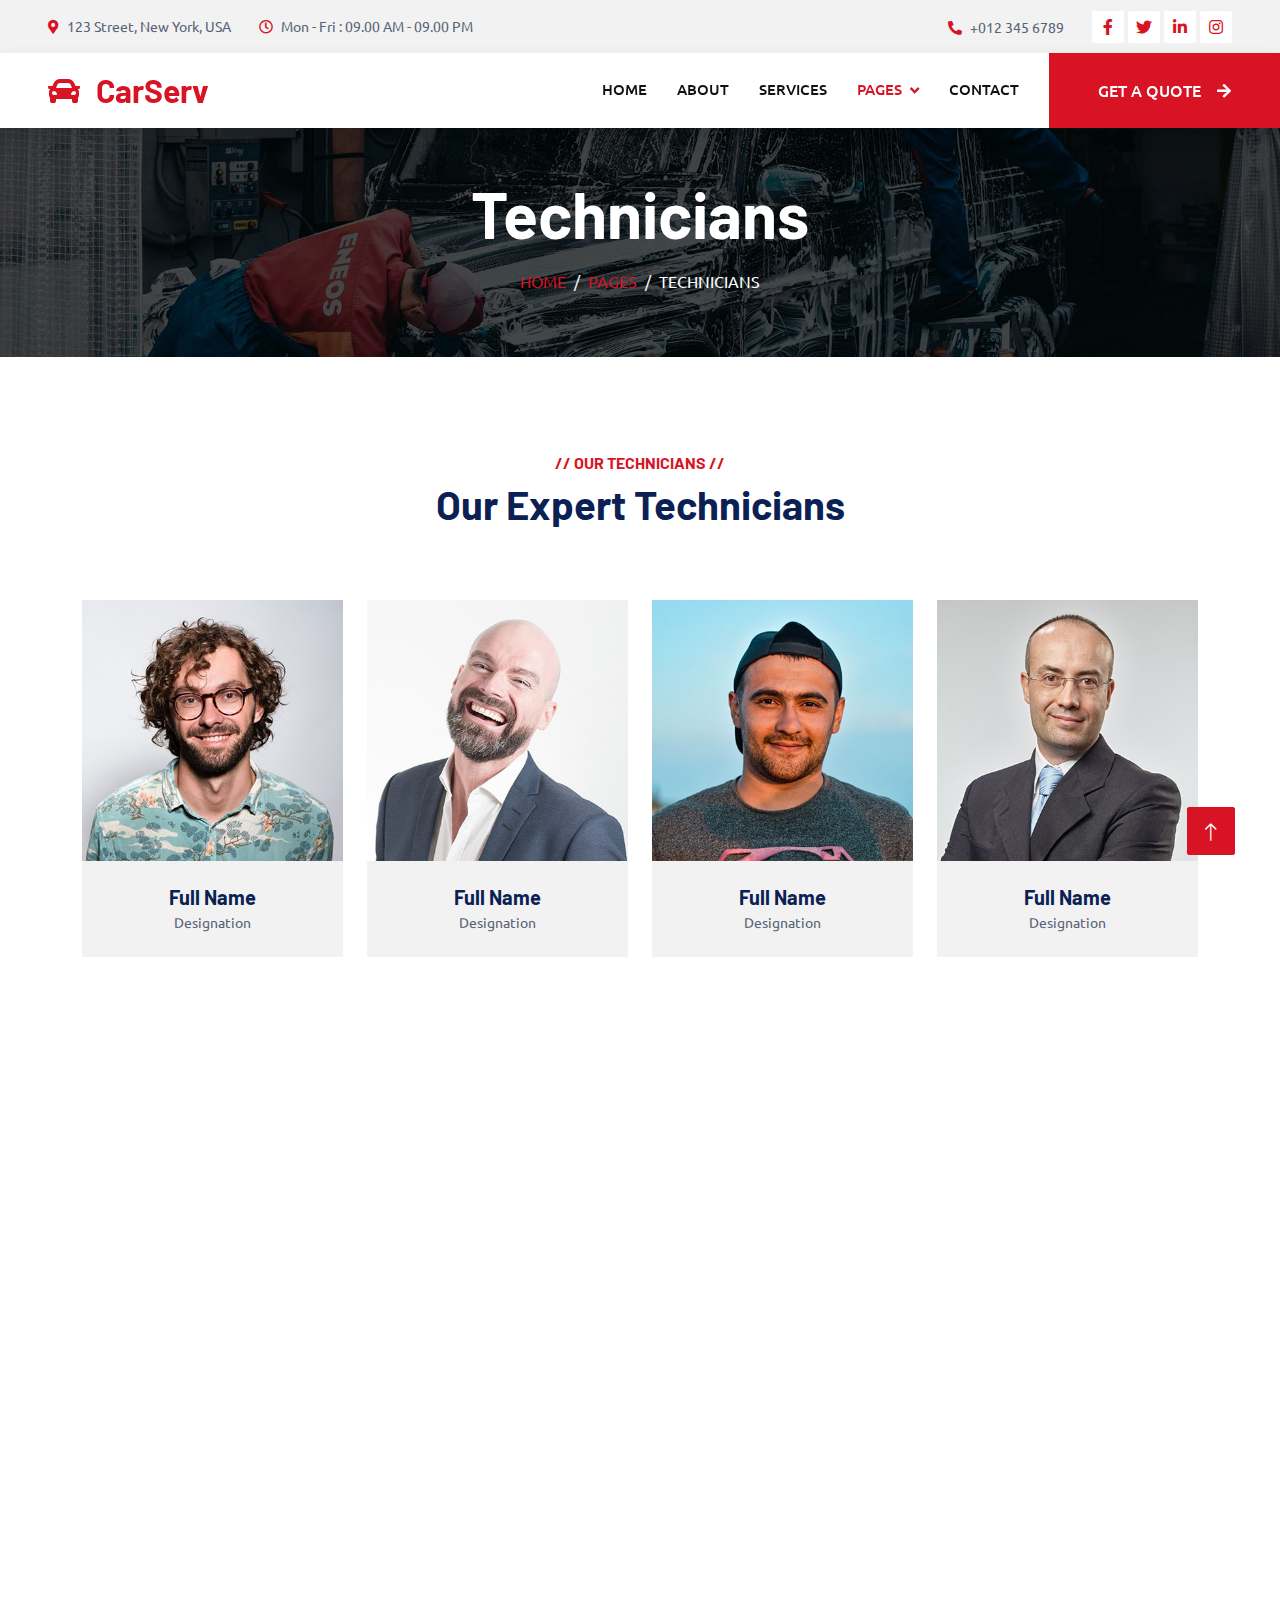
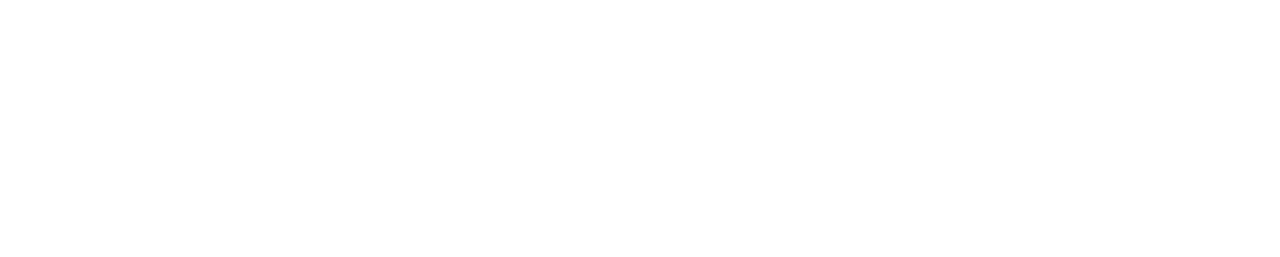
<file: team.html>
<!DOCTYPE html>
<html lang="en">

<head>
    <meta charset="utf-8">
    <title>CarServ - Car Repair HTML Template</title>
    <meta content="width=device-width, initial-scale=1.0" name="viewport">
    <meta content="" name="keywords">
    <meta content="" name="description">

    <!-- Favicon -->
    <link href="img/favicon.ico" rel="icon">

    <!-- Google Web Fonts -->
    <link rel="preconnect" href="https://fonts.googleapis.com">
    <link rel="preconnect" href="https://fonts.gstatic.com" crossorigin>
    <link href="https://fonts.googleapis.com/css2?family=Barlow:wght@600;700&family=Ubuntu:wght@400;500&display=swap" rel="stylesheet"> 

    <!-- Icon Font Stylesheet -->
    <link href="https://cdnjs.cloudflare.com/ajax/libs/font-awesome/5.10.0/css/all.min.css" rel="stylesheet">
    <link href="https://cdn.jsdelivr.net/npm/bootstrap-icons@1.4.1/font/bootstrap-icons.css" rel="stylesheet">

    <!-- Libraries Stylesheet -->
    <link href="lib/animate/animate.min.css" rel="stylesheet">
    <link href="lib/owlcarousel/assets/owl.carousel.min.css" rel="stylesheet">
    <link href="lib/tempusdominus/css/tempusdominus-bootstrap-4.min.css" rel="stylesheet" />

    <!-- Customized Bootstrap Stylesheet -->
    <link href="css/bootstrap.min.css" rel="stylesheet">

    <!-- Template Stylesheet -->
    <link href="css/style.css" rel="stylesheet">
</head>

<body>
    <!-- Spinner Start -->
    <div id="spinner" class="show bg-white position-fixed translate-middle w-100 vh-100 top-50 start-50 d-flex align-items-center justify-content-center">
        <div class="spinner-border text-primary" style="width: 3rem; height: 3rem;" role="status">
            <span class="sr-only">Loading...</span>
        </div>
    </div>
    <!-- Spinner End -->


    <!-- Topbar Start -->
    <div class="container-fluid bg-light p-0">
        <div class="row gx-0 d-none d-lg-flex">
            <div class="col-lg-7 px-5 text-start">
                <div class="h-100 d-inline-flex align-items-center py-3 me-4">
                    <small class="fa fa-map-marker-alt text-primary me-2"></small>
                    <small>123 Street, New York, USA</small>
                </div>
                <div class="h-100 d-inline-flex align-items-center py-3">
                    <small class="far fa-clock text-primary me-2"></small>
                    <small>Mon - Fri : 09.00 AM - 09.00 PM</small>
                </div>
            </div>
            <div class="col-lg-5 px-5 text-end">
                <div class="h-100 d-inline-flex align-items-center py-3 me-4">
                    <small class="fa fa-phone-alt text-primary me-2"></small>
                    <small>+012 345 6789</small>
                </div>
                <div class="h-100 d-inline-flex align-items-center">
                    <a class="btn btn-sm-square bg-white text-primary me-1" href=""><i class="fab fa-facebook-f"></i></a>
                    <a class="btn btn-sm-square bg-white text-primary me-1" href=""><i class="fab fa-twitter"></i></a>
                    <a class="btn btn-sm-square bg-white text-primary me-1" href=""><i class="fab fa-linkedin-in"></i></a>
                    <a class="btn btn-sm-square bg-white text-primary me-0" href=""><i class="fab fa-instagram"></i></a>
                </div>
            </div>
        </div>
    </div>
    <!-- Topbar End -->


    <!-- Navbar Start -->
    <nav class="navbar navbar-expand-lg bg-white navbar-light shadow sticky-top p-0">
        <a href="index.html" class="navbar-brand d-flex align-items-center px-4 px-lg-5">
            <h2 class="m-0 text-primary"><i class="fa fa-car me-3"></i>CarServ</h2>
        </a>
        <button type="button" class="navbar-toggler me-4" data-bs-toggle="collapse" data-bs-target="#navbarCollapse">
            <span class="navbar-toggler-icon"></span>
        </button>
        <div class="collapse navbar-collapse" id="navbarCollapse">
            <div class="navbar-nav ms-auto p-4 p-lg-0">
                <a href="index.html" class="nav-item nav-link">Home</a>
                <a href="about.html" class="nav-item nav-link">About</a>
                <a href="service.html" class="nav-item nav-link">Services</a>
                <div class="nav-item dropdown">
                    <a href="#" class="nav-link dropdown-toggle active" data-bs-toggle="dropdown">Pages</a>
                    <div class="dropdown-menu fade-up m-0">
                        <a href="booking.html" class="dropdown-item">Booking</a>
                        <a href="team.html" class="dropdown-item active">Technicians</a>
                        <a href="testimonial.html" class="dropdown-item">Testimonial</a>
                        <a href="404.html" class="dropdown-item">404 Page</a>
                    </div>
                </div>
                <a href="contact.html" class="nav-item nav-link">Contact</a>
            </div>
            <a href="" class="btn btn-primary py-4 px-lg-5 d-none d-lg-block">Get A Quote<i class="fa fa-arrow-right ms-3"></i></a>
        </div>
    </nav>
    <!-- Navbar End -->


    <!-- Page Header Start -->
    <div class="container-fluid page-header mb-5 p-0" style="background-image: url(img/carousel-bg-2.jpg);">
        <div class="container-fluid page-header-inner py-5">
            <div class="container text-center">
                <h1 class="display-3 text-white mb-3 animated slideInDown">Technicians</h1>
                <nav aria-label="breadcrumb">
                    <ol class="breadcrumb justify-content-center text-uppercase">
                        <li class="breadcrumb-item"><a href="#">Home</a></li>
                        <li class="breadcrumb-item"><a href="#">Pages</a></li>
                        <li class="breadcrumb-item text-white active" aria-current="page">Technicians</li>
                    </ol>
                </nav>
            </div>
        </div>
    </div>
    <!-- Page Header End -->


    <!-- Team Start -->
    <div class="container-xxl py-5">
        <div class="container">
            <div class="text-center wow fadeInUp" data-wow-delay="0.1s">
                <h6 class="text-primary text-uppercase">// Our Technicians //</h6>
                <h1 class="mb-5">Our Expert Technicians</h1>
            </div>
            <div class="row g-4">
                <div class="col-lg-3 col-md-6 wow fadeInUp" data-wow-delay="0.1s">
                    <div class="team-item">
                        <div class="position-relative overflow-hidden">
                            <img class="img-fluid" src="img/team-1.jpg" alt="">
                            <div class="team-overlay position-absolute start-0 top-0 w-100 h-100">
                                <a class="btn btn-square mx-1" href=""><i class="fab fa-facebook-f"></i></a>
                                <a class="btn btn-square mx-1" href=""><i class="fab fa-twitter"></i></a>
                                <a class="btn btn-square mx-1" href=""><i class="fab fa-instagram"></i></a>
                            </div>
                        </div>
                        <div class="bg-light text-center p-4">
                            <h5 class="fw-bold mb-0">Full Name</h5>
                            <small>Designation</small>
                        </div>
                    </div>
                </div>
                <div class="col-lg-3 col-md-6 wow fadeInUp" data-wow-delay="0.3s">
                    <div class="team-item">
                        <div class="position-relative overflow-hidden">
                            <img class="img-fluid" src="img/team-2.jpg" alt="">
                            <div class="team-overlay position-absolute start-0 top-0 w-100 h-100">
                                <a class="btn btn-square mx-1" href=""><i class="fab fa-facebook-f"></i></a>
                                <a class="btn btn-square mx-1" href=""><i class="fab fa-twitter"></i></a>
                                <a class="btn btn-square mx-1" href=""><i class="fab fa-instagram"></i></a>
                            </div>
                        </div>
                        <div class="bg-light text-center p-4">
                            <h5 class="fw-bold mb-0">Full Name</h5>
                            <small>Designation</small>
                        </div>
                    </div>
                </div>
                <div class="col-lg-3 col-md-6 wow fadeInUp" data-wow-delay="0.5s">
                    <div class="team-item">
                        <div class="position-relative overflow-hidden">
                            <img class="img-fluid" src="img/team-3.jpg" alt="">
                            <div class="team-overlay position-absolute start-0 top-0 w-100 h-100">
                                <a class="btn btn-square mx-1" href=""><i class="fab fa-facebook-f"></i></a>
                                <a class="btn btn-square mx-1" href=""><i class="fab fa-twitter"></i></a>
                                <a class="btn btn-square mx-1" href=""><i class="fab fa-instagram"></i></a>
                            </div>
                        </div>
                        <div class="bg-light text-center p-4">
                            <h5 class="fw-bold mb-0">Full Name</h5>
                            <small>Designation</small>
                        </div>
                    </div>
                </div>
                <div class="col-lg-3 col-md-6 wow fadeInUp" data-wow-delay="0.7s">
                    <div class="team-item">
                        <div class="position-relative overflow-hidden">
                            <img class="img-fluid" src="img/team-4.jpg" alt="">
                            <div class="team-overlay position-absolute start-0 top-0 w-100 h-100">
                                <a class="btn btn-square mx-1" href=""><i class="fab fa-facebook-f"></i></a>
                                <a class="btn btn-square mx-1" href=""><i class="fab fa-twitter"></i></a>
                                <a class="btn btn-square mx-1" href=""><i class="fab fa-instagram"></i></a>
                            </div>
                        </div>
                        <div class="bg-light text-center p-4">
                            <h5 class="fw-bold mb-0">Full Name</h5>
                            <small>Designation</small>
                        </div>
                    </div>
                </div>
                <div class="col-lg-3 col-md-6 wow fadeInUp" data-wow-delay="0.1s">
                    <div class="team-item">
                        <div class="position-relative overflow-hidden">
                            <img class="img-fluid" src="img/team-2.jpg" alt="">
                            <div class="team-overlay position-absolute start-0 top-0 w-100 h-100">
                                <a class="btn btn-square mx-1" href=""><i class="fab fa-facebook-f"></i></a>
                                <a class="btn btn-square mx-1" href=""><i class="fab fa-twitter"></i></a>
                                <a class="btn btn-square mx-1" href=""><i class="fab fa-instagram"></i></a>
                            </div>
                        </div>
                        <div class="bg-light text-center p-4">
                            <h5 class="fw-bold mb-0">Full Name</h5>
                            <small>Designation</small>
                        </div>
                    </div>
                </div>
                <div class="col-lg-3 col-md-6 wow fadeInUp" data-wow-delay="0.3s">
                    <div class="team-item">
                        <div class="position-relative overflow-hidden">
                            <img class="img-fluid" src="img/team-3.jpg" alt="">
                            <div class="team-overlay position-absolute start-0 top-0 w-100 h-100">
                                <a class="btn btn-square mx-1" href=""><i class="fab fa-facebook-f"></i></a>
                                <a class="btn btn-square mx-1" href=""><i class="fab fa-twitter"></i></a>
                                <a class="btn btn-square mx-1" href=""><i class="fab fa-instagram"></i></a>
                            </div>
                        </div>
                        <div class="bg-light text-center p-4">
                            <h5 class="fw-bold mb-0">Full Name</h5>
                            <small>Designation</small>
                        </div>
                    </div>
                </div>
                <div class="col-lg-3 col-md-6 wow fadeInUp" data-wow-delay="0.5s">
                    <div class="team-item">
                        <div class="position-relative overflow-hidden">
                            <img class="img-fluid" src="img/team-4.jpg" alt="">
                            <div class="team-overlay position-absolute start-0 top-0 w-100 h-100">
                                <a class="btn btn-square mx-1" href=""><i class="fab fa-facebook-f"></i></a>
                                <a class="btn btn-square mx-1" href=""><i class="fab fa-twitter"></i></a>
                                <a class="btn btn-square mx-1" href=""><i class="fab fa-instagram"></i></a>
                            </div>
                        </div>
                        <div class="bg-light text-center p-4">
                            <h5 class="fw-bold mb-0">Full Name</h5>
                            <small>Designation</small>
                        </div>
                    </div>
                </div>
                <div class="col-lg-3 col-md-6 wow fadeInUp" data-wow-delay="0.7s">
                    <div class="team-item">
                        <div class="position-relative overflow-hidden">
                            <img class="img-fluid" src="img/team-1.jpg" alt="">
                            <div class="team-overlay position-absolute start-0 top-0 w-100 h-100">
                                <a class="btn btn-square mx-1" href=""><i class="fab fa-facebook-f"></i></a>
                                <a class="btn btn-square mx-1" href=""><i class="fab fa-twitter"></i></a>
                                <a class="btn btn-square mx-1" href=""><i class="fab fa-instagram"></i></a>
                            </div>
                        </div>
                        <div class="bg-light text-center p-4">
                            <h5 class="fw-bold mb-0">Full Name</h5>
                            <small>Designation</small>
                        </div>
                    </div>
                </div>
            </div>
        </div>
    </div>
    <!-- Team End -->


    <!-- Footer Start -->
    <div class="container-fluid bg-dark text-light footer pt-5 mt-5 wow fadeIn" data-wow-delay="0.1s">
        <div class="container py-5">
            <div class="row g-5">
                <div class="col-lg-3 col-md-6">
                    <h4 class="text-light mb-4">Address</h4>
                    <p class="mb-2"><i class="fa fa-map-marker-alt me-3"></i>123 Street, New York, USA</p>
                    <p class="mb-2"><i class="fa fa-phone-alt me-3"></i>+012 345 67890</p>
                    <p class="mb-2"><i class="fa fa-envelope me-3"></i>info@example.com</p>
                    <div class="d-flex pt-2">
                        <a class="btn btn-outline-light btn-social" href=""><i class="fab fa-twitter"></i></a>
                        <a class="btn btn-outline-light btn-social" href=""><i class="fab fa-facebook-f"></i></a>
                        <a class="btn btn-outline-light btn-social" href=""><i class="fab fa-youtube"></i></a>
                        <a class="btn btn-outline-light btn-social" href=""><i class="fab fa-linkedin-in"></i></a>
                    </div>
                </div>
                <div class="col-lg-3 col-md-6">
                    <h4 class="text-light mb-4">Opening Hours</h4>
                    <h6 class="text-light">Monday - Friday:</h6>
                    <p class="mb-4">09.00 AM - 09.00 PM</p>
                    <h6 class="text-light">Saturday - Sunday:</h6>
                    <p class="mb-0">09.00 AM - 12.00 PM</p>
                </div>
                <div class="col-lg-3 col-md-6">
                    <h4 class="text-light mb-4">Services</h4>
                    <a class="btn btn-link" href="">Diagnostic Test</a>
                    <a class="btn btn-link" href="">Engine Servicing</a>
                    <a class="btn btn-link" href="">Tires Replacement</a>
                    <a class="btn btn-link" href="">Oil Changing</a>
                    <a class="btn btn-link" href="">Vacuam Cleaning</a>
                </div>
                <div class="col-lg-3 col-md-6">
                    <h4 class="text-light mb-4">Newsletter</h4>
                    <p>Dolor amet sit justo amet elitr clita ipsum elitr est.</p>
                    <div class="position-relative mx-auto" style="max-width: 400px;">
                        <input class="form-control border-0 w-100 py-3 ps-4 pe-5" type="text" placeholder="Your email">
                        <button type="button" class="btn btn-primary py-2 position-absolute top-0 end-0 mt-2 me-2">SignUp</button>
                    </div>
                </div>
            </div>
        </div>
        <div class="container">
            <div class="copyright">
                <div class="row">
                    <div class="col-md-6 text-center text-md-start mb-3 mb-md-0">
                        &copy; <a class="border-bottom" href="#">Your Site Name</a>, All Right Reserved.

                        <!--/*** This template is free as long as you keep the footer author’s credit link/attribution link/backlink. If you'd like to use the template without the footer author’s credit link/attribution link/backlink, you can purchase the Credit Removal License from "https://htmlcodex.com/credit-removal". Thank you for your support. ***/-->
                        Designed By <a class="border-bottom" href="https://htmlcodex.com">HTML Codex</a>
                    </div>
                    <div class="col-md-6 text-center text-md-end">
                        <div class="footer-menu">
                            <a href="">Home</a>
                            <a href="">Cookies</a>
                            <a href="">Help</a>
                            <a href="">FQAs</a>
                        </div>
                    </div>
                </div>
            </div>
        </div>
    </div>
    <!-- Footer End -->


    <!-- Back to Top -->
    <a href="#" class="btn btn-lg btn-primary btn-lg-square back-to-top"><i class="bi bi-arrow-up"></i></a>


    <!-- JavaScript Libraries -->
    <script src="https://code.jquery.com/jquery-3.4.1.min.js"></script>
    <script src="https://cdn.jsdelivr.net/npm/bootstrap@5.0.0/dist/js/bootstrap.bundle.min.js"></script>
    <script src="lib/wow/wow.min.js"></script>
    <script src="lib/easing/easing.min.js"></script>
    <script src="lib/waypoints/waypoints.min.js"></script>
    <script src="lib/counterup/counterup.min.js"></script>
    <script src="lib/owlcarousel/owl.carousel.min.js"></script>
    <script src="lib/tempusdominus/js/moment.min.js"></script>
    <script src="lib/tempusdominus/js/moment-timezone.min.js"></script>
    <script src="lib/tempusdominus/js/tempusdominus-bootstrap-4.min.js"></script>

    <!-- Template Javascript -->
    <script src="js/main.js"></script>
</body>

</html>
</file>
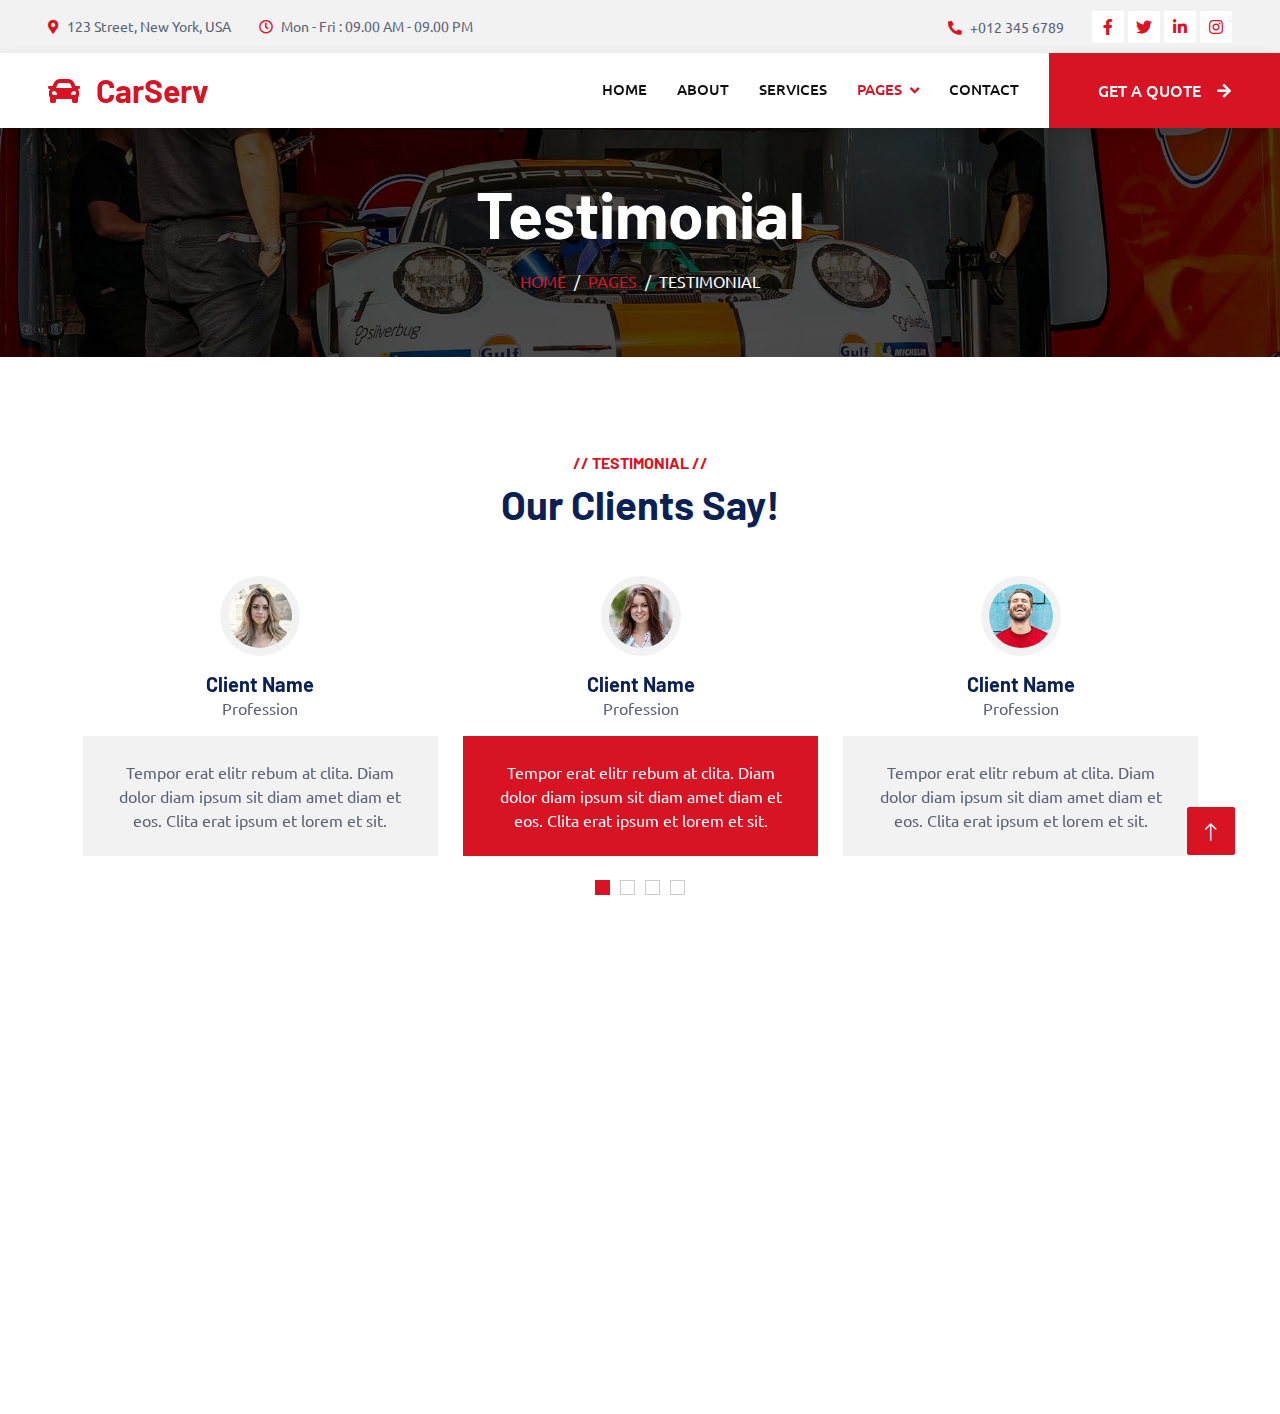
<file: testimonial.html>
<!DOCTYPE html>
<html lang="en">

<head>
    <meta charset="utf-8">
    <title>CarServ - Car Repair HTML Template</title>
    <meta content="width=device-width, initial-scale=1.0" name="viewport">
    <meta content="" name="keywords">
    <meta content="" name="description">

    <!-- Favicon -->
    <link href="img/favicon.ico" rel="icon">

    <!-- Google Web Fonts -->
    <link rel="preconnect" href="https://fonts.googleapis.com">
    <link rel="preconnect" href="https://fonts.gstatic.com" crossorigin>
    <link href="https://fonts.googleapis.com/css2?family=Barlow:wght@600;700&family=Ubuntu:wght@400;500&display=swap" rel="stylesheet"> 

    <!-- Icon Font Stylesheet -->
    <link href="https://cdnjs.cloudflare.com/ajax/libs/font-awesome/5.10.0/css/all.min.css" rel="stylesheet">
    <link href="https://cdn.jsdelivr.net/npm/bootstrap-icons@1.4.1/font/bootstrap-icons.css" rel="stylesheet">

    <!-- Libraries Stylesheet -->
    <link href="lib/animate/animate.min.css" rel="stylesheet">
    <link href="lib/owlcarousel/assets/owl.carousel.min.css" rel="stylesheet">
    <link href="lib/tempusdominus/css/tempusdominus-bootstrap-4.min.css" rel="stylesheet" />

    <!-- Customized Bootstrap Stylesheet -->
    <link href="css/bootstrap.min.css" rel="stylesheet">

    <!-- Template Stylesheet -->
    <link href="css/style.css" rel="stylesheet">
</head>

<body>
    <!-- Spinner Start -->
    <div id="spinner" class="show bg-white position-fixed translate-middle w-100 vh-100 top-50 start-50 d-flex align-items-center justify-content-center">
        <div class="spinner-border text-primary" style="width: 3rem; height: 3rem;" role="status">
            <span class="sr-only">Loading...</span>
        </div>
    </div>
    <!-- Spinner End -->


    <!-- Topbar Start -->
    <div class="container-fluid bg-light p-0">
        <div class="row gx-0 d-none d-lg-flex">
            <div class="col-lg-7 px-5 text-start">
                <div class="h-100 d-inline-flex align-items-center py-3 me-4">
                    <small class="fa fa-map-marker-alt text-primary me-2"></small>
                    <small>123 Street, New York, USA</small>
                </div>
                <div class="h-100 d-inline-flex align-items-center py-3">
                    <small class="far fa-clock text-primary me-2"></small>
                    <small>Mon - Fri : 09.00 AM - 09.00 PM</small>
                </div>
            </div>
            <div class="col-lg-5 px-5 text-end">
                <div class="h-100 d-inline-flex align-items-center py-3 me-4">
                    <small class="fa fa-phone-alt text-primary me-2"></small>
                    <small>+012 345 6789</small>
                </div>
                <div class="h-100 d-inline-flex align-items-center">
                    <a class="btn btn-sm-square bg-white text-primary me-1" href=""><i class="fab fa-facebook-f"></i></a>
                    <a class="btn btn-sm-square bg-white text-primary me-1" href=""><i class="fab fa-twitter"></i></a>
                    <a class="btn btn-sm-square bg-white text-primary me-1" href=""><i class="fab fa-linkedin-in"></i></a>
                    <a class="btn btn-sm-square bg-white text-primary me-0" href=""><i class="fab fa-instagram"></i></a>
                </div>
            </div>
        </div>
    </div>
    <!-- Topbar End -->


    <!-- Navbar Start -->
    <nav class="navbar navbar-expand-lg bg-white navbar-light shadow sticky-top p-0">
        <a href="index.html" class="navbar-brand d-flex align-items-center px-4 px-lg-5">
            <h2 class="m-0 text-primary"><i class="fa fa-car me-3"></i>CarServ</h2>
        </a>
        <button type="button" class="navbar-toggler me-4" data-bs-toggle="collapse" data-bs-target="#navbarCollapse">
            <span class="navbar-toggler-icon"></span>
        </button>
        <div class="collapse navbar-collapse" id="navbarCollapse">
            <div class="navbar-nav ms-auto p-4 p-lg-0">
                <a href="index.html" class="nav-item nav-link">Home</a>
                <a href="about.html" class="nav-item nav-link">About</a>
                <a href="service.html" class="nav-item nav-link">Services</a>
                <div class="nav-item dropdown">
                    <a href="#" class="nav-link dropdown-toggle active" data-bs-toggle="dropdown">Pages</a>
                    <div class="dropdown-menu fade-up m-0">
                        <a href="booking.html" class="dropdown-item">Booking</a>
                        <a href="team.html" class="dropdown-item">Technicians</a>
                        <a href="testimonial.html" class="dropdown-item active">Testimonial</a>
                        <a href="404.html" class="dropdown-item">404 Page</a>
                    </div>
                </div>
                <a href="contact.html" class="nav-item nav-link">Contact</a>
            </div>
            <a href="" class="btn btn-primary py-4 px-lg-5 d-none d-lg-block">Get A Quote<i class="fa fa-arrow-right ms-3"></i></a>
        </div>
    </nav>
    <!-- Navbar End -->


    <!-- Page Header Start -->
    <div class="container-fluid page-header mb-5 p-0" style="background-image: url(img/carousel-bg-1.jpg);">
        <div class="container-fluid page-header-inner py-5">
            <div class="container text-center">
                <h1 class="display-3 text-white mb-3 animated slideInDown">Testimonial</h1>
                <nav aria-label="breadcrumb">
                    <ol class="breadcrumb justify-content-center text-uppercase">
                        <li class="breadcrumb-item"><a href="#">Home</a></li>
                        <li class="breadcrumb-item"><a href="#">Pages</a></li>
                        <li class="breadcrumb-item text-white active" aria-current="page">Testimonial</li>
                    </ol>
                </nav>
            </div>
        </div>
    </div>
    <!-- Page Header End -->


    <!-- Testimonial Start -->
    <div class="container-xxl py-5 wow fadeInUp" data-wow-delay="0.1s">
        <div class="container">
            <div class="text-center">
                <h6 class="text-primary text-uppercase">// Testimonial //</h6>
                <h1 class="mb-5">Our Clients Say!</h1>
            </div>
            <div class="owl-carousel testimonial-carousel position-relative">
                <div class="testimonial-item text-center">
                    <img class="bg-light rounded-circle p-2 mx-auto mb-3" src="img/testimonial-1.jpg" style="width: 80px; height: 80px;">
                    <h5 class="mb-0">Client Name</h5>
                    <p>Profession</p>
                    <div class="testimonial-text bg-light text-center p-4">
                    <p class="mb-0">Tempor erat elitr rebum at clita. Diam dolor diam ipsum sit diam amet diam et eos. Clita erat ipsum et lorem et sit.</p>
                    </div>
                </div>
                <div class="testimonial-item text-center">
                    <img class="bg-light rounded-circle p-2 mx-auto mb-3" src="img/testimonial-2.jpg" style="width: 80px; height: 80px;">
                    <h5 class="mb-0">Client Name</h5>
                    <p>Profession</p>
                    <div class="testimonial-text bg-light text-center p-4">
                    <p class="mb-0">Tempor erat elitr rebum at clita. Diam dolor diam ipsum sit diam amet diam et eos. Clita erat ipsum et lorem et sit.</p>
                    </div>
                </div>
                <div class="testimonial-item text-center">
                    <img class="bg-light rounded-circle p-2 mx-auto mb-3" src="img/testimonial-3.jpg" style="width: 80px; height: 80px;">
                    <h5 class="mb-0">Client Name</h5>
                    <p>Profession</p>
                    <div class="testimonial-text bg-light text-center p-4">
                    <p class="mb-0">Tempor erat elitr rebum at clita. Diam dolor diam ipsum sit diam amet diam et eos. Clita erat ipsum et lorem et sit.</p>
                    </div>
                </div>
                <div class="testimonial-item text-center">
                    <img class="bg-light rounded-circle p-2 mx-auto mb-3" src="img/testimonial-4.jpg" style="width: 80px; height: 80px;">
                    <h5 class="mb-0">Client Name</h5>
                    <p>Profession</p>
                    <div class="testimonial-text bg-light text-center p-4">
                    <p class="mb-0">Tempor erat elitr rebum at clita. Diam dolor diam ipsum sit diam amet diam et eos. Clita erat ipsum et lorem et sit.</p>
                    </div>
                </div>
            </div>
        </div>
    </div>
    <!-- Testimonial End -->
        

    <!-- Footer Start -->
    <div class="container-fluid bg-dark text-light footer pt-5 mt-5 wow fadeIn" data-wow-delay="0.1s">
        <div class="container py-5">
            <div class="row g-5">
                <div class="col-lg-3 col-md-6">
                    <h4 class="text-light mb-4">Address</h4>
                    <p class="mb-2"><i class="fa fa-map-marker-alt me-3"></i>123 Street, New York, USA</p>
                    <p class="mb-2"><i class="fa fa-phone-alt me-3"></i>+012 345 67890</p>
                    <p class="mb-2"><i class="fa fa-envelope me-3"></i>info@example.com</p>
                    <div class="d-flex pt-2">
                        <a class="btn btn-outline-light btn-social" href=""><i class="fab fa-twitter"></i></a>
                        <a class="btn btn-outline-light btn-social" href=""><i class="fab fa-facebook-f"></i></a>
                        <a class="btn btn-outline-light btn-social" href=""><i class="fab fa-youtube"></i></a>
                        <a class="btn btn-outline-light btn-social" href=""><i class="fab fa-linkedin-in"></i></a>
                    </div>
                </div>
                <div class="col-lg-3 col-md-6">
                    <h4 class="text-light mb-4">Opening Hours</h4>
                    <h6 class="text-light">Monday - Friday:</h6>
                    <p class="mb-4">09.00 AM - 09.00 PM</p>
                    <h6 class="text-light">Saturday - Sunday:</h6>
                    <p class="mb-0">09.00 AM - 12.00 PM</p>
                </div>
                <div class="col-lg-3 col-md-6">
                    <h4 class="text-light mb-4">Services</h4>
                    <a class="btn btn-link" href="">Diagnostic Test</a>
                    <a class="btn btn-link" href="">Engine Servicing</a>
                    <a class="btn btn-link" href="">Tires Replacement</a>
                    <a class="btn btn-link" href="">Oil Changing</a>
                    <a class="btn btn-link" href="">Vacuam Cleaning</a>
                </div>
                <div class="col-lg-3 col-md-6">
                    <h4 class="text-light mb-4">Newsletter</h4>
                    <p>Dolor amet sit justo amet elitr clita ipsum elitr est.</p>
                    <div class="position-relative mx-auto" style="max-width: 400px;">
                        <input class="form-control border-0 w-100 py-3 ps-4 pe-5" type="text" placeholder="Your email">
                        <button type="button" class="btn btn-primary py-2 position-absolute top-0 end-0 mt-2 me-2">SignUp</button>
                    </div>
                </div>
            </div>
        </div>
        <div class="container">
            <div class="copyright">
                <div class="row">
                    <div class="col-md-6 text-center text-md-start mb-3 mb-md-0">
                        &copy; <a class="border-bottom" href="#">Your Site Name</a>, All Right Reserved.

                        <!--/*** This template is free as long as you keep the footer author’s credit link/attribution link/backlink. If you'd like to use the template without the footer author’s credit link/attribution link/backlink, you can purchase the Credit Removal License from "https://htmlcodex.com/credit-removal". Thank you for your support. ***/-->
                        Designed By <a class="border-bottom" href="https://htmlcodex.com">HTML Codex</a>
                    </div>
                    <div class="col-md-6 text-center text-md-end">
                        <div class="footer-menu">
                            <a href="">Home</a>
                            <a href="">Cookies</a>
                            <a href="">Help</a>
                            <a href="">FQAs</a>
                        </div>
                    </div>
                </div>
            </div>
        </div>
    </div>
    <!-- Footer End -->


    <!-- Back to Top -->
    <a href="#" class="btn btn-lg btn-primary btn-lg-square back-to-top"><i class="bi bi-arrow-up"></i></a>


    <!-- JavaScript Libraries -->
    <script src="https://code.jquery.com/jquery-3.4.1.min.js"></script>
    <script src="https://cdn.jsdelivr.net/npm/bootstrap@5.0.0/dist/js/bootstrap.bundle.min.js"></script>
    <script src="lib/wow/wow.min.js"></script>
    <script src="lib/easing/easing.min.js"></script>
    <script src="lib/waypoints/waypoints.min.js"></script>
    <script src="lib/counterup/counterup.min.js"></script>
    <script src="lib/owlcarousel/owl.carousel.min.js"></script>
    <script src="lib/tempusdominus/js/moment.min.js"></script>
    <script src="lib/tempusdominus/js/moment-timezone.min.js"></script>
    <script src="lib/tempusdominus/js/tempusdominus-bootstrap-4.min.js"></script>

    <!-- Template Javascript -->
    <script src="js/main.js"></script>
</body>

</html>
</file>
<file: css/searchbar.css>
.autocomplete {
    /*the container must be positioned relative:*/
    position: relative;
    display: inline-block;
}

input {
    border: 1px solid transparent;
    background-color: #f1f1f1;
    padding: 10px;
    font-size: 16px;
}

input[type=text] {
    background-color: #f1f1f1;
    width: 100%;
}

input[type=submit] {
    background-color: #D81324;
    color: #fff;
}

.autocomplete-items {
    position: absolute;
    border: 1px solid #d4d4d4;
    border-bottom: none;
    border-top: none;
    z-index: 99;
    /*position the autocomplete items to be the same width as the container:*/
    top: 100%;
    left: 0;
    right: 0;
}

.autocomplete-items div {
    padding: 10px;
    cursor: pointer;
    background-color: #fff;
    border-bottom: 1px solid #d4d4d4;
}

.autocomplete-items div:hover {
    /*when hovering an item:*/
    background-color: #e9e9e9;
}

.autocomplete-active {
    /*when navigating through the items using the arrow keys:*/
    background-color: DodgerBlue !important;
    color: #ffffff;
}

body>form {
    display: flex;
    align-items: center;
    justify-content: center;
    margin-bottom: -56px;
    position: relative;
    margin-top: 10px;
    z-index: 99;
}
</file>
<file: css/style.css>
/********** Template CSS **********/
:root {
    --primary: #D81324;
    --secondary: #0B2154;
    --light: #F2F2F2;
    --dark: #111111;
}

.fw-medium {
    font-weight: 600 !important;
}

.back-to-top {
    position: fixed;
    display: none;
    right: 45px;
    bottom: 45px;
    z-index: 99;
}


/*** Spinner ***/
#spinner {
    opacity: 0;
    visibility: hidden;
    transition: opacity .5s ease-out, visibility 0s linear .5s;
    z-index: 99999;
}

#spinner.show {
    transition: opacity .5s ease-out, visibility 0s linear 0s;
    visibility: visible;
    opacity: 1;
}


/*** Button ***/
.btn {
    font-weight: 500;
    text-transform: uppercase;
    transition: .5s;
}

.btn.btn-primary,
.btn.btn-secondary {
    color: #FFFFFF;
}

.btn-square {
    width: 38px;
    height: 38px;
}

.btn-sm-square {
    width: 32px;
    height: 32px;
}

.btn-lg-square {
    width: 48px;
    height: 48px;
}

.btn-square,
.btn-sm-square,
.btn-lg-square {
    padding: 0;
    display: flex;
    align-items: center;
    justify-content: center;
    font-weight: normal;
    border-radius: 2px;
}


/*** Navbar ***/
.navbar .dropdown-toggle::after {
    border: none;
    content: "\f107";
    font-family: "Font Awesome 5 Free";
    font-weight: 900;
    vertical-align: middle;
    margin-left: 8px;
}

.navbar-light .navbar-nav .nav-link {
    margin-right: 30px;
    padding: 25px 0;
    color: #FFFFFF;
    font-size: 15px;
    text-transform: uppercase;
    outline: none;
}

.navbar-light .navbar-nav .nav-link:hover,
.navbar-light .navbar-nav .nav-link.active {
    color: var(--primary);
}

@media (max-width: 991.98px) {
    .navbar-light .navbar-nav .nav-link  {
        margin-right: 0;
        padding: 10px 0;
    }

    .navbar-light .navbar-nav {
        border-top: 1px solid #EEEEEE;
    }
}

.navbar-light .navbar-brand,
.navbar-light a.btn {
    height: 75px;
}

.navbar-light .navbar-nav .nav-link {
    color: var(--dark);
    font-weight: 500;
}

.navbar-light.sticky-top {
    top: -100px;
    transition: .5s;
}

@media (min-width: 992px) {
    .navbar .nav-item .dropdown-menu {
        display: block;
        border: none;
        margin-top: 0;
        top: 150%;
        opacity: 0;
        visibility: hidden;
        transition: .5s;
    }

    .navbar .nav-item:hover .dropdown-menu {
        top: 100%;
        visibility: visible;
        transition: .5s;
        opacity: 1;
    }
}


/*** Header ***/
.carousel-caption {
    top: 0;
    left: 0;
    right: 0;
    bottom: 0;
    background: rgba(0, 0, 0, .7);
    z-index: 1;
}

.carousel-control-prev,
.carousel-control-next {
    width: 10%;
}

.carousel-control-prev-icon,
.carousel-control-next-icon {
    width: 3rem;
    height: 3rem;
}

@media (max-width: 768px) {
    #header-carousel .carousel-item {
        position: relative;
        min-height: 450px;
    }
    
    #header-carousel .carousel-item img {
        position: absolute;
        width: 100%;
        height: 100%;
        object-fit: cover;
    }
}

.page-header {
    background-position: center center;
    background-repeat: no-repeat;
    background-size: cover;
}

.page-header-inner {
    background: rgba(0, 0, 0, .7);
}

.breadcrumb-item + .breadcrumb-item::before {
    color: var(--light);
}


/*** Facts ***/
.fact {
    background: linear-gradient(rgba(0, 0, 0, .7), rgba(0, 0, 0, .7)), url(../img/carousel-bg-1.jpg);
    background-position: center center;
    background-repeat: no-repeat;
    background-size: cover;
}


/*** Service ***/
.service .nav .nav-link {
    background: var(--light);
    transition: .5s;
}

.service .nav .nav-link.active {
    background: var(--primary);
}

.service .nav .nav-link.active h4 {
    color: #FFFFFF !important;
}


/*** Booking ***/
.booking {
    background: linear-gradient(rgba(0, 0, 0, .7), rgba(0, 0, 0, .7)), url(../img/carousel-bg-2.jpg) center center no-repeat;
    background-size: cover;
}

.bootstrap-datetimepicker-widget.bottom {
    top: auto !important;
}

.bootstrap-datetimepicker-widget .table * {
    border-bottom-width: 0px;
}

.bootstrap-datetimepicker-widget .table th {
    font-weight: 500;
}

.bootstrap-datetimepicker-widget.dropdown-menu {
    padding: 10px;
    border-radius: 2px;
}

.bootstrap-datetimepicker-widget table td.active,
.bootstrap-datetimepicker-widget table td.active:hover {
    background: var(--primary);
}

.bootstrap-datetimepicker-widget table td.today::before {
    border-bottom-color: var(--primary);
}


/*** Team ***/
.team-item .team-overlay {
    display: flex;
    align-items: center;
    justify-content: center;
    background: var(--primary);
    transform: scale(0);
    transition: .5s;
}

.team-item:hover .team-overlay {
    transform: scale(1);
}

.team-item .team-overlay .btn {
    color: var(--primary);
    background: #FFFFFF;
}

.team-item .team-overlay .btn:hover {
    color: #FFFFFF;
    background: var(--secondary)
}


/*** Testimonial ***/
.testimonial-carousel .owl-item .testimonial-text,
.testimonial-carousel .owl-item.center .testimonial-text * {
    transition: .5s;
}

.testimonial-carousel .owl-item.center .testimonial-text {
    background: var(--primary) !important;
}

.testimonial-carousel .owl-item.center .testimonial-text * {
    color: #FFFFFF !important;
}

.testimonial-carousel .owl-dots {
    margin-top: 24px;
    display: flex;
    align-items: flex-end;
    justify-content: center;
}

.testimonial-carousel .owl-dot {
    position: relative;
    display: inline-block;
    margin: 0 5px;
    width: 15px;
    height: 15px;
    border: 1px solid #CCCCCC;
    transition: .5s;
}

.testimonial-carousel .owl-dot.active {
    background: var(--primary);
    border-color: var(--primary);
}


/*** Footer ***/
.footer {
    background: linear-gradient(rgba(0, 0, 0, .9), rgba(0, 0, 0, .9)), url(../img/carousel-bg-1.jpg) center center no-repeat;
    background-size: cover;
}

.footer .btn.btn-social {
    margin-right: 5px;
    width: 35px;
    height: 35px;
    display: flex;
    align-items: center;
    justify-content: center;
    color: var(--light);
    border: 1px solid #FFFFFF;
    border-radius: 35px;
    transition: .3s;
}

.footer .btn.btn-social:hover {
    color: var(--primary);
}

.footer .btn.btn-link {
    display: block;
    margin-bottom: 5px;
    padding: 0;
    text-align: left;
    color: #FFFFFF;
    font-size: 15px;
    font-weight: normal;
    text-transform: capitalize;
    transition: .3s;
}

.footer .btn.btn-link::before {
    position: relative;
    content: "\f105";
    font-family: "Font Awesome 5 Free";
    font-weight: 900;
    margin-right: 10px;
}

.footer .btn.btn-link:hover {
    letter-spacing: 1px;
    box-shadow: none;
}

.footer .copyright {
    padding: 25px 0;
    font-size: 15px;
    border-top: 1px solid rgba(256, 256, 256, .1);
}

.footer .copyright a {
    color: var(--light);
}

.footer .footer-menu a {
    margin-right: 15px;
    padding-right: 15px;
    border-right: 1px solid rgba(255, 255, 255, .3);
}

.footer .footer-menu a:last-child {
    margin-right: 0;
    padding-right: 0;
    border-right: none;
}

body > div:nth-child(13) > div > div.row.g-4{
    justify-content: space-evenly;
}
body > div:nth-child(5) > div > div:nth-child(2){
    margin-top: 10px;
}
body > div:nth-child(9) > div > div.row.g-4{
    justify-content: space-evenly;
}
</file>
